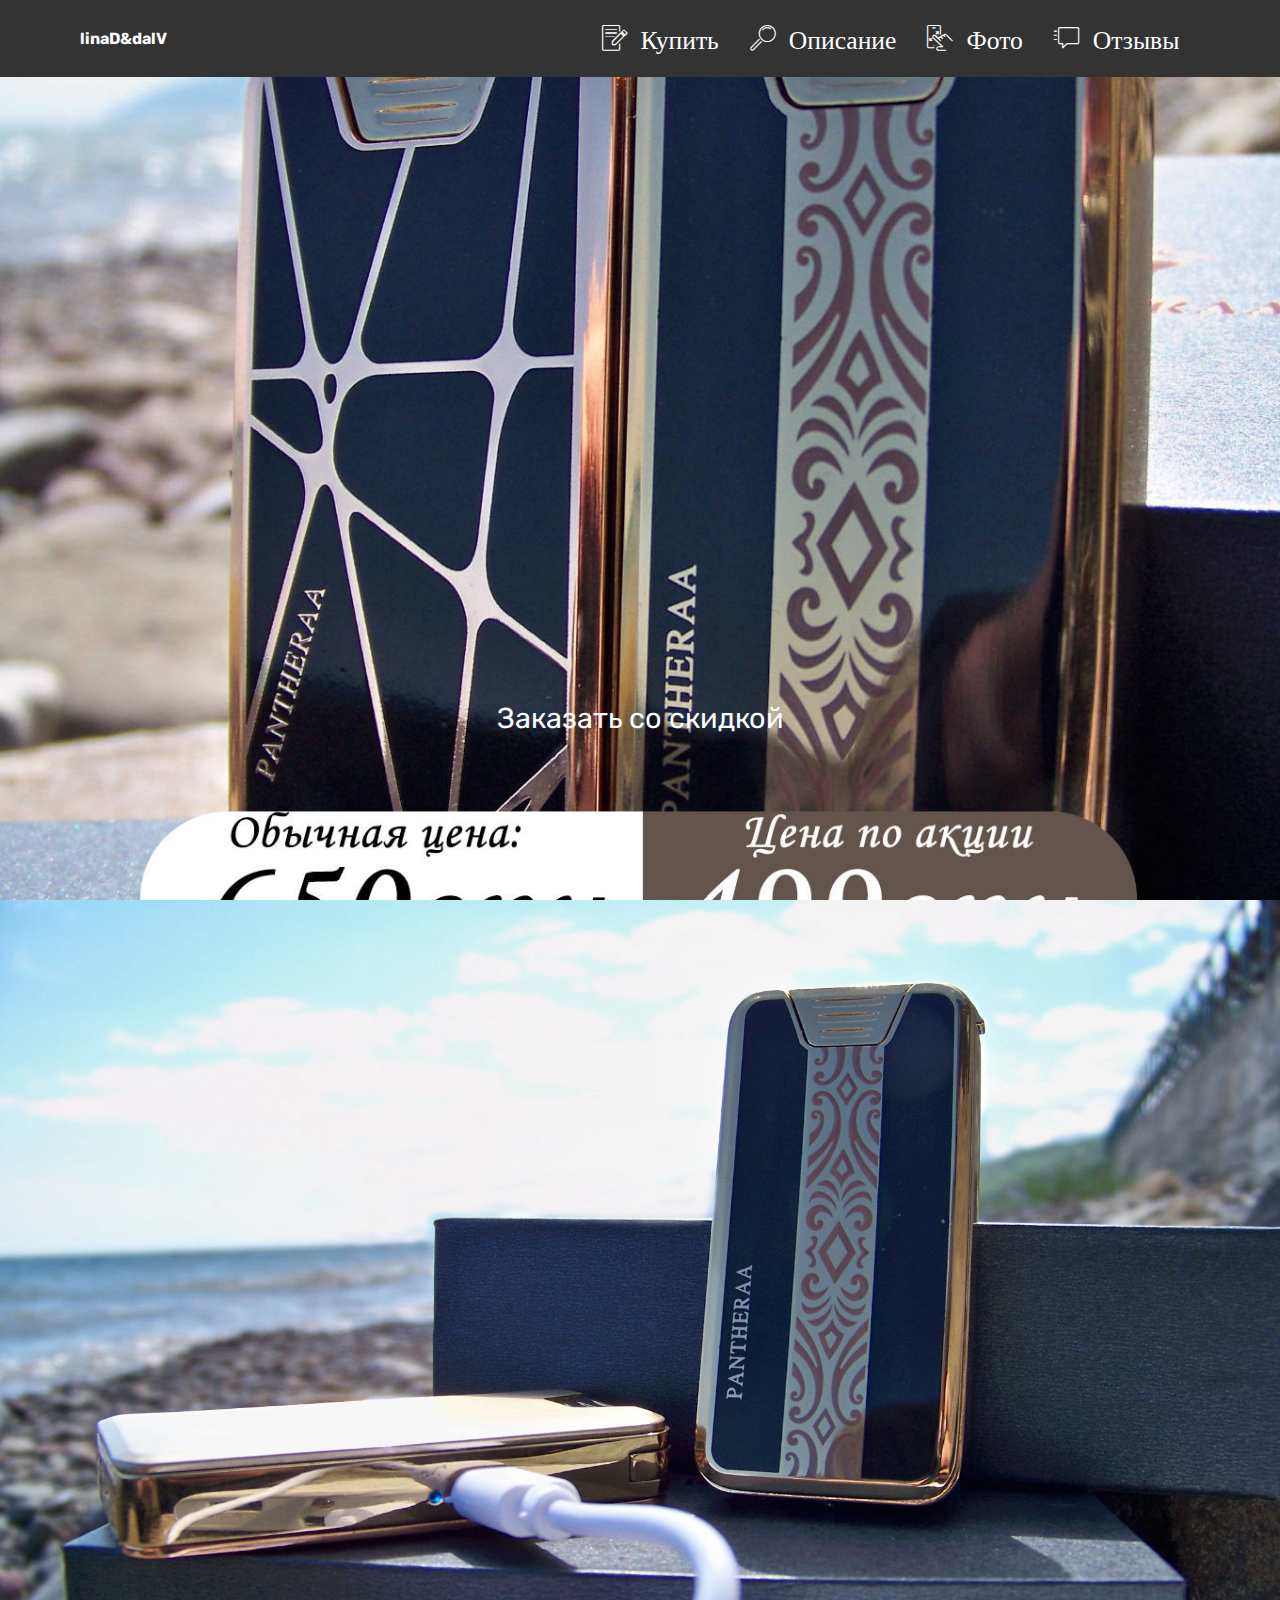
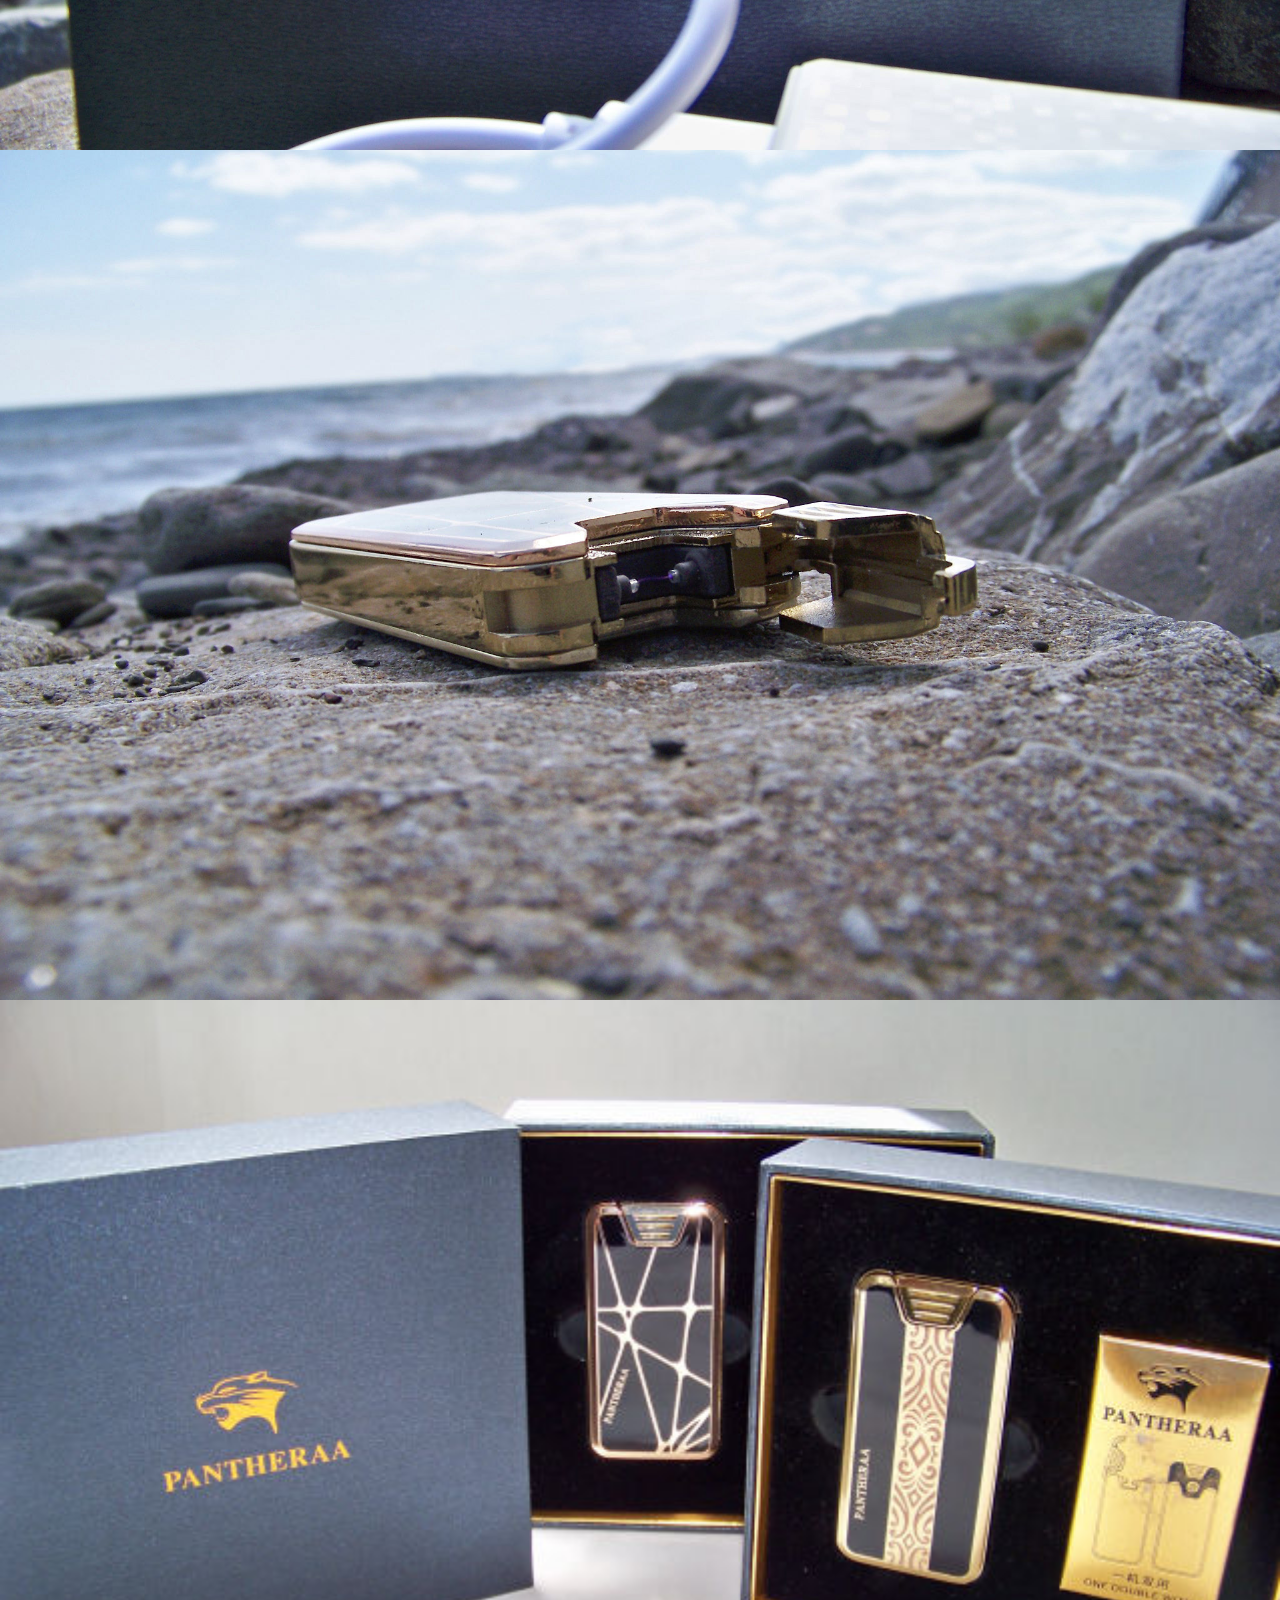
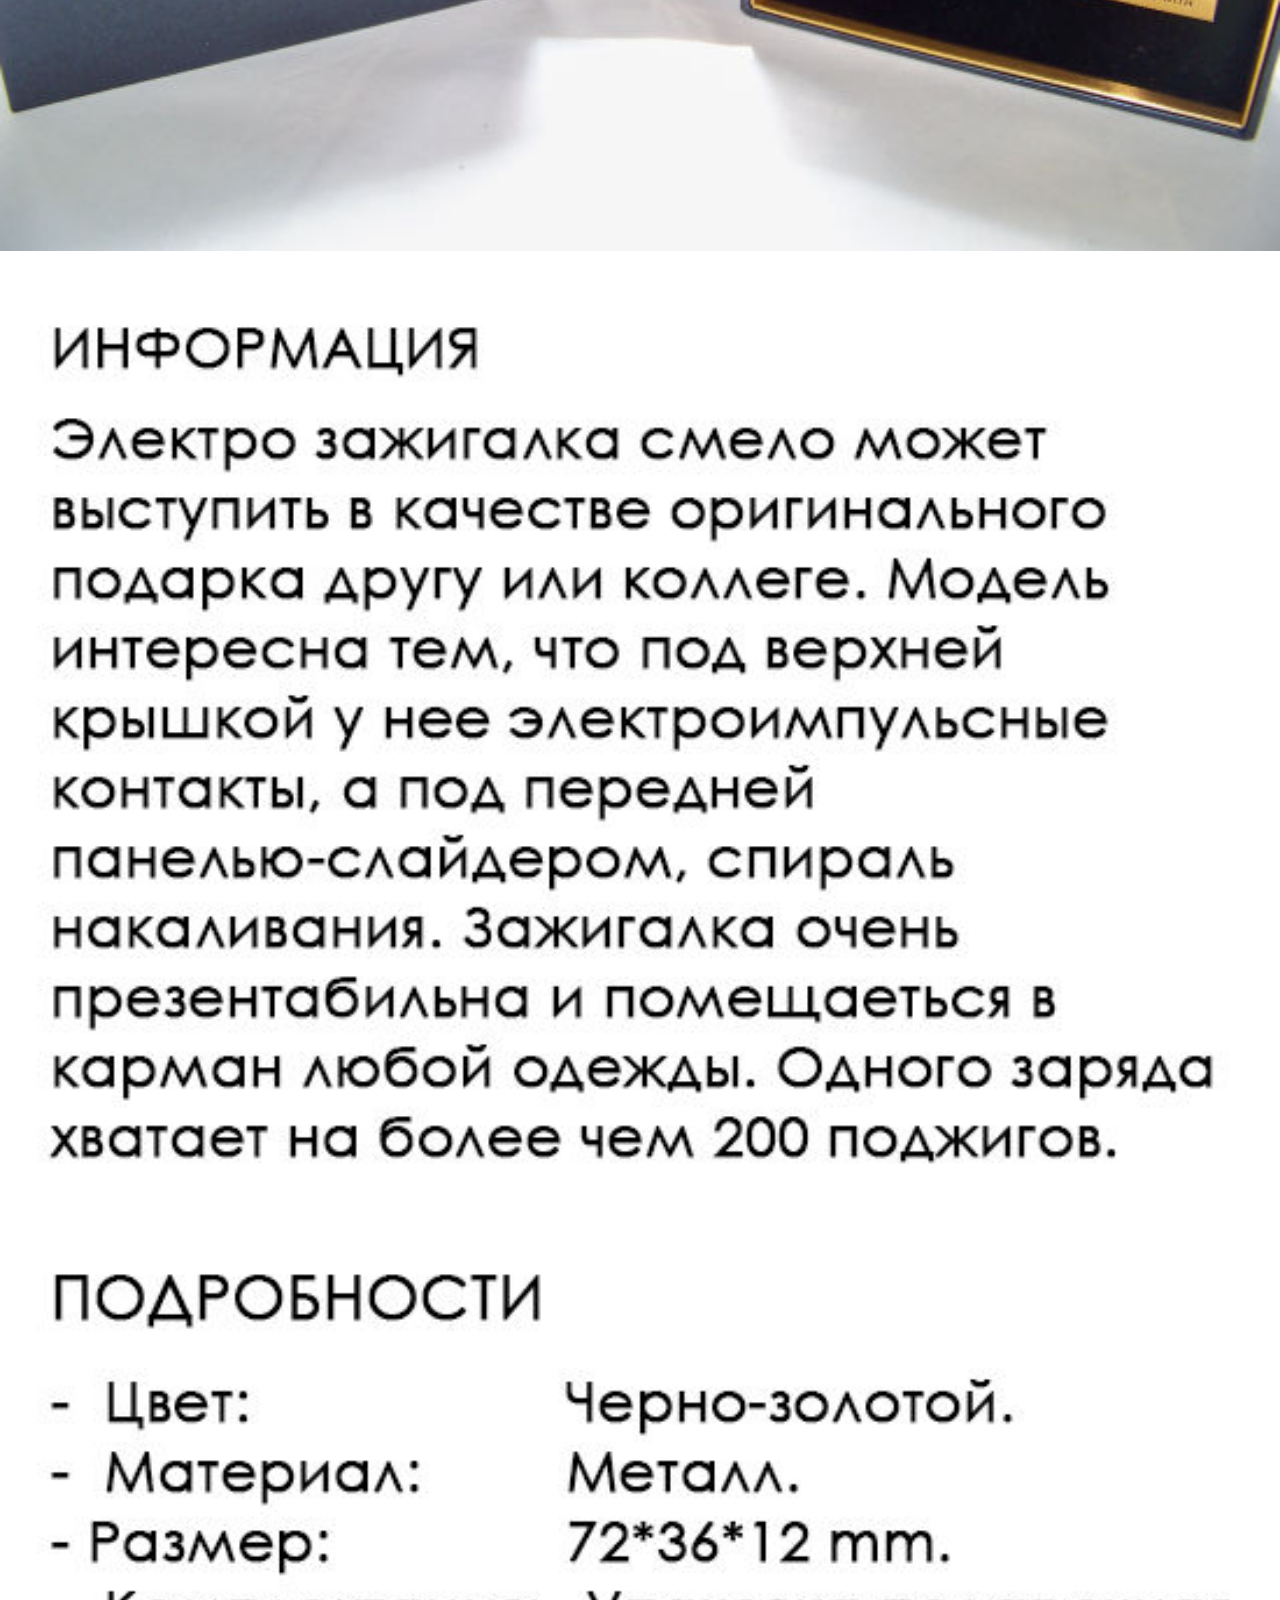
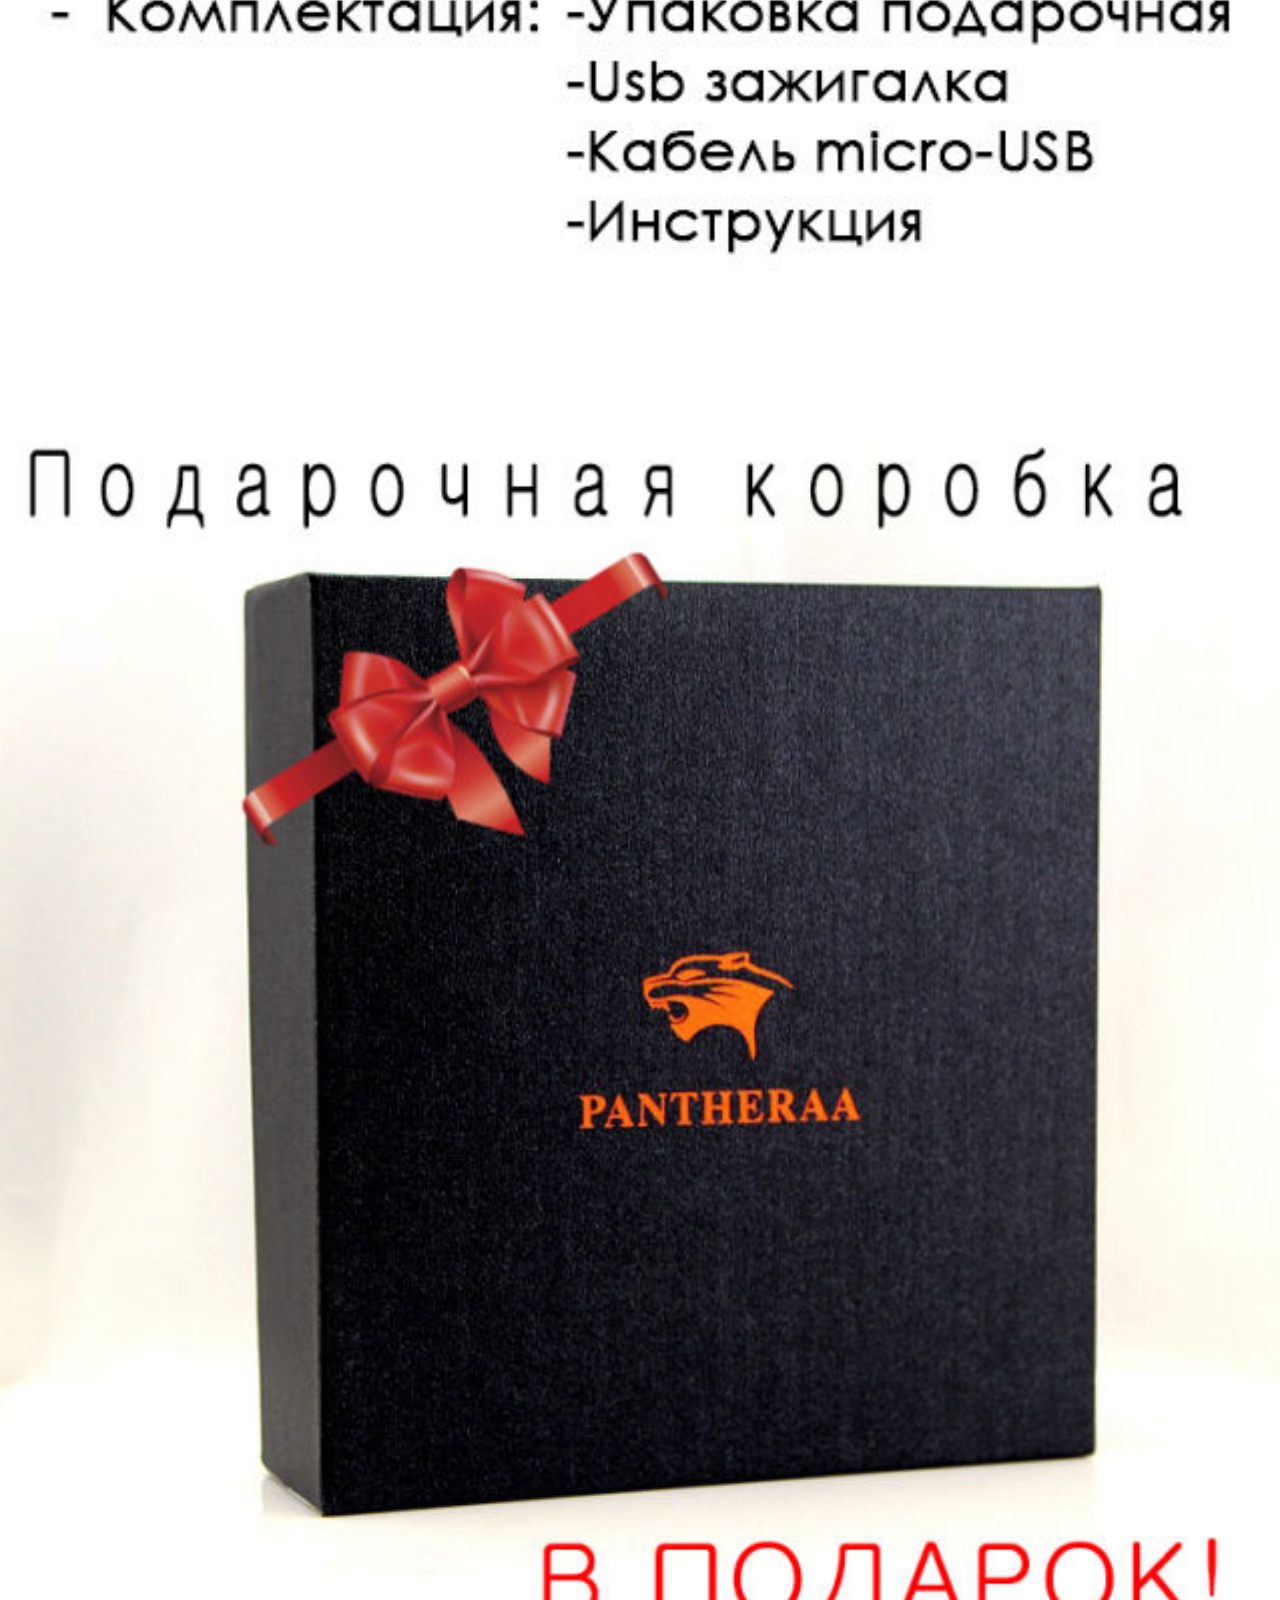
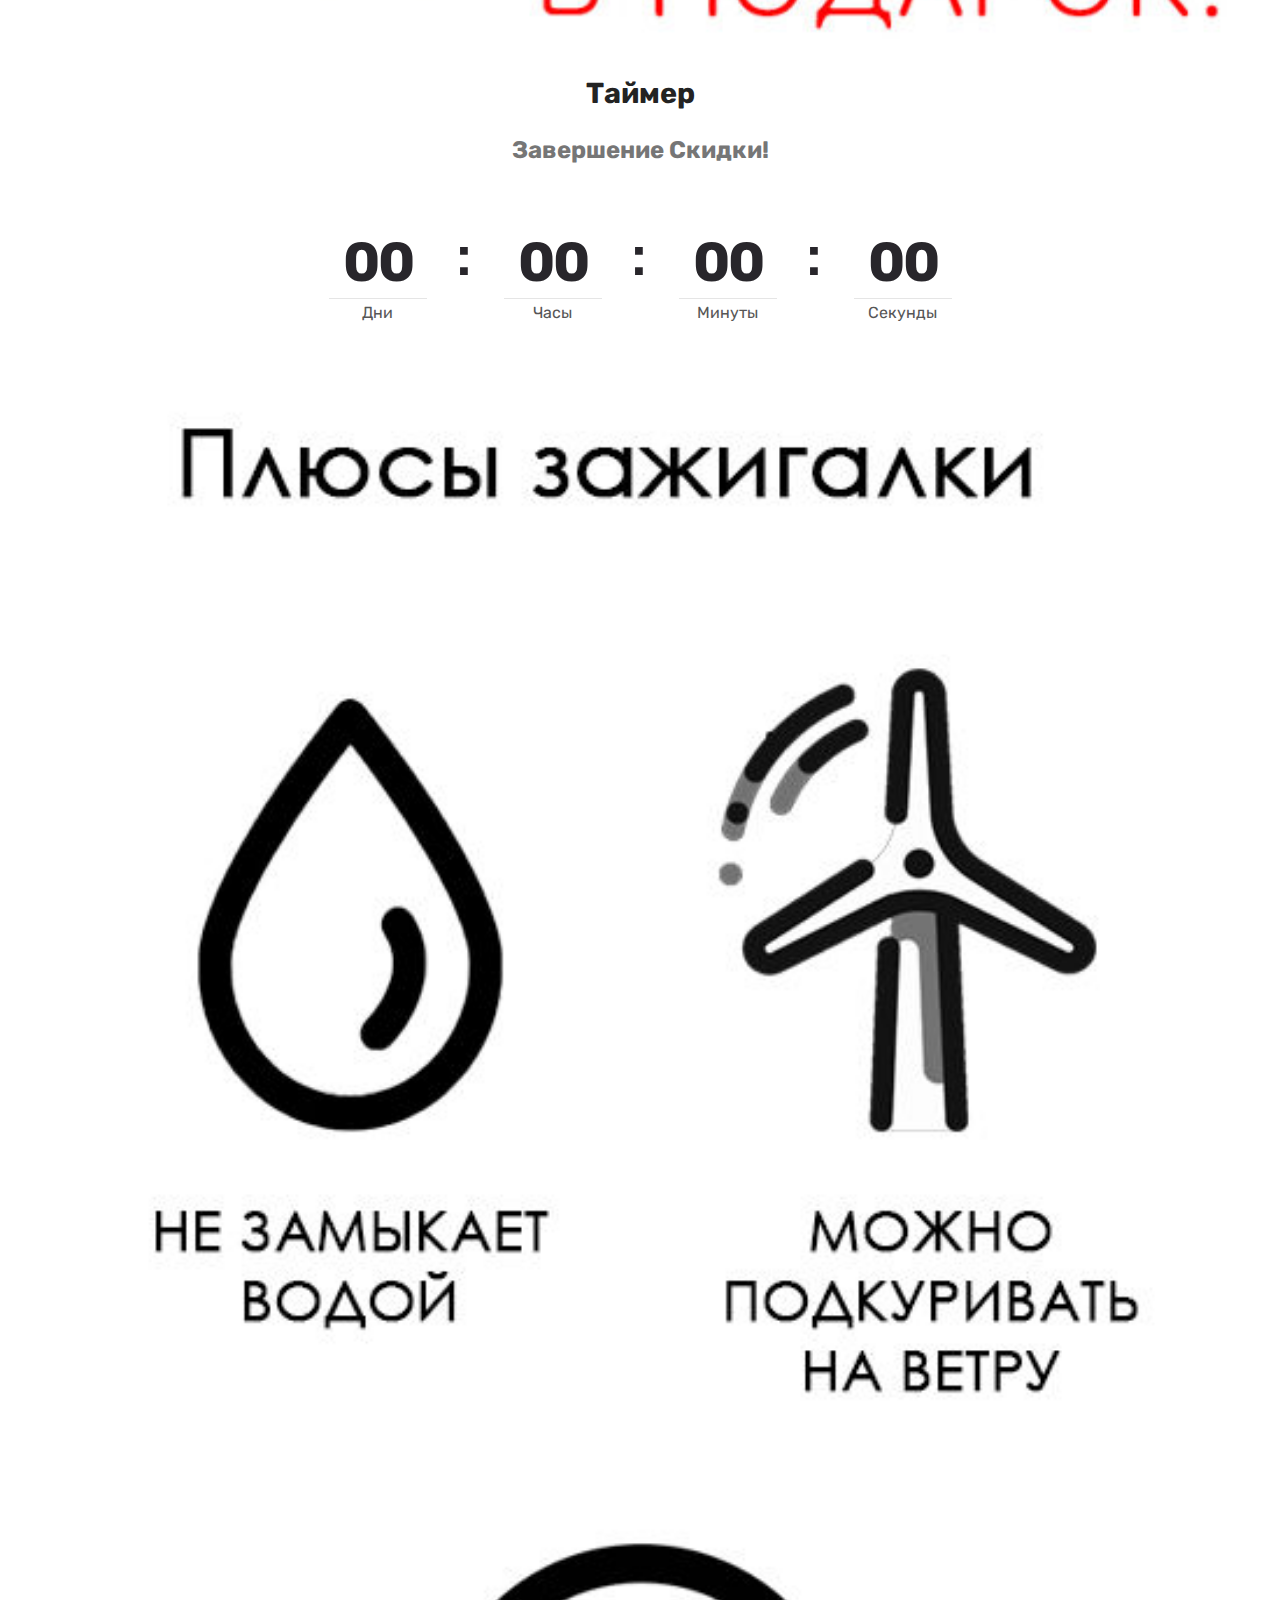
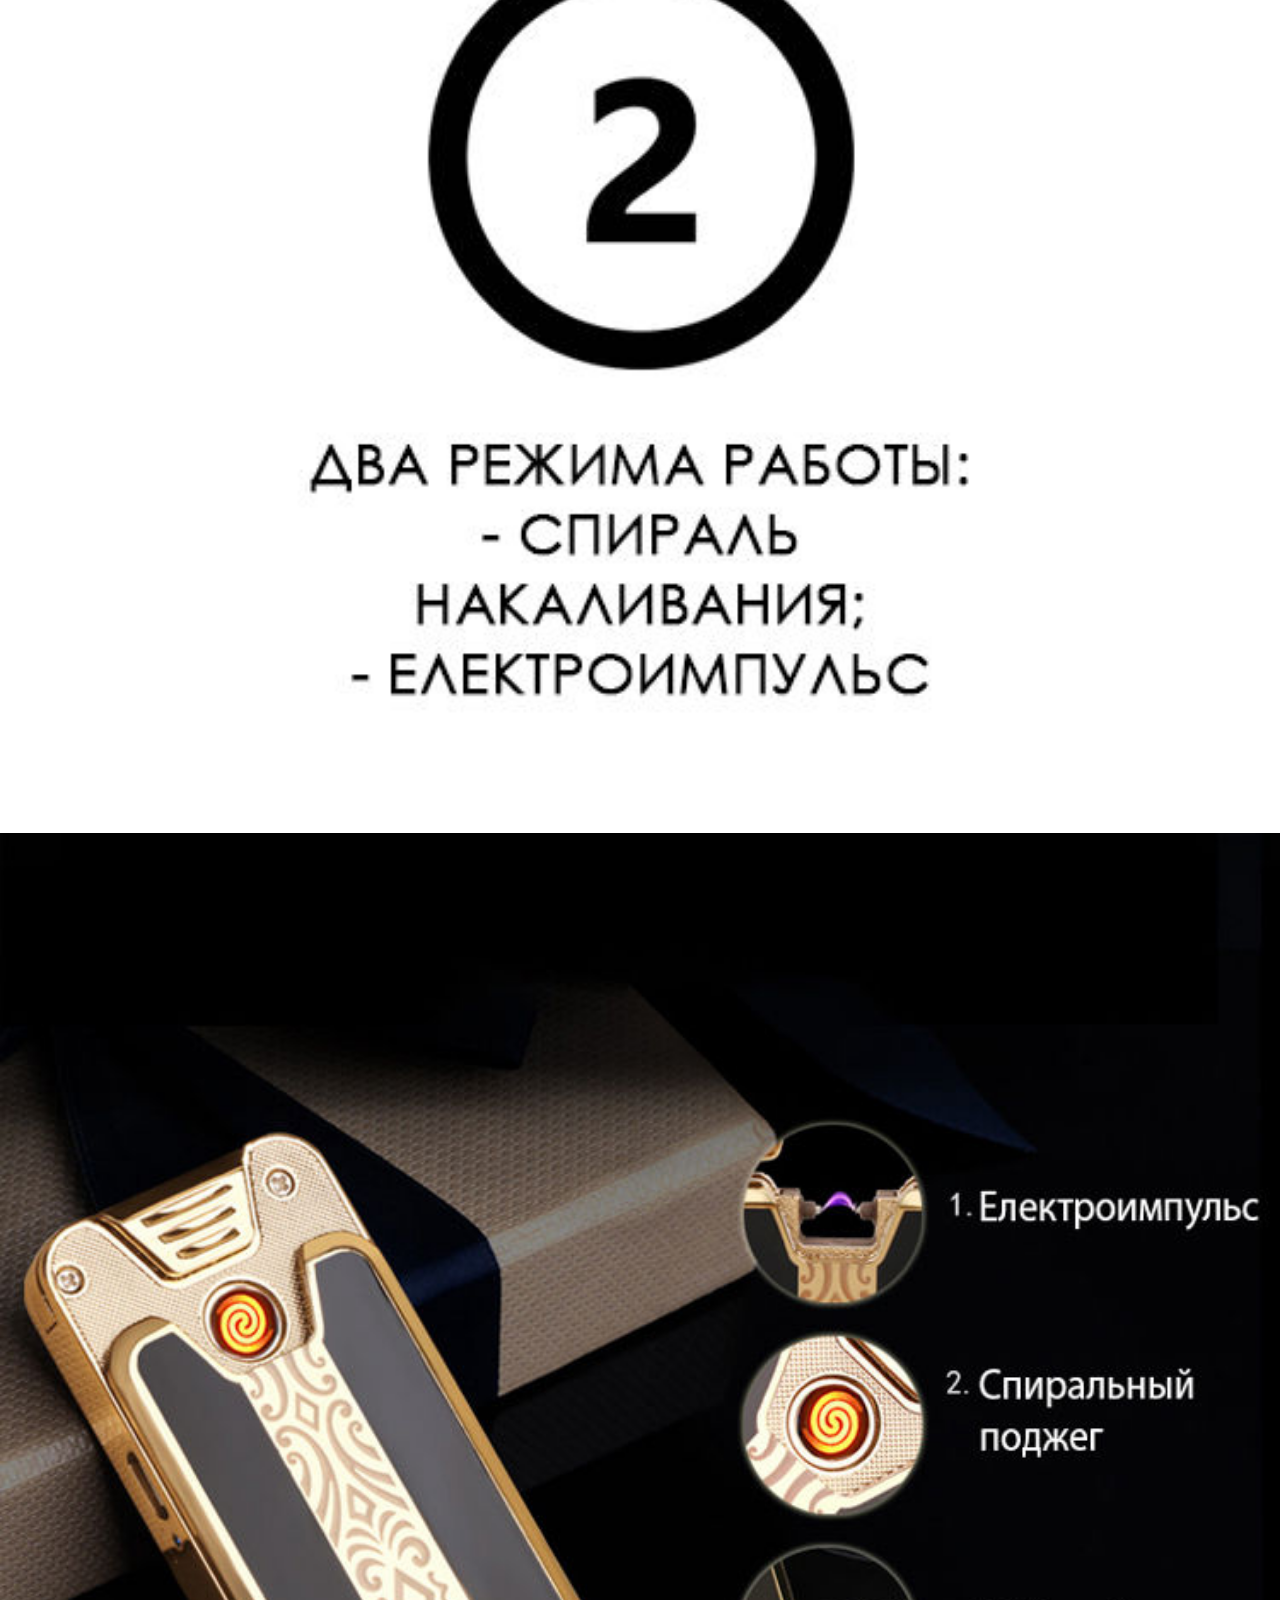
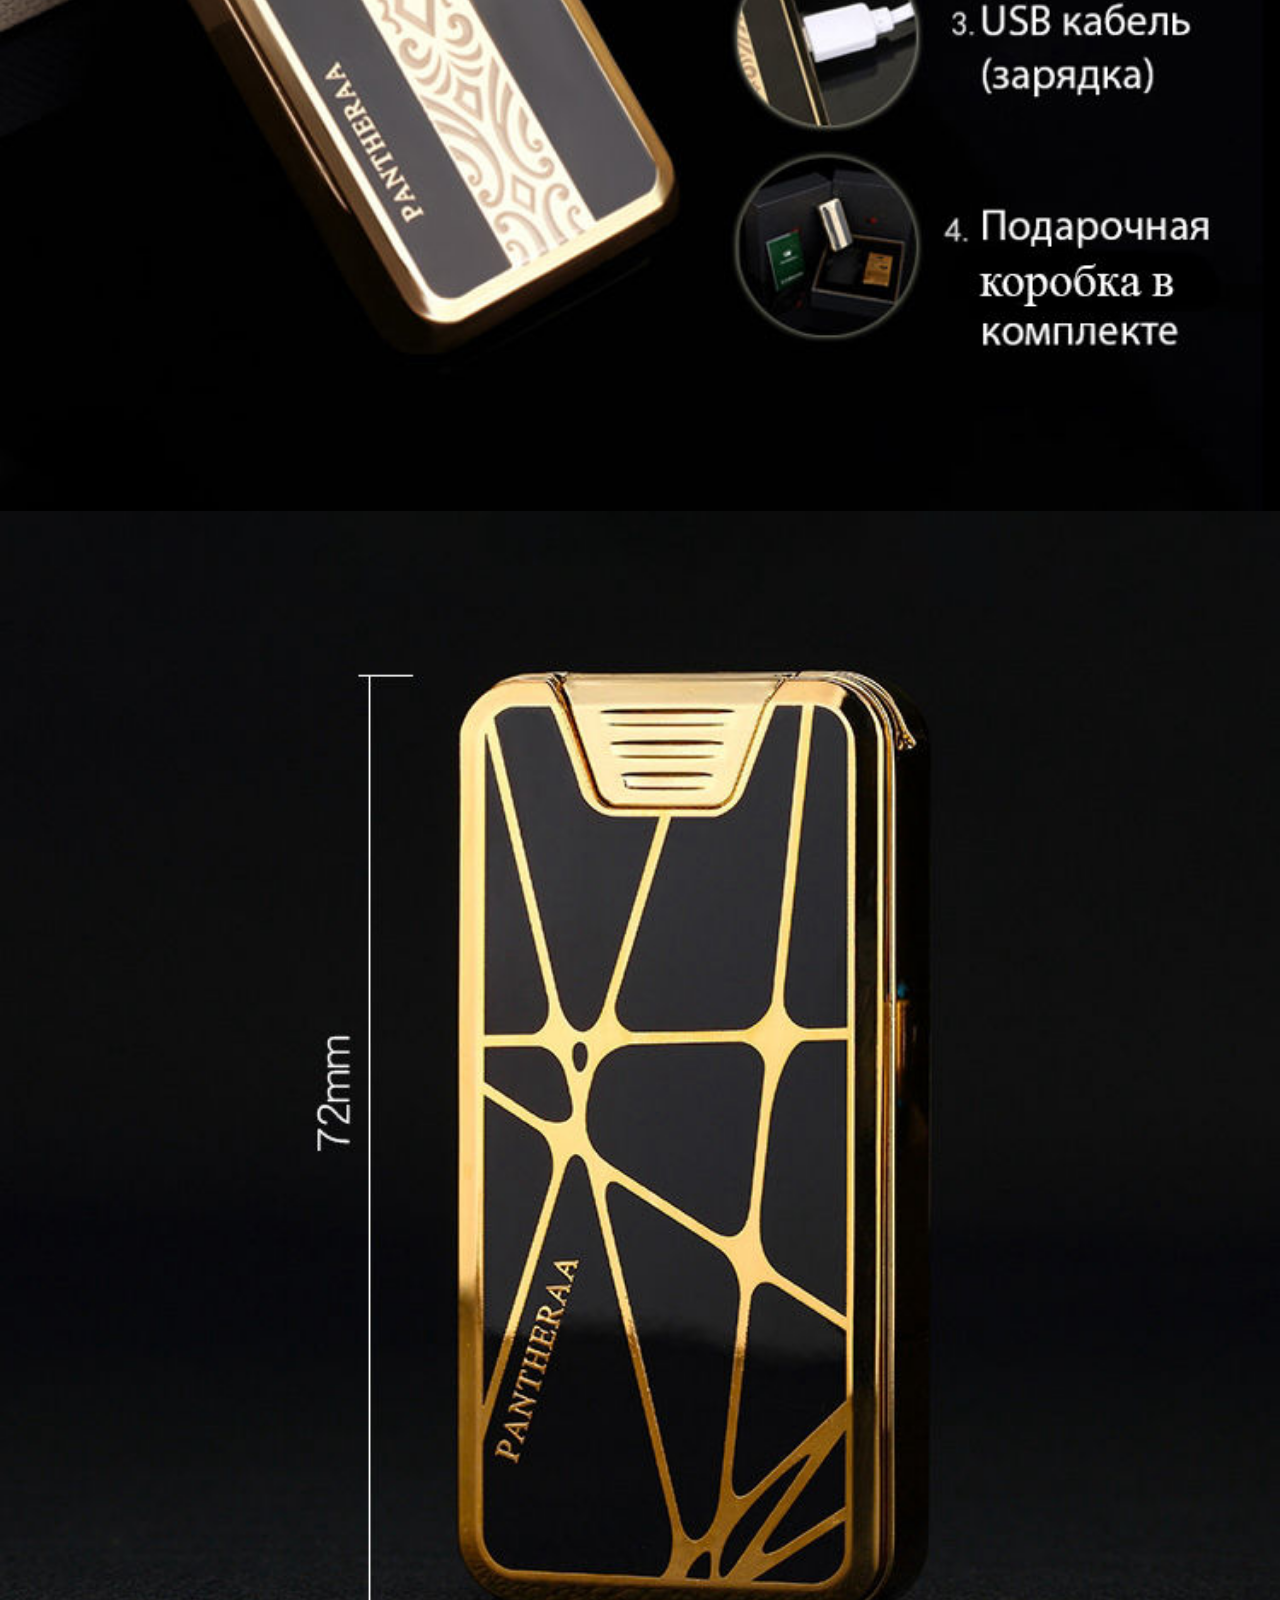
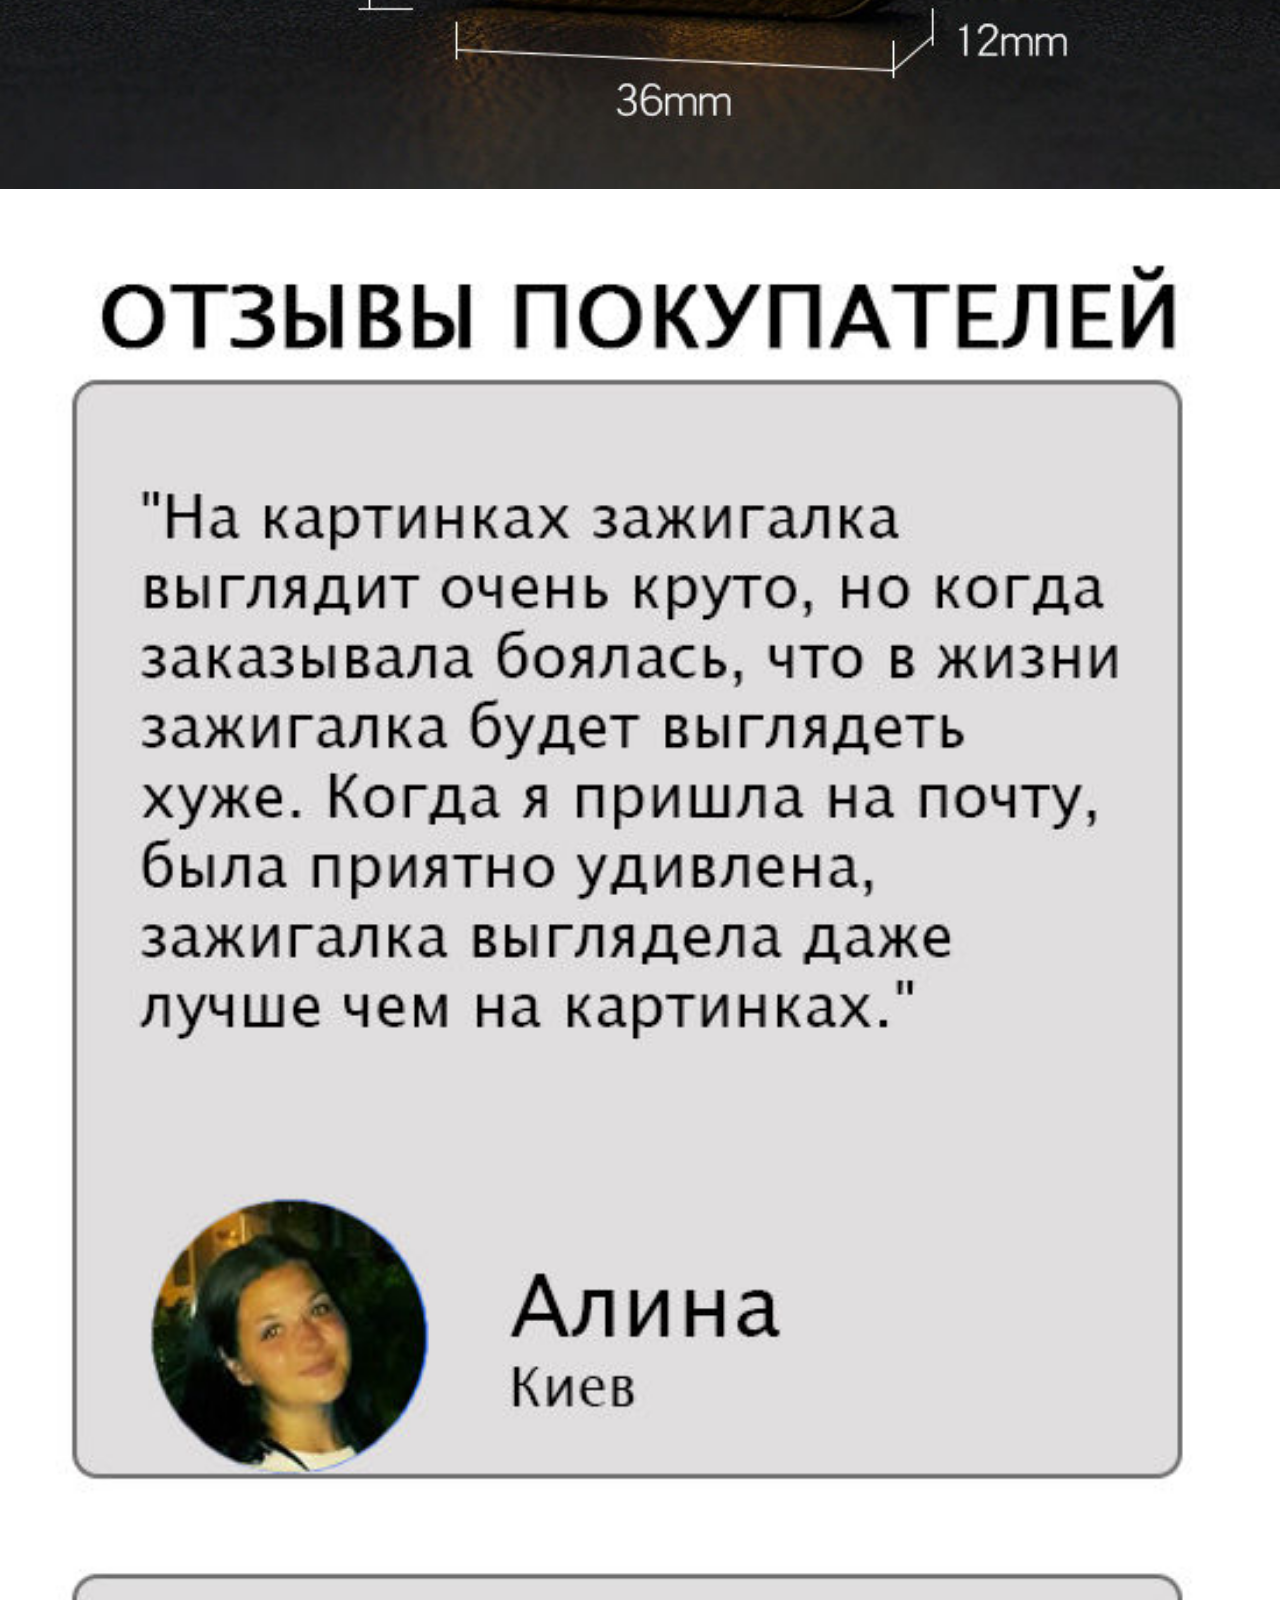
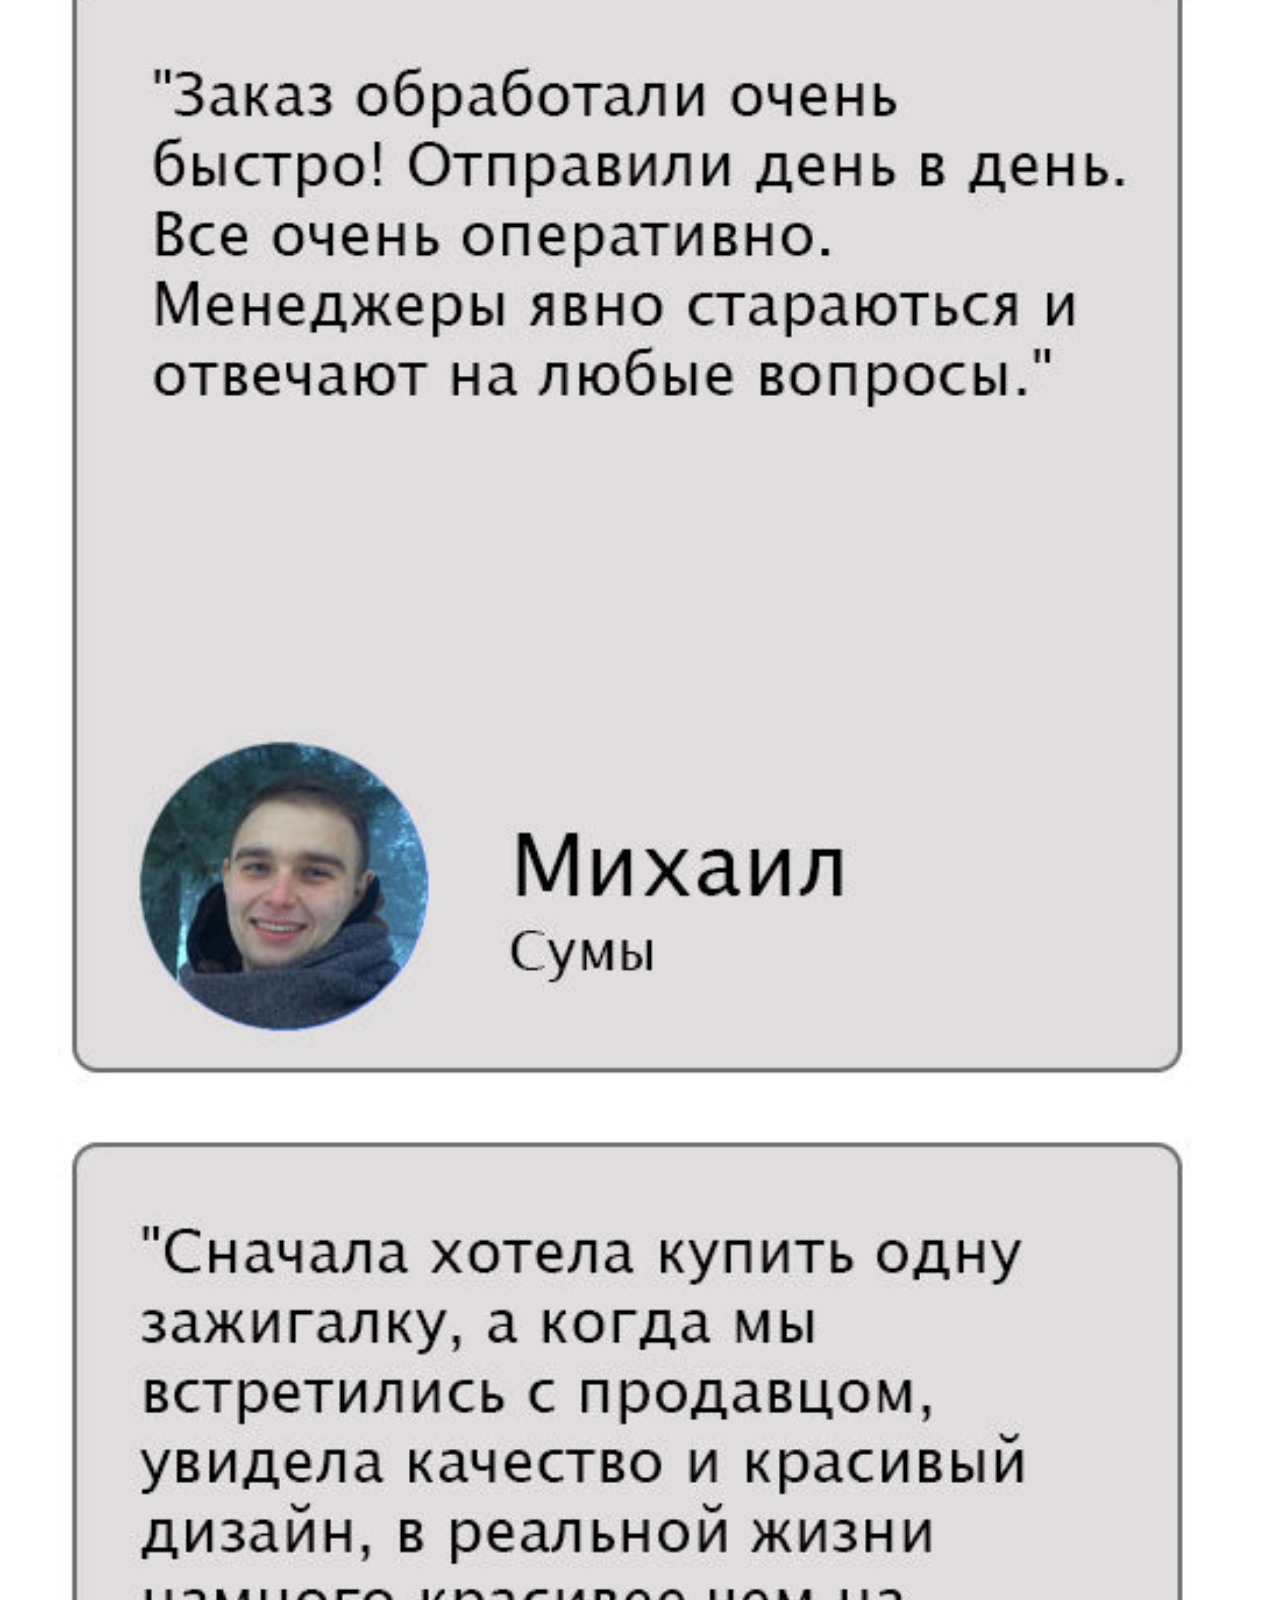
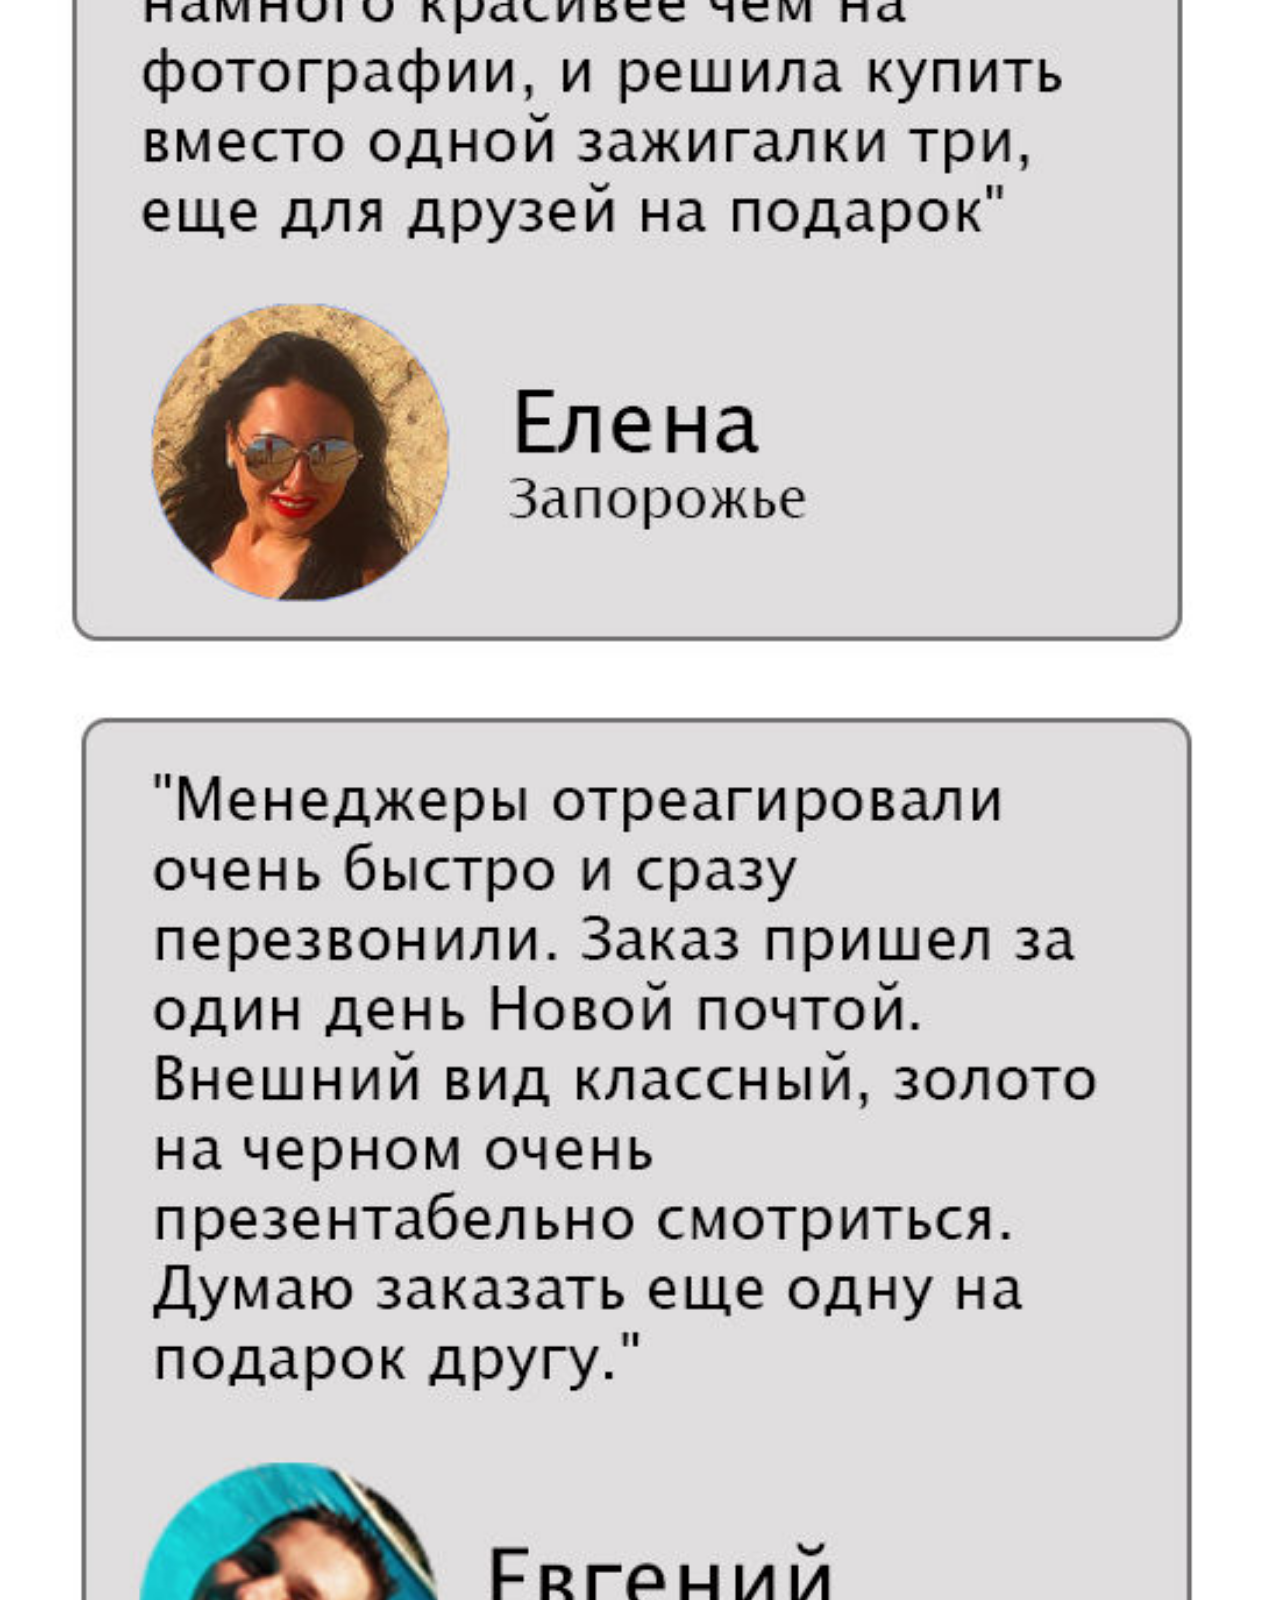
<file: index.html>
<!DOCTYPE html>
<html >
<head>
  <!-- Site made with Mobirise Website Builder v4.8.1, https://mobirise.com -->
  <meta charset="UTF-8">
  <meta http-equiv="X-UA-Compatible" content="IE=edge">
  <meta name="generator" content="Mobirise v4.8.1, mobirise.com">
  <meta name="viewport" content="width=device-width, initial-scale=1, minimum-scale=1">
  <link rel="shortcut icon" href="assets/images/same-day-choose-hour-122x72.png" type="image/x-icon">
  <meta name="description" content="">
  <title>Home</title>
  <link rel="stylesheet" href="assets/web/assets/mobirise-icons/mobirise-icons.css">
  <link rel="stylesheet" href="assets/tether/tether.min.css">
  <link rel="stylesheet" href="assets/bootstrap/css/bootstrap.min.css">
  <link rel="stylesheet" href="assets/bootstrap/css/bootstrap-grid.min.css">
  <link rel="stylesheet" href="assets/bootstrap/css/bootstrap-reboot.min.css">
  <link rel="stylesheet" href="assets/dropdown/css/style.css">
  <link rel="stylesheet" href="assets/socicon/css/styles.css">
  <link rel="stylesheet" href="assets/theme/css/style.css">
  <link rel="stylesheet" href="assets/mobirise/css/mbr-additional.css" type="text/css">
  
  
  
</head>
<body>
  <section class="menu cid-qTkzRZLJNu" once="menu" id="menu1-0">

    

    <nav class="navbar navbar-expand beta-menu navbar-dropdown align-items-center navbar-fixed-top navbar-toggleable-sm">
        <button class="navbar-toggler navbar-toggler-right" type="button" data-toggle="collapse" data-target="#navbarSupportedContent" aria-controls="navbarSupportedContent" aria-expanded="false" aria-label="Toggle navigation">
            <div class="hamburger">
                <span></span>
                <span></span>
                <span></span>
                <span></span>
            </div>
        </button>
        <div class="menu-logo">
            <div class="navbar-brand">
                
                <span class="navbar-caption-wrap"><a class="navbar-caption text-white display-4" href="index.html#header2-1">
                        linaD&amp;dalV
                    </a></span>
            </div>
        </div>
        <div class="collapse navbar-collapse" id="navbarSupportedContent">
            <ul class="navbar-nav nav-dropdown nav-right" data-app-modern-menu="true"><li class="nav-item">
                    <a class="nav-link link text-white display-4" href="index.html#form1-1u"><span class="mbri-edit mbr-iconfont mbr-iconfont-btn">&nbsp;Купить</span>
                        </a>
                </li>
                <li class="nav-item">
                    <a class="nav-link link text-white display-4" href="index.html#image2-1q">
                        <span class="mbri-search mbr-iconfont mbr-iconfont-btn">&nbsp;Описание</span></a>
                </li><li class="nav-item"><a class="nav-link link text-white display-4" href="index.html#image2-e"><span class="mbri-touch-swipe mbr-iconfont mbr-iconfont-btn">&nbsp;Фото</span>
                        </a></li><li class="nav-item"><a class="nav-link link text-white display-4" href="index.html#image2-1r"><span class="mbri-help mbr-iconfont mbr-iconfont-btn">&nbsp;Отзывы</span>
                        </a></li></ul>
            
        </div>
    </nav>
</section>

<section class="engine"><a href="https://mobiri.se/v">free html templates</a></section><section class="cid-qTkA127IK8 mbr-fullscreen" id="header2-1">

    

    

    <div class="container align-center">
        <div class="row justify-content-md-center">
            <div class="mbr-white col-md-10">
                
                <h3 class="mbr-section-subtitle align-center mbr-light pb-3 mbr-fonts-style display-2"><em><br></em><br><br><br><br><br><br><br><br><br><br><br><br><br><br><em><strong><a href="index.html#form1-1u" class="text-white">Заказать со скидкой</a></strong></em></h3>
                
                
            </div>
        </div>
    </div>
    
</section>

<section class="cid-qZdOfrlgDl" id="image2-e">

    

    <figure class="mbr-figure">
        <div class="image-block" style="width: 100%;">
            <img src="assets/images/100-98f99-2048x1360.jpg" alt="Mobirise" title="">
            
        </div>
    </figure>
</section>

<section class="cid-qZdOhm9TnD" id="image2-f">

    

    <figure class="mbr-figure">
        <div class="image-block" style="width: 100%;">
            <img src="assets/images/100-990g7-2048x1360.jpg" alt="Mobirise" title="">
            
        </div>
    </figure>
</section>

<section class="cid-qZdOXS4Qp4" id="image2-j">

    

    <figure class="mbr-figure">
        <div class="image-block" style="width: 100%;">
            <img src="assets/images/100-9878-638x424.jpg" alt="Mobirise" title="">
            
        </div>
    </figure>
</section>

<section class="cid-r0DyXAtdFX" id="image2-1q">

    

    <figure class="mbr-figure">
        <div class="image-block" style="width: 100%;">
            <img src="assets/images/-2-550x750.jpg" alt="Mobirise" title="">
            
        </div>
    </figure>
</section>

<section class="cid-r0S2yCi1hN" id="image2-1s">

    

    <figure class="mbr-figure">
        <div class="image-block" style="width: 100%;">
            <img src="assets/images/tb2stc5hybmpufjszfaxxaq0pxa-2107285976-638x638.jpg" alt="Mobirise" title="">
            
        </div>
    </figure>
</section>

<section class="countdown1 cid-qZ7OYOVwyQ" id="countdown1-a">
    
    
    
    <div class="container ">
        <h2 class="mbr-section-title pb-3 align-center mbr-fonts-style display-2"><strong>
            Таймер
        </strong></h2>
        <h3 class="mbr-section-subtitle align-center mbr-fonts-style display-5"><strong>Завершение Скидки!</strong></h3>
        
    </div>
    <div class="container countdown-cont align-center">
        <div class="daysCountdown" title="Дни"></div>
        <div class="hoursCountdown" title="Часы"></div> 
        <div class="minutesCountdown" title="Минуты"></div> 
        <div class="secondsCountdown" title="Секунды"></div>
        <div class="countdown pt-5 mt-2" data-due-date="2018/08/31"> 
        </div>
    </div>
</section>

<section class="cid-r0DsD3z4g4" id="image2-1p">

    

    <figure class="mbr-figure">
        <div class="image-block" style="width: 100%;">
            <img src="assets/images/-1-550x900.jpg" alt="Mobirise" title="">
            
        </div>
    </figure>
</section>

<section class="cid-qZdNRddGXa" id="image2-c">

    

    <figure class="mbr-figure">
        <div class="image-block" style="width: 100%;">
            <img src="assets/images/-2-750x749.jpg" alt="Mobirise" title="">
            
        </div>
    </figure>
</section>

<section class="cid-qZdOVRvORh" id="image2-h">

    

    <figure class="mbr-figure">
        <div class="image-block" style="width: 100%;">
            <img src="assets/images/-1-750x749.jpg" alt="Mobirise" title="">
            
        </div>
    </figure>
</section>

<section class="cid-r0DJ2lBEJU" id="image2-1r">

    

    <figure class="mbr-figure">
        <div class="image-block" style="width: 100%;">
            <img src="assets/images/-9o9ohyh-3-550x2100.jpg" alt="Mobirise" title="">
            
        </div>
    </figure>
</section>

<section class="cid-r0DhV7Qbw9" id="image2-1o">

    

    <figure class="mbr-figure">
        <div class="image-block" style="width: 100%;">
            <img src="assets/images/-5-550x900.jpg" alt="Mobirise" title="">
            
        </div>
    </figure>
</section>

<section class="mbr-section form1 cid-r0TM5hGymA" id="form1-1u">

    

    
    <div class="container">
        <div class="row justify-content-center">
            <div class="title col-12 col-lg-8">
                <h2 class="mbr-section-title align-center pb-3 mbr-fonts-style display-2">ОСТАВЬТЕ ЗАЯВКУ</h2>
                <h3 class="mbr-section-subtitle align-center mbr-light pb-3 mbr-fonts-style display-5"><strong>Мы свяжемся с вами для уточнения деталей заказа</strong></h3>
            </div>
        </div>
    </div>
    <div class="container">
        <div class="row justify-content-center">
            <div class="media-container-column col-lg-8" data-form-type="formoid">
                    <div data-form-alert="" hidden="">Спасибо за заполнение анкеты!</div>
            
                    <form class="mbr-form" action="https://mobirise.com/" method="post" data-form-title="Mobirise Form"><input type="hidden" name="email" data-form-email="true" value="lUpFzvmcP1DOgTafCf6F8/kJ3gK063i5o64ziZFvsbS2HCoJSYl6hANdpgowPsBd/xjk/gt4ag+10lGBgkkt1i2XT6YXcszd0raIbb+7juxv5vx4k++dvSTH6FwDmaf5" data-form-field="Email">
                        <div class="row row-sm-offset">
                            <div class="col-md-4 multi-horizontal" data-for="name">
                                <div class="form-group">
                                    <label class="form-control-label mbr-fonts-style display-7" for="name-form1-1u">Имя</label>
                                    <input type="text" class="form-control" name="name" data-form-field="Name" required="" id="name-form1-1u">
                                </div>
                            </div>
                            
                            <div class="col-md-4 multi-horizontal" data-for="phone">
                                <div class="form-group">
                                    <label class="form-control-label mbr-fonts-style display-7" for="phone-form1-1u">Телефон</label>
                                    <input type="tel" class="form-control" name="phone" data-form-field="Phone" id="phone-form1-1u">
                                </div>
                            </div>
                        </div>
                        
            
                        <span class="input-group-btn">
                            <button href="" type="submit" class="btn btn-primary btn-form display-4">ОТПРАВИТЬ</button>
                        </span>
                    </form>
            </div>
        </div>
    </div>
</section>

<section class="cid-r0TLUUTtam" id="footer2-1t">

    

    

    <div class="container">
        <div class="media-container-row content mbr-white">
            <div class="col-12 col-md-3 mbr-fonts-style display-7">
                <p class="mbr-text"><a href="index.html#image2-1r">Отзывы</a> <a href="index.html#image2-1q">Подробности</a> <a href="index.html#form1-1u">Заказать</a></p>
            </div>
            <div class="col-12 col-md-3 mbr-fonts-style display-7">
                <p class="mbr-text">+38(050)198-11-87 (Владислав) 
<br>+38(050)737-43-91 (Данил) 
<br>+38(067)794-57-34 (Данил) 
<br>
<br>с 9:00 до 22:00 в будние дни 
<br>с 10:00 до 19:00 по выходным &nbsp;<br></p>
            </div>
            <div class="col-12 col-md-6">
                <div class="google-map"><iframe frameborder="0" style="border:0" src="https://www.google.com/maps/embed/v1/place?key=AIzaSyA0Dx_boXQiwvdz8sJHoYeZNVTdoWONYkU&amp;q=place_id:ChIJt4kbrzhk3EARxg9sWotamXE" allowfullscreen=""></iframe></div>
            </div>
        </div>
        <div class="footer-lower">
            <div class="media-container-row">
                <div class="col-sm-12">
                    <hr>
                </div>
            </div>
            <div class="media-container-row mbr-white">
                <div class="col-sm-6 copyright">
                    <p class="mbr-text mbr-fonts-style display-7">Украина
<br>© linaD&amp;dalV 2018 - все права защищены</p>
                </div>
                <div class="col-md-6">
                    
                </div>
            </div>
        </div>
    </div>
</section>


  <script src="assets/web/assets/jquery/jquery.min.js"></script>
  <script src="assets/popper/popper.min.js"></script>
  <script src="assets/tether/tether.min.js"></script>
  <script src="assets/bootstrap/js/bootstrap.min.js"></script>
  <script src="assets/smoothscroll/smooth-scroll.js"></script>
  <script src="assets/dropdown/js/script.min.js"></script>
  <script src="assets/touchswipe/jquery.touch-swipe.min.js"></script>
  <script src="assets/countdown/jquery.countdown.min.js"></script>
  <script src="assets/theme/js/script.js"></script>
  <script src="assets/formoid/formoid.min.js"></script>
  
  
</body>
</html>
</file>
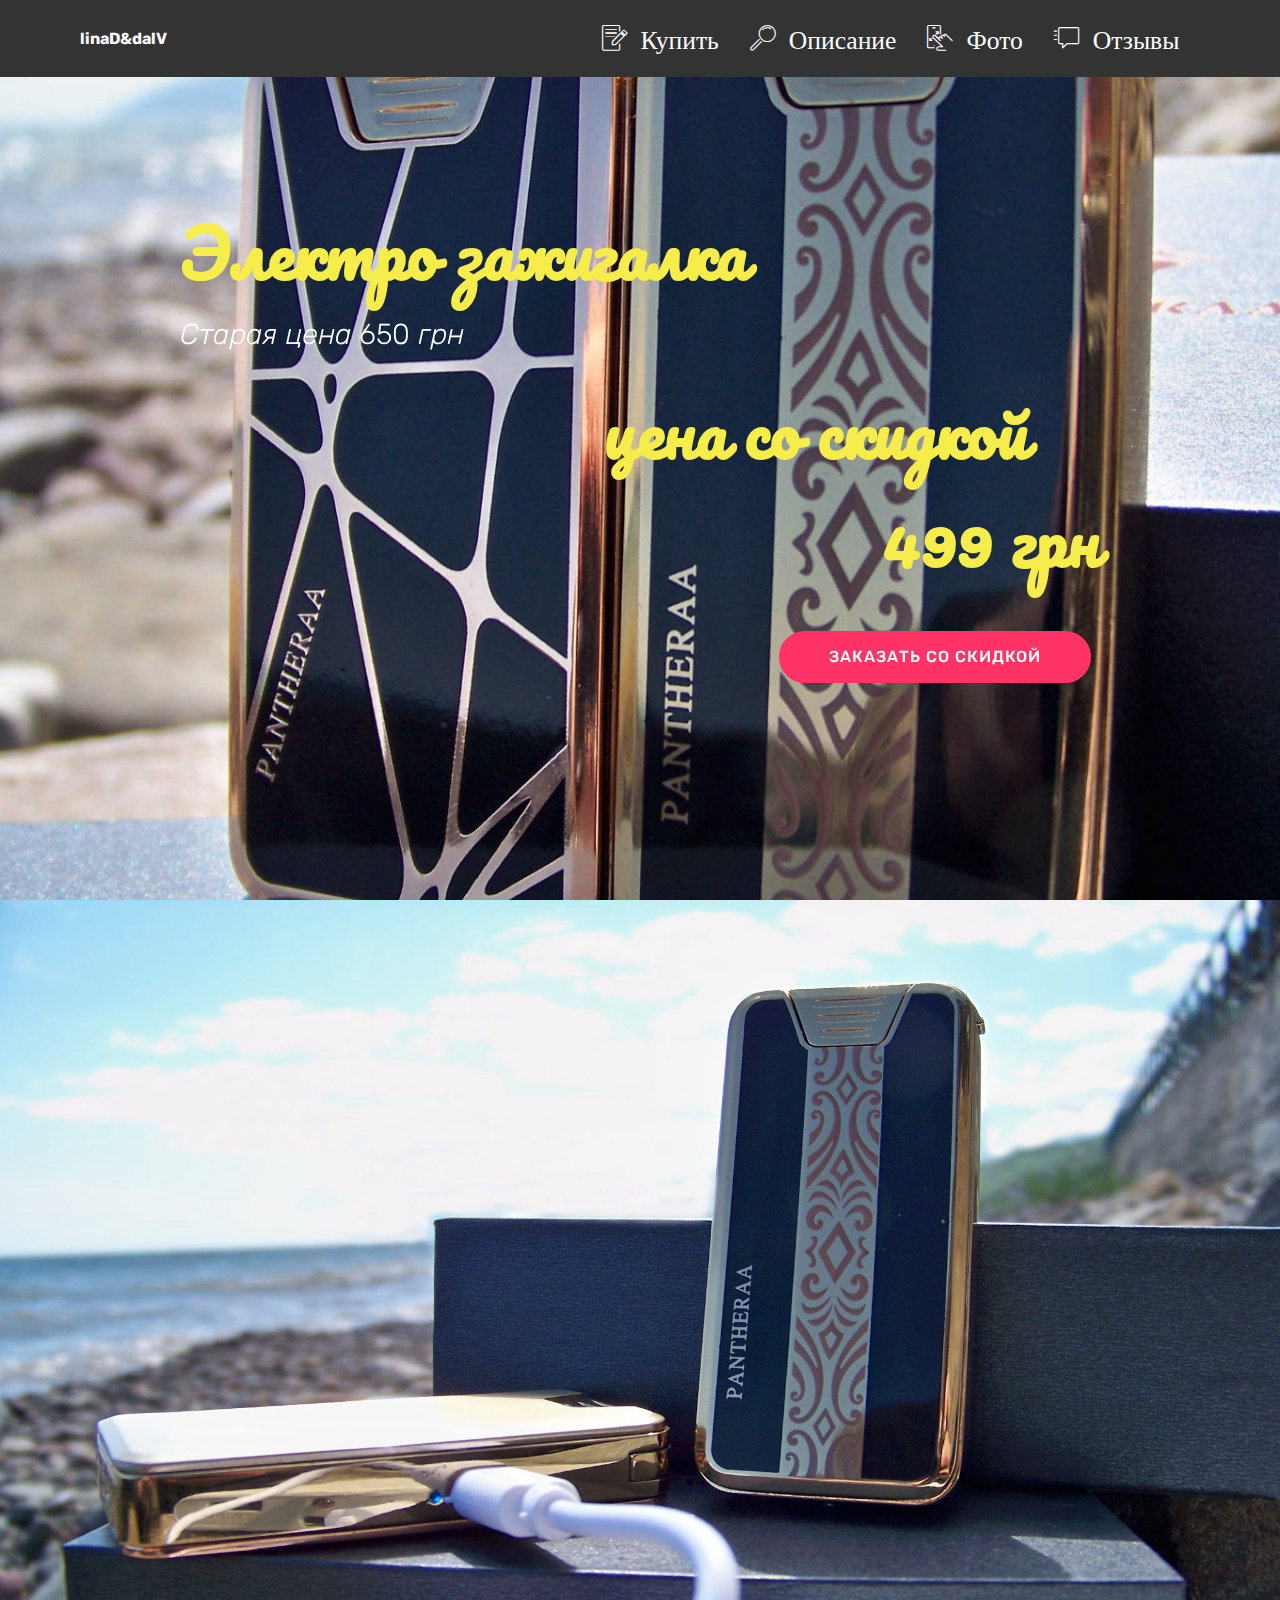
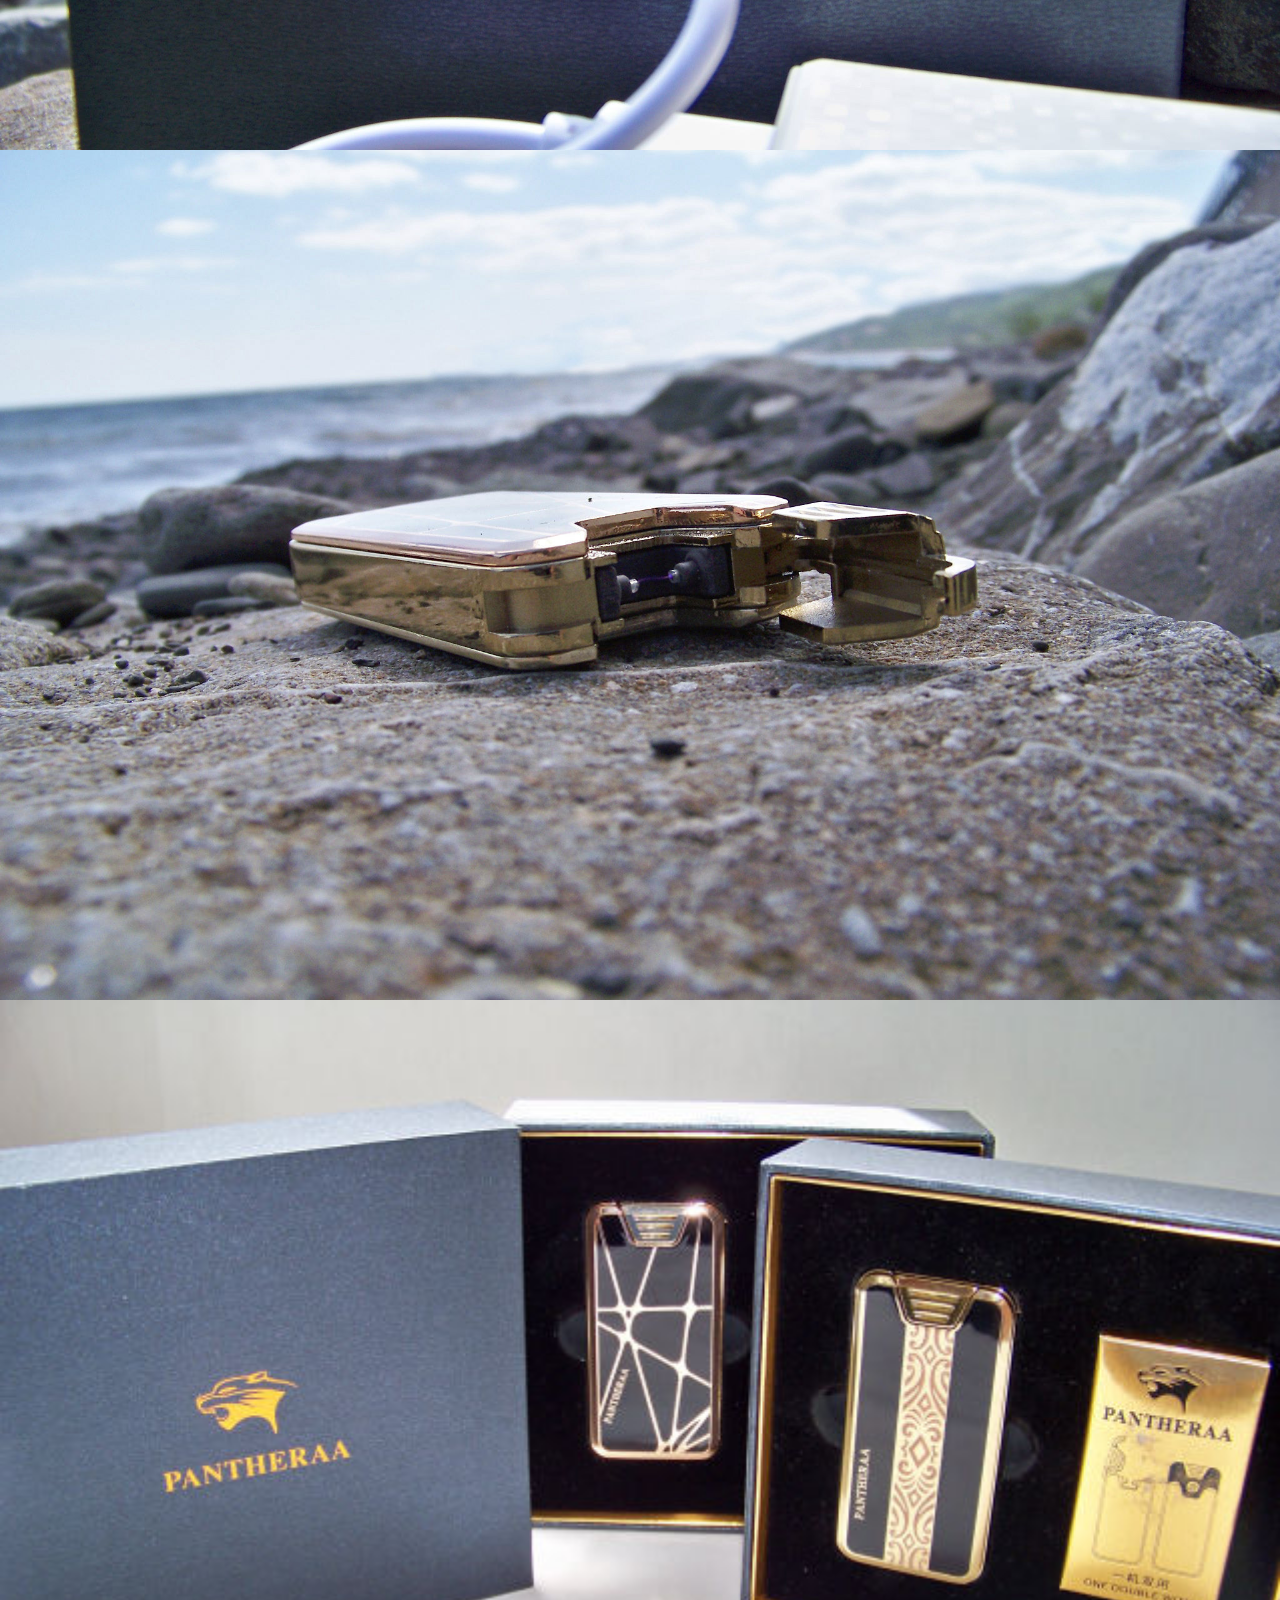
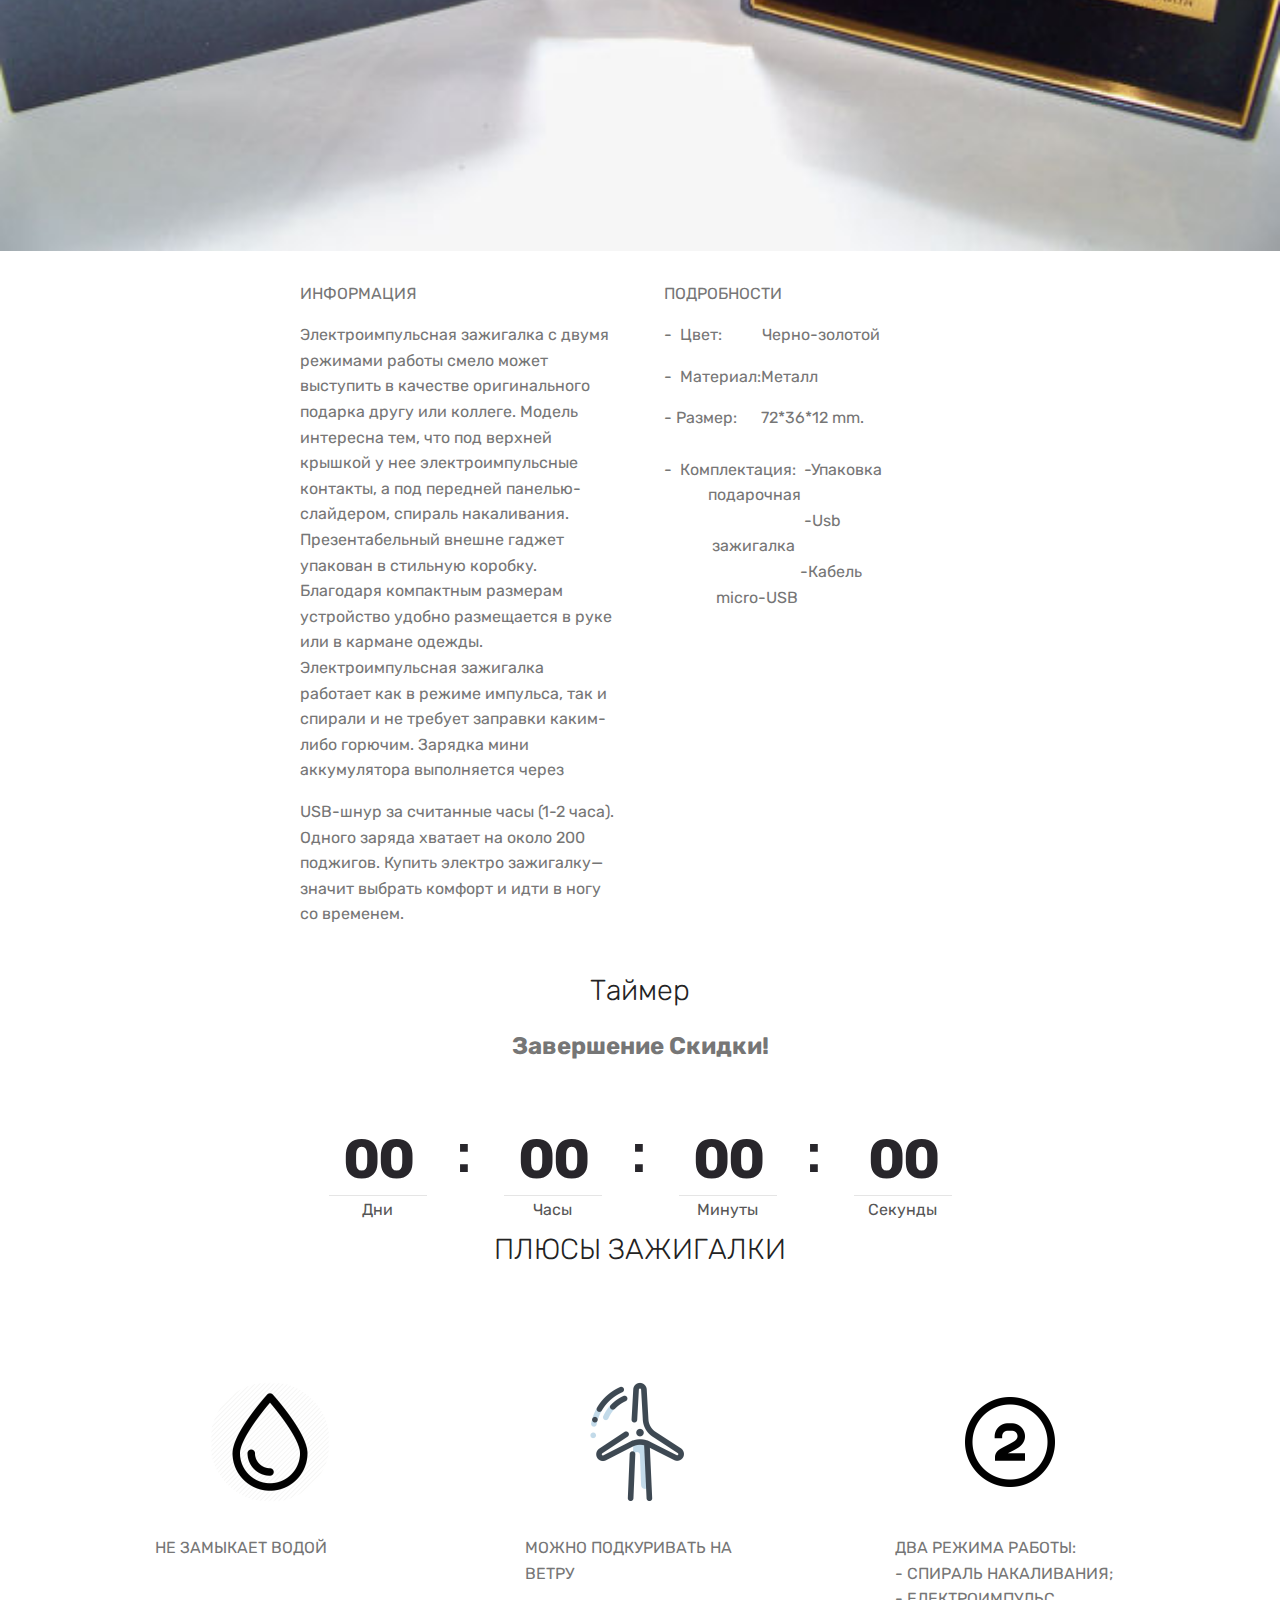
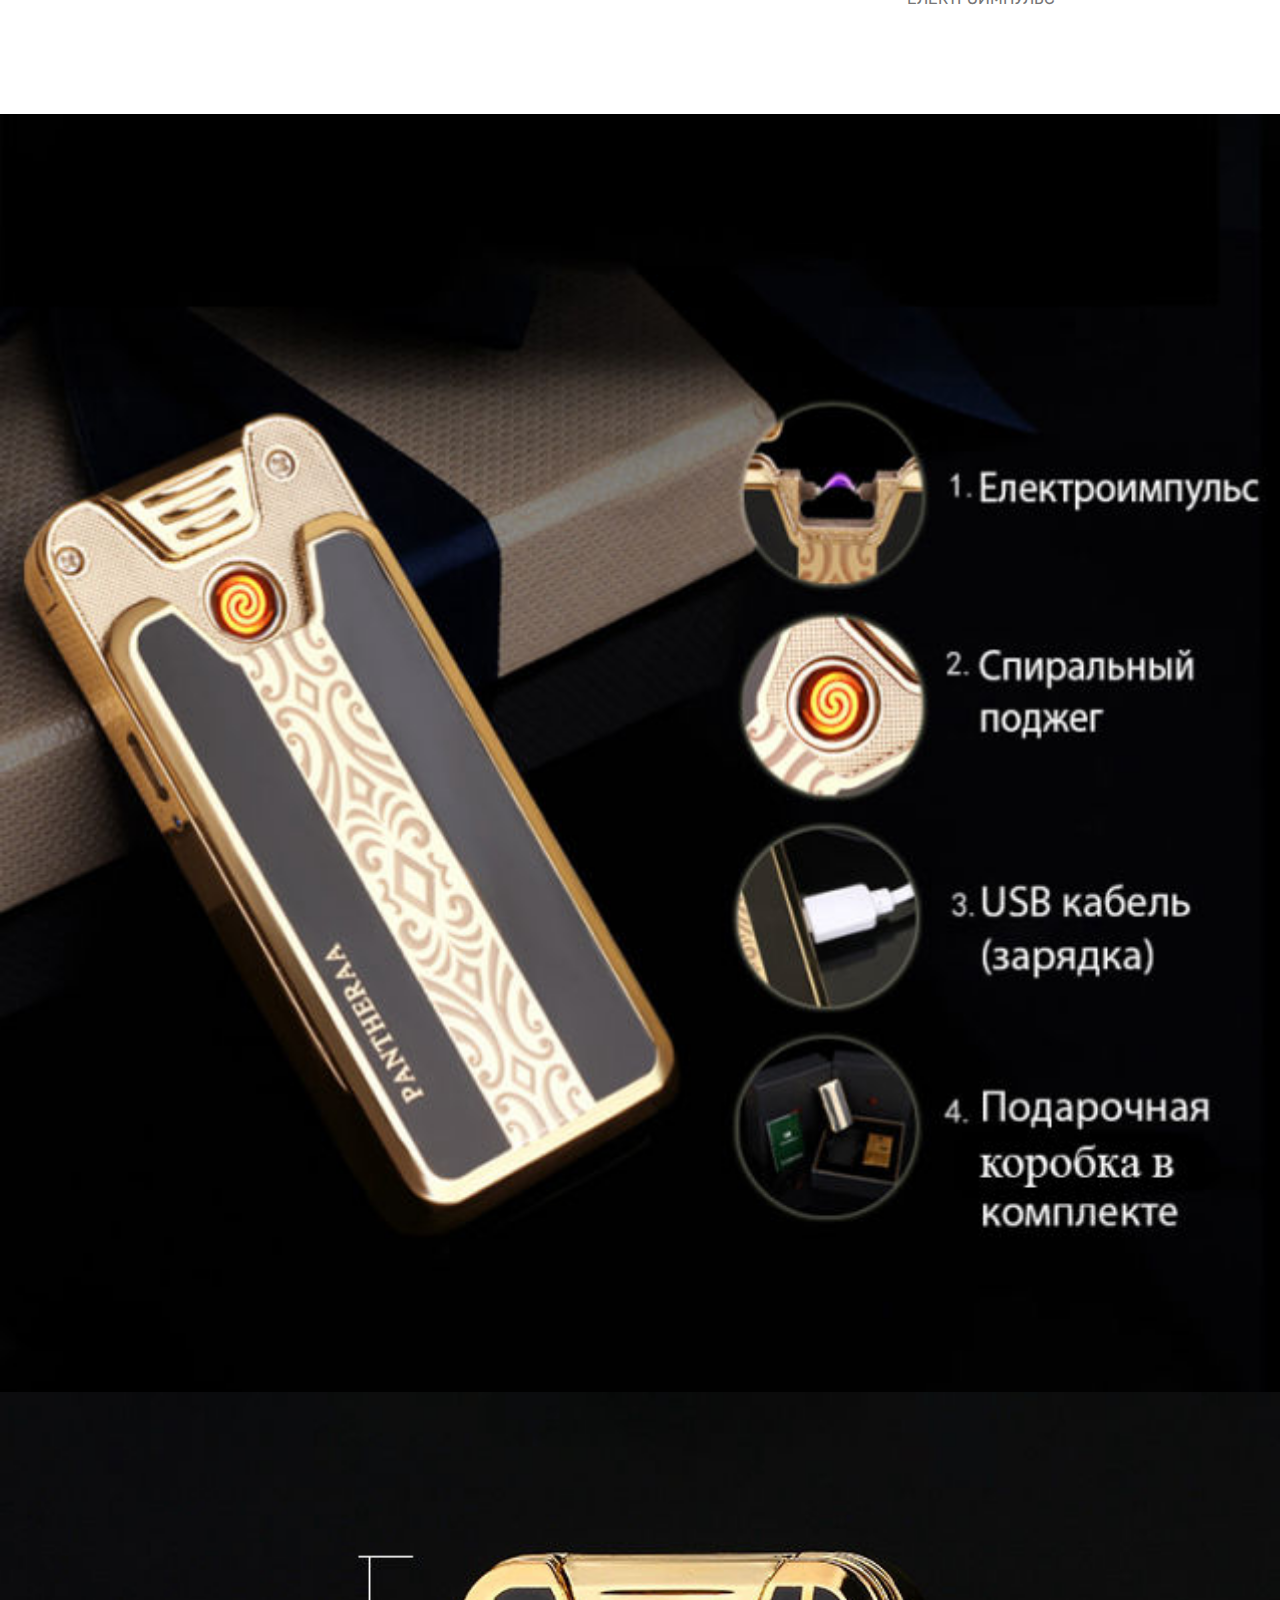
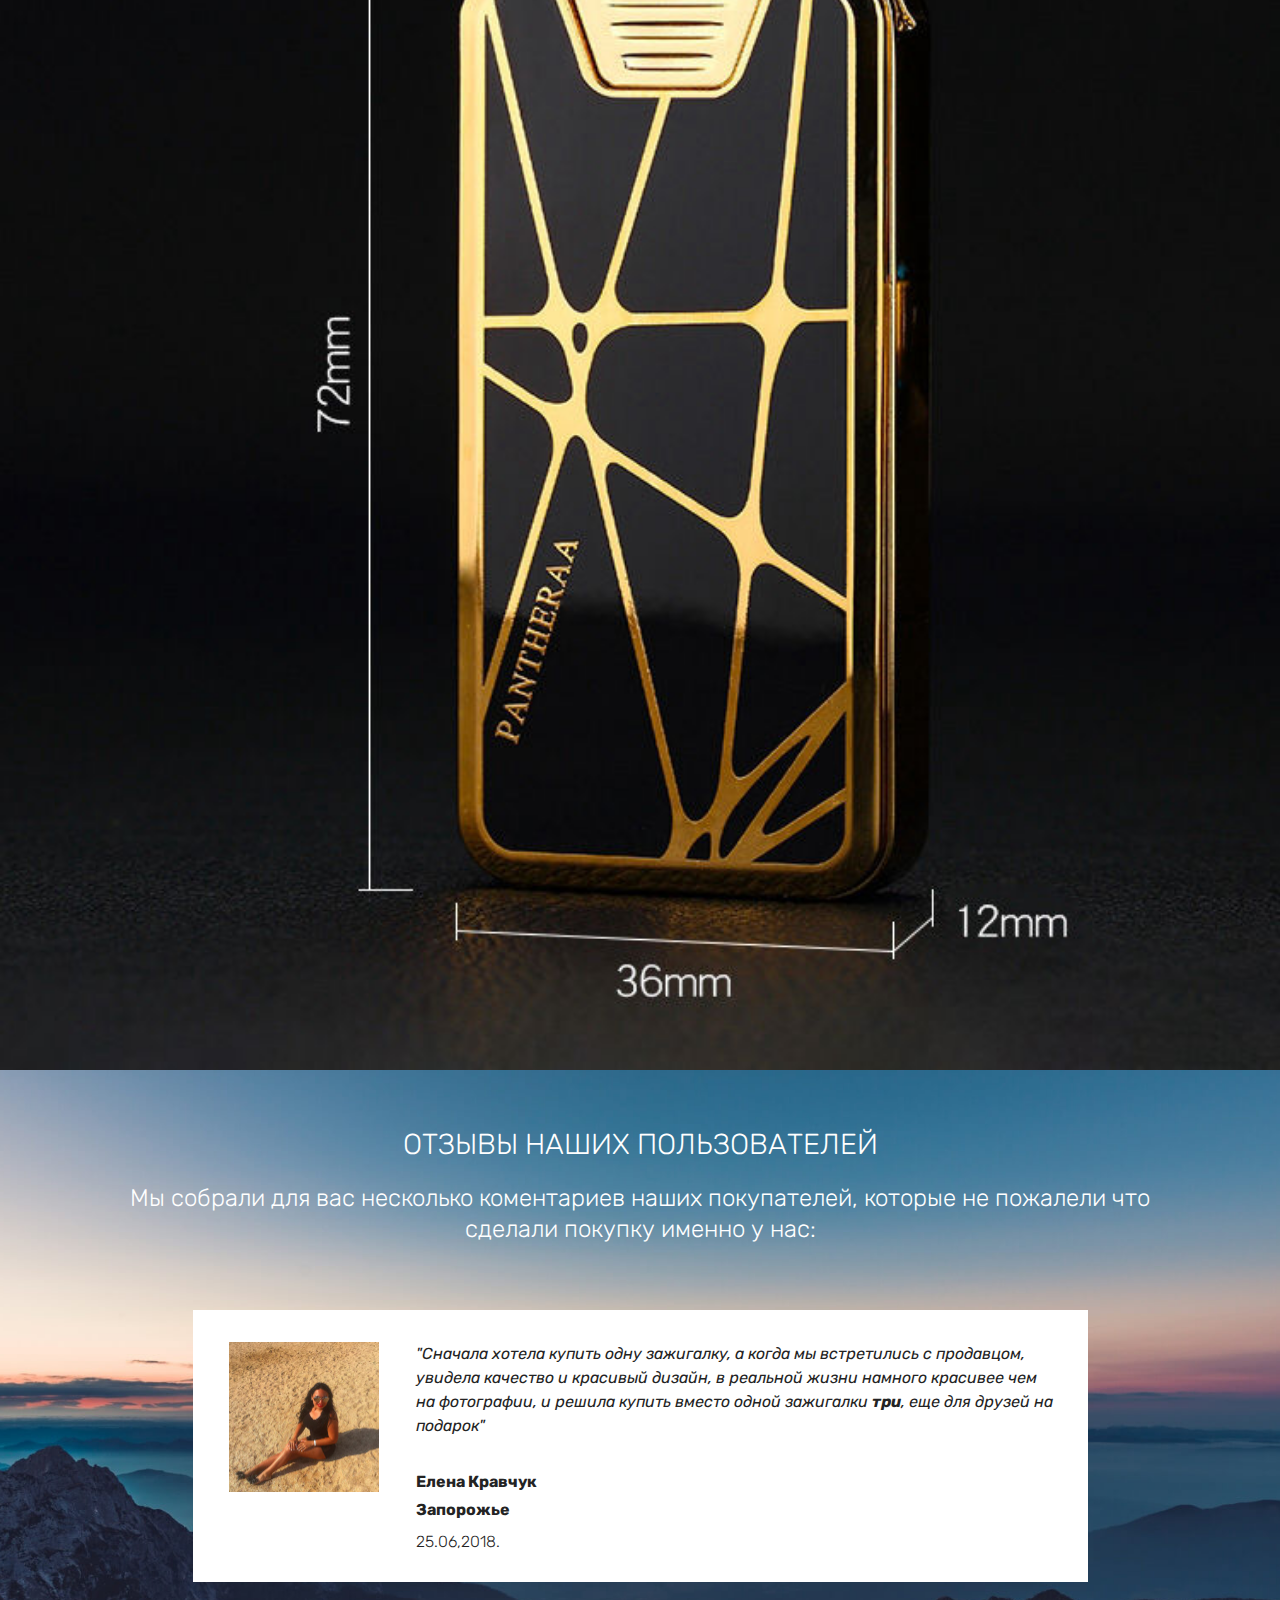
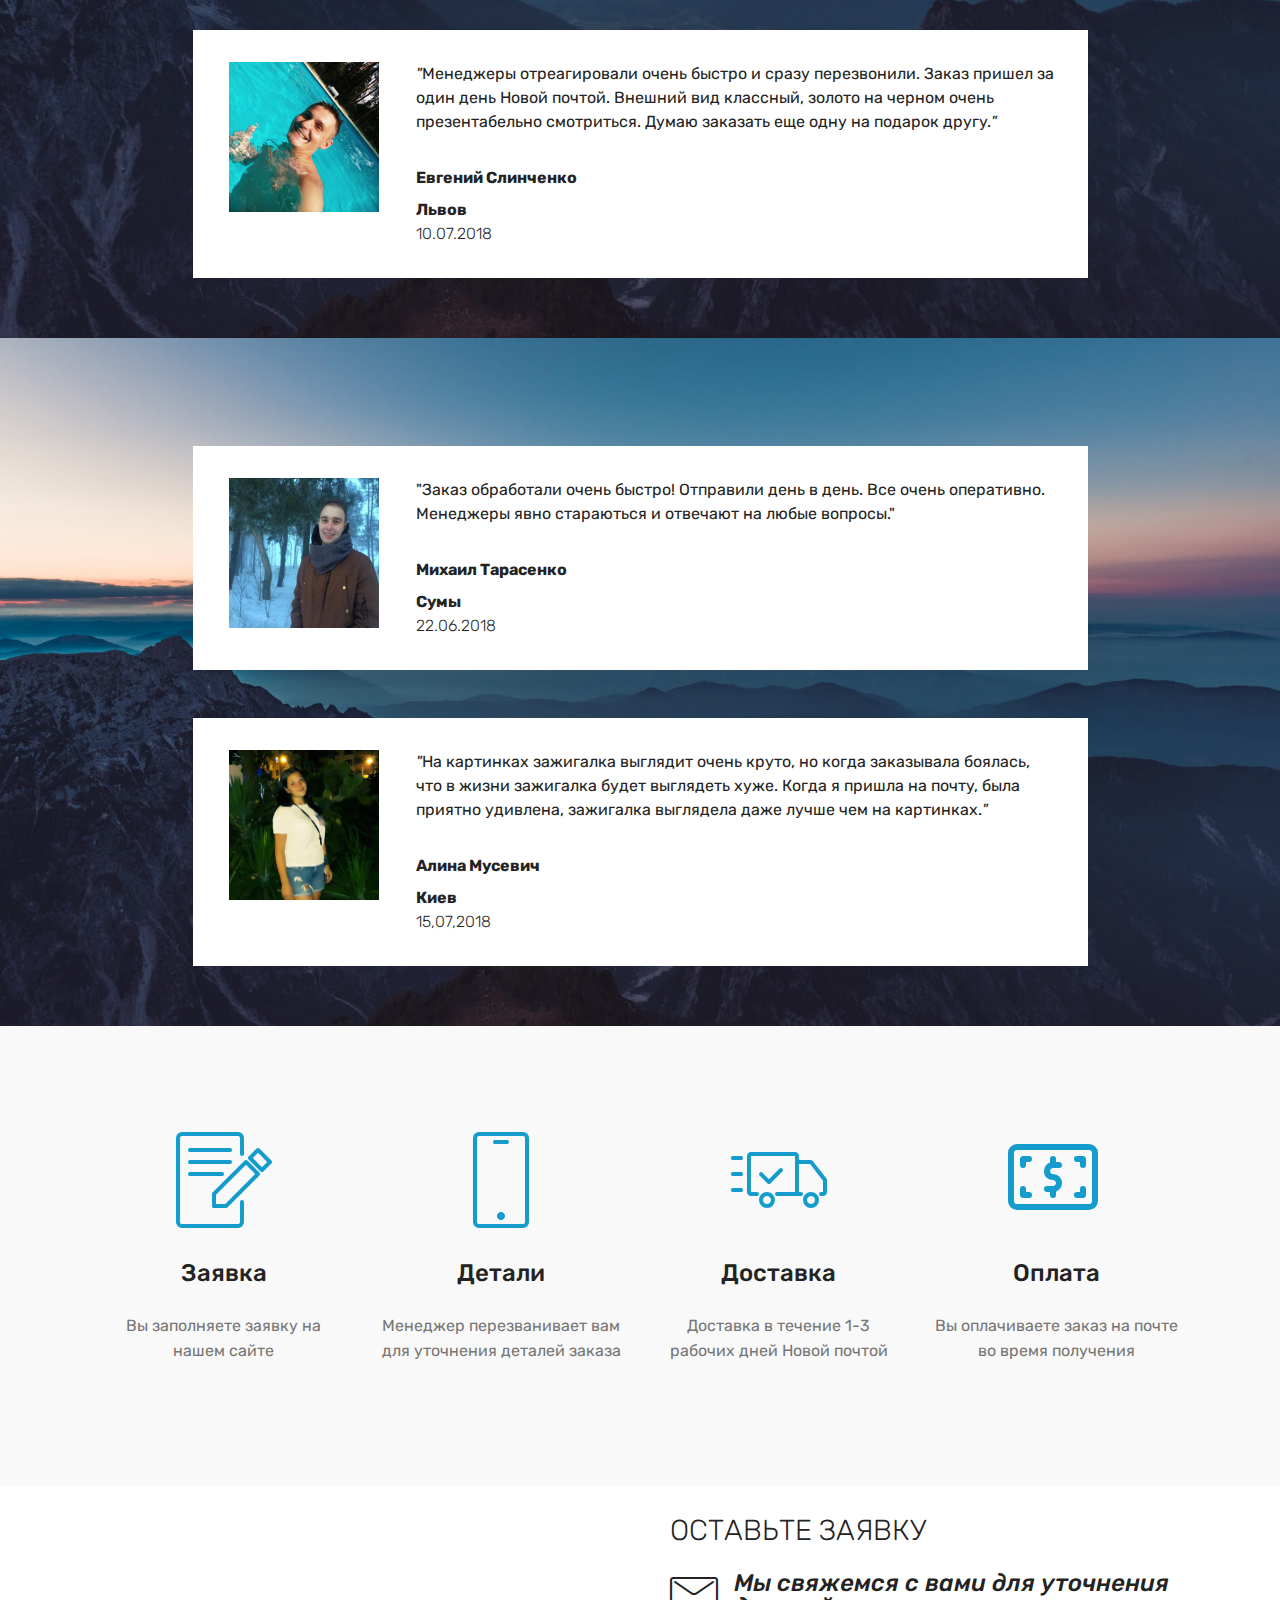
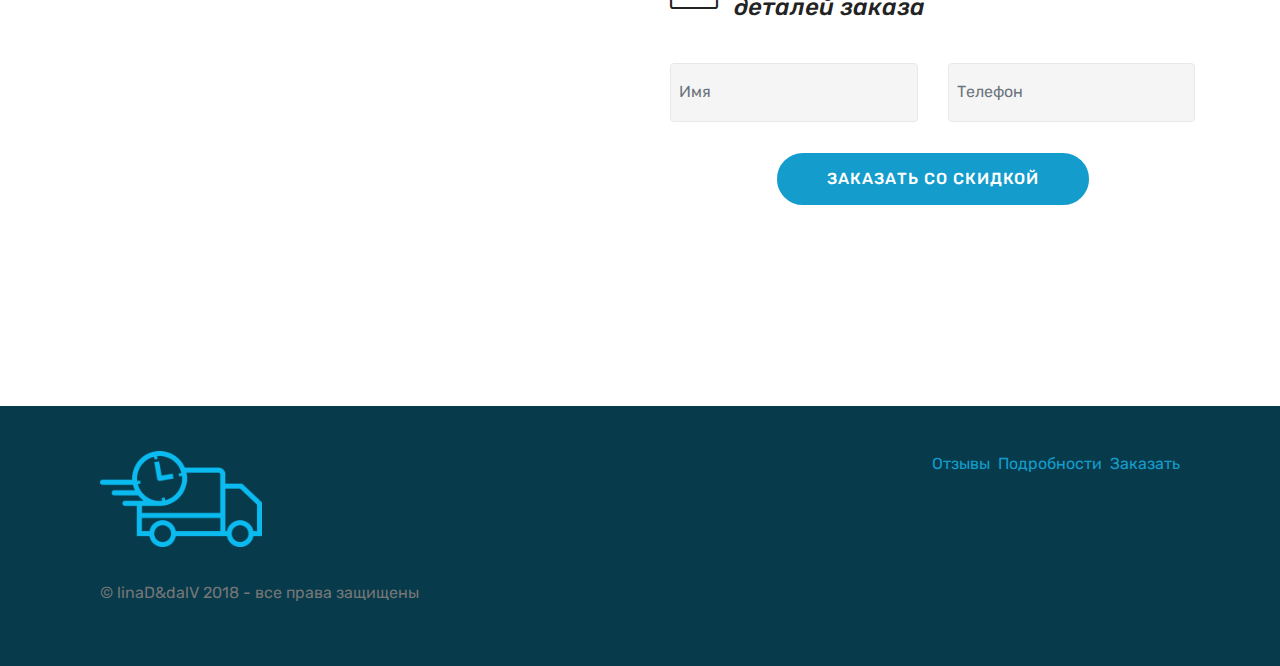
<file: page2.html>
<!DOCTYPE html>
<html >
<head>
  <!-- Site made with Mobirise Website Builder v4.8.1, https://mobirise.com -->
  <meta charset="UTF-8">
  <meta http-equiv="X-UA-Compatible" content="IE=edge">
  <meta name="generator" content="Mobirise v4.8.1, mobirise.com">
  <meta name="viewport" content="width=device-width, initial-scale=1, minimum-scale=1">
  <link rel="shortcut icon" href="assets/images/same-day-choose-hour-122x72.png" type="image/x-icon">
  <meta name="description" content="">
  <title>Page 2</title>
  <link rel="stylesheet" href="assets/web/assets/mobirise-icons/mobirise-icons.css">
  <link rel="stylesheet" href="assets/web/assets/mobirise-icons-bold/mobirise-icons-bold.css">
  <link rel="stylesheet" href="assets/tether/tether.min.css">
  <link rel="stylesheet" href="assets/bootstrap/css/bootstrap.min.css">
  <link rel="stylesheet" href="assets/bootstrap/css/bootstrap-grid.min.css">
  <link rel="stylesheet" href="assets/bootstrap/css/bootstrap-reboot.min.css">
  <link rel="stylesheet" href="assets/dropdown/css/style.css">
  <link rel="stylesheet" href="assets/socicon/css/styles.css">
  <link rel="stylesheet" href="assets/theme/css/style.css">
  <link rel="stylesheet" href="assets/mobirise/css/mbr-additional.css" type="text/css">
  
  
  
</head>
<body>
  <section class="menu cid-qZmVZr5Kv3" once="menu" id="menu1-17">

    

    <nav class="navbar navbar-expand beta-menu navbar-dropdown align-items-center navbar-fixed-top navbar-toggleable-sm">
        <button class="navbar-toggler navbar-toggler-right" type="button" data-toggle="collapse" data-target="#navbarSupportedContent" aria-controls="navbarSupportedContent" aria-expanded="false" aria-label="Toggle navigation">
            <div class="hamburger">
                <span></span>
                <span></span>
                <span></span>
                <span></span>
            </div>
        </button>
        <div class="menu-logo">
            <div class="navbar-brand">
                
                <span class="navbar-caption-wrap"><a class="navbar-caption text-white display-4" href="index.html#header2-1">
                        linaD&amp;dalV
                    </a></span>
            </div>
        </div>
        <div class="collapse navbar-collapse" id="navbarSupportedContent">
            <ul class="navbar-nav nav-dropdown nav-right" data-app-modern-menu="true"><li class="nav-item">
                    <a class="nav-link link text-white display-4" href="index.html#form1-1u"><span class="mbri-edit mbr-iconfont mbr-iconfont-btn">&nbsp;Купить</span>
                        </a>
                </li>
                <li class="nav-item">
                    <a class="nav-link link text-white display-4" href="index.html#image2-1q">
                        <span class="mbri-search mbr-iconfont mbr-iconfont-btn">&nbsp;Описание</span></a>
                </li><li class="nav-item"><a class="nav-link link text-white display-4" href="index.html#image2-e"><span class="mbri-touch-swipe mbr-iconfont mbr-iconfont-btn">&nbsp;Фото</span>
                        </a></li><li class="nav-item"><a class="nav-link link text-white display-4" href="index.html#image2-1r"><span class="mbri-help mbr-iconfont mbr-iconfont-btn">&nbsp;Отзывы</span>
                        </a></li></ul>
            
        </div>
    </nav>
</section>

<section class="engine"><a href="https://mobiri.se/o">free portfolio web templates</a></section><section class="cid-qZmVZs3rji mbr-fullscreen mbr-parallax-background" id="header2-18">

    

    

    <div class="container align-center">
        <div class="row justify-content-md-center">
            <div class="mbr-white col-md-10">
                <h1 class="mbr-section-title mbr-bold pb-3 mbr-fonts-style display-1">Электро зажигалка</h1>
                <h3 class="mbr-section-subtitle align-center mbr-light pb-3 mbr-fonts-style display-2"><em>Старая цена </em>650<em> грн</em></h3>
                <p class="mbr-text pb-3 mbr-fonts-style display-1"><strong>цена со скидкой &nbsp; &nbsp;</strong><br><strong>499 грн</strong></p>
                <div class="mbr-section-btn"><a class="btn btn-md btn-secondary display-4" href="index.html#form4-4">ЗАКАЗАТЬ СО СКИДКОЙ</a></div>
            </div>
        </div>
    </div>
    
</section>

<section class="cid-qZmVZt2ZWt" id="image2-19">

    

    <figure class="mbr-figure">
        <div class="image-block" style="width: 100%;">
            <img src="assets/images/100-98f99-2048x1360.jpg" alt="Mobirise" title="">
            
        </div>
    </figure>
</section>

<section class="cid-qZmVZtNbHO" id="image2-1a">

    

    <figure class="mbr-figure">
        <div class="image-block" style="width: 100%;">
            <img src="assets/images/100-990g7-2048x1360.jpg" alt="Mobirise" title="">
            
        </div>
    </figure>
</section>

<section class="cid-qZmVZumER5" id="image2-1b">

    

    <figure class="mbr-figure">
        <div class="image-block" style="width: 100%;">
            <img src="assets/images/100-9878-638x424.jpg" alt="Mobirise" title="">
            
        </div>
    </figure>
</section>

<section class="mbr-section article content3 cid-qZmVZv2umj" id="content3-1c">
      
     

    <div class="container">
        <div class="media-container-row">
            <div class="row col-12 col-md-8">
                <div class="col-12 col-md-6 pr-lg-4 mbr-text mbr-fonts-style display-7"><p>ИНФОРМАЦИЯ</p><p>Электроимпульсная зажигалка с двумя режимами работы смело может выступить в качестве оригинального подарка другу или коллеге. Модель интересна тем, что под верхней крышкой у нее электроимпульсные контакты, а под передней панелью-слайдером, спираль накаливания. Презентабельный внешне гаджет упакован в стильную коробку. Благодаря компактным размерам устройство удобно размещается в руке или в кармане одежды. Электроимпульсная зажигалка работает как в режиме импульса, так и спирали и не требует заправки каким-либо горючим. Зарядка мини аккумулятора выполняется через&nbsp;</p><div>USB-шнур за считанные часы (1-2 часа). Одного заряда хватает на около 200 поджигов. Купить электро зажигалку—значит выбрать комфорт и идти в ногу со временем.</div><p></p></div>
                <div class="col-12 col-md-6 pl-lg-4 mbr-text mbr-fonts-style display-7"><p>ПОДРОБНОСТИ</p><p>-&nbsp; Цвет: &nbsp; &nbsp; &nbsp; &nbsp; &nbsp;Черно-золотой</p><p><span style="font-size: 1rem;">-&nbsp; Материал:Металл&nbsp;</span></p><p></p><div><span style="font-size: 1rem;">-  Размер: &nbsp; &nbsp; &nbsp;72*36*12 mm.</span></div><div><span style="font-size: 1rem;"><br></span></div><div>- &nbsp;Комплектация: &nbsp;-Упаковка &nbsp; &nbsp; &nbsp; &nbsp; &nbsp; &nbsp; &nbsp; &nbsp; &nbsp; &nbsp; &nbsp; &nbsp; &nbsp; &nbsp; &nbsp; &nbsp; &nbsp; &nbsp;подарочная
</div><div><span style="font-size: 1rem;">&nbsp; &nbsp; &nbsp; &nbsp; &nbsp; &nbsp; &nbsp; &nbsp; &nbsp; &nbsp; &nbsp; &nbsp; &nbsp; &nbsp; &nbsp; &nbsp; &nbsp; &nbsp;-Usb &nbsp; &nbsp; &nbsp; &nbsp; &nbsp; &nbsp; &nbsp; &nbsp; &nbsp; &nbsp; &nbsp; &nbsp; &nbsp; &nbsp; &nbsp; &nbsp; &nbsp; &nbsp; &nbsp; &nbsp; &nbsp; &nbsp; &nbsp; зажигалка&nbsp;</span><br></div><div>
 &nbsp; &nbsp; &nbsp; &nbsp; &nbsp; &nbsp; &nbsp; &nbsp; &nbsp; &nbsp; &nbsp; &nbsp; &nbsp; &nbsp; &nbsp; &nbsp; &nbsp;&nbsp;<span style="font-size: 1rem;">-Кабель &nbsp; &nbsp; &nbsp; &nbsp; &nbsp; &nbsp; &nbsp; &nbsp; &nbsp; &nbsp; &nbsp; &nbsp; &nbsp; &nbsp; &nbsp; &nbsp; &nbsp; &nbsp; &nbsp; &nbsp; &nbsp;micro-USB</span></div><p></p></div>
            </div>
        </div>
    </div>
</section>

<section class="countdown1 cid-qZmVZvCrX7" id="countdown1-1d">
    
    
    
    <div class="container ">
        <h2 class="mbr-section-title pb-3 align-center mbr-fonts-style display-2">
            Таймер
        </h2>
        <h3 class="mbr-section-subtitle align-center mbr-fonts-style display-5"><strong>Завершение Скидки!</strong></h3>
        
    </div>
    <div class="container countdown-cont align-center">
        <div class="daysCountdown" title="Дни"></div>
        <div class="hoursCountdown" title="Часы"></div> 
        <div class="minutesCountdown" title="Минуты"></div> 
        <div class="secondsCountdown" title="Секунды"></div>
        <div class="countdown pt-5 mt-2" data-due-date="2018/08/3"> 
        </div>
    </div>
</section>

<section class="testimonials1 cid-qZmVZwy4sW" id="testimonials1-1e">

    

    
    <div class="container">
        <div class="media-container-row">
            <div class="title col-12 align-center">
                <h2 class="pb-3 mbr-fonts-style display-2">ПЛЮСЫ ЗАЖИГАЛКИ</h2>
                
            </div>
        </div>
    </div>

    <div class="container pt-3 mt-2">
        <div class="media-container-row">
            <div class="mbr-testimonial p-3 align-center col-12 col-md-6 col-lg-4">
                <div class="panel-item p-3">
                    <div class="card-block">
                        <div class="testimonial-photo">
                            <img src="assets/images/tint-print-water-drop-rain-512-240x240.png" alt="" title="">
                        </div>
                        <p class="mbr-text mbr-fonts-style display-7">НЕ ЗАМЫКАЕТ ВОДОЙ</p>
                    </div>
                    <div class="card-footer">
                        
                        
                    </div>
                </div>
            </div>

            <div class="mbr-testimonial p-3 align-center col-12 col-md-6 col-lg-4">
                <div class="panel-item p-3">
                    <div class="card-block">
                        <div class="testimonial-photo">
                            <img src="assets/images/wind-turbine-2-240x240.png" alt="" title="">
                        </div>
                        <p class="mbr-text mbr-fonts-style display-7">
                           МОЖНО ПОДКУРИВАТЬ НА ВЕТРУ</p>
                    </div>
                    <div class="card-footer">
                        
                        
                    </div>
                </div>
            </div>

            <div class="mbr-testimonial p-3 align-center col-12 col-md-6 col-lg-4">
                <div class="panel-item p-3">
                    <div class="card-block">
                        <div class="testimonial-photo">
                            <img src="assets/images/2-circle-240x240.png" alt="" title="">
                        </div>
                        <p class="mbr-text mbr-fonts-style display-7">ДВА РЕЖИМА РАБОТЫ:<br>- СПИРАЛЬ НАКАЛИВАНИЯ;<br>- ЕЛЕКТРОИМПУЛЬС</p>
                    </div>
                    <div class="card-footer">
                        
                        
                    </div>
                </div>
            </div>

            

            

            
        </div>
    </div>   
</section>

<section class="cid-qZmVZylCVk" id="image2-1f">

    

    <figure class="mbr-figure">
        <div class="image-block" style="width: 100%;">
            <img src="assets/images/-2-638x637.jpg" alt="Mobirise" title="">
            
        </div>
    </figure>
</section>

<section class="cid-qZmVZyYh6d" id="image2-1g">

    

    <figure class="mbr-figure">
        <div class="image-block" style="width: 100%;">
            <img src="assets/images/-1-750x749.jpg" alt="Mobirise" title="">
            
        </div>
    </figure>
</section>

<section class="testimonials4 cid-qZmVZzID9X" id="testimonials4-1h">

  

  
  <div class="container">
    <h2 class="pb-3 mbr-fonts-style mbr-white align-center display-2">
        ОТЗЫВЫ НАШИХ ПОЛЬЗОВАТЕЛЕЙ
    </h2>
    <h3 class="mbr-section-subtitle mbr-light pb-3 mbr-fonts-style mbr-white align-center display-5">Мы собрали для вас несколько коментариев наших покупателей, которые не пожалели  что сделали покупку именно у нас:</h3>
    <div class="col-md-10 testimonials-container"> 
      

      
    <div class="testimonials-item">
        <div class="user row">
          <div class="col-lg-3 col-md-4">
            <div class="user_image">
              <img src="assets/images/35616576-2042955025729229-4785657555697270784-n-300x375.jpg" alt="" title="">
            </div>
          </div>
          <div class="testimonials-caption col-lg-9 col-md-8">
            <div class="user_text ">
              <p class="mbr-fonts-style  display-7">
                 <em>"Сначала хотела купить одну зажигалку, а когда мы встретились с продавцом, увидела качество и красивый дизайн, в реальной жизни намного красивее чем на фотографии, и решила купить вместо одной зажигалки <strong>три</strong>, еще для друзей на подарок"</em>
              </p>
            </div>
            <div class="user_name mbr-bold mbr-fonts-style align-left pt-3 display-7">Елена Кравчук</div>
            <div class="user_desk mbr-light mbr-fonts-style align-left pt-2 display-4"><strong>Запорожье</strong><strong><br></strong><br>25.06,2018.</div>
          </div>
        </div>
      </div><div class="testimonials-item">
        <div class="user row">
          <div class="col-lg-3 col-md-4">
            <div class="user_image">
              <img src="assets/images/37194574-1630180103775556-9190046775719755776-n-300x300.jpg" alt="" title="">
            </div>
          </div>
          <div class="testimonials-caption col-lg-9 col-md-8">
            <div class="user_text">
              <p class="mbr-fonts-style  display-7">
                 <em>"</em>Менеджеры отреагировали очень быстро и сразу перезвонили. Заказ пришел за один день Новой почтой. Внешний вид классный, золото на черном очень презентабельно смотриться. Думаю заказать еще одну на подарок другу.<em>"</em>
              </p>
            </div>
            <div class="user_name mbr-bold mbr-fonts-style align-left pt-3 display-7">
                 Евгений Слинченко</div>
            <div class="user_desk mbr-light mbr-fonts-style align-left pt-2 display-7"><strong>Львов</strong><br>10.07.2018</div>
          </div>
        </div>
      </div></div>
  </div>
</section>

<section class="testimonials4 cid-qZmVZAX7tl" id="testimonials4-1i">

  

  
  <div class="container">
    
    
    <div class="col-md-10 testimonials-container"> 
      

      
    <div class="testimonials-item">
        <div class="user row">
          <div class="col-lg-3 col-md-4">
            <div class="user_image">
              <img src="assets/images/26866395-196282344441373-9107365691744321536-n-300x249.jpg" alt="" title="">
            </div>
          </div>
          <div class="testimonials-caption col-lg-9 col-md-8">
            <div class="user_text ">
              <p class="mbr-fonts-style  display-7">"Заказ обработали очень быстро! Отправили день в день. Все очень оперативно. Менеджеры явно стараються и отвечают на любые вопросы."</p>
            </div>
            <div class="user_name mbr-bold mbr-fonts-style align-left pt-3 display-7">Михаил Тарасенко</div>
            <div class="user_desk mbr-light mbr-fonts-style align-left pt-2 display-7"><strong>
                 Сумы</strong><br>22.06.2018</div>
          </div>
        </div>
      </div><div class="testimonials-item">
        <div class="user row">
          <div class="col-lg-3 col-md-4">
            <div class="user_image">
              <img src="assets/images/36747855-2264754120217700-2158519167035113472-n-300x375.jpg" alt="" title="">
            </div>
          </div>
          <div class="testimonials-caption col-lg-9 col-md-8">
            <div class="user_text">
              <p class="mbr-fonts-style  display-7">
                 <em>"</em>На картинках зажигалка выглядит очень круто, но когда заказывала боялась, что в жизни зажигалка будет выглядеть хуже. Когда я пришла на почту, была приятно удивлена, зажигалка выглядела даже лучше чем на картинках.<em>"</em></p>
            </div>
            <div class="user_name mbr-bold mbr-fonts-style align-left pt-3 display-7">
                 Алина Мусевич</div>
            <div class="user_desk mbr-light mbr-fonts-style align-left pt-2 display-7"><strong>Киев</strong><br>15,07,2018</div>
          </div>
        </div>
      </div></div>
  </div>
</section>

<section class="features1 cid-qZmVZCkN8f" id="features1-1j">
    
    

    
    <div class="container">
        <div class="media-container-row">

            <div class="card p-3 col-12 col-md-6 col-lg-3">
                <div class="card-img pb-3">
                    <span class="mbr-iconfont mbri-edit"></span>
                </div>
                <div class="card-box">
                    <h4 class="card-title py-3 mbr-fonts-style display-5">
                        Заявка
                    </h4>
                    <p class="mbr-text mbr-fonts-style display-7">
                        Вы заполняете заявку на нашем сайте
                    </p>
                </div>
            </div>

            <div class="card p-3 col-12 col-md-6 col-lg-3">
                <div class="card-img pb-3">
                    <span class="mbr-iconfont mbri-mobile"></span>
                </div>
                <div class="card-box">
                    <h4 class="card-title py-3 mbr-fonts-style display-5">
                        Детали
                    </h4>
                    <p class="mbr-text mbr-fonts-style display-7">
                        Менеджер перезванивает вам для уточнения деталей заказа
                    </p>
                </div>
            </div>

            <div class="card p-3 col-12 col-md-6 col-lg-3">
                <div class="card-img pb-3">
                    <span class="mbr-iconfont mbri-delivery"></span>
                </div>
                <div class="card-box">
                    <h4 class="card-title py-3 mbr-fonts-style display-5">
                        Доставка
                    </h4>
                    <p class="mbr-text mbr-fonts-style display-7">
                        Доставка в течение 1-3 рабочих дней Новой почтой
                    </p>
                </div>
            </div>

            <div class="card p-3 col-12 col-md-6 col-lg-3">
                <div class="card-img pb-3">
                    <span class="mbr-iconfont mbrib-cash"></span>
                </div>
                <div class="card-box">
                    <h4 class="card-title py-3 mbr-fonts-style display-5">
                        Оплата
                    </h4>
                    <p class="mbr-text mbr-fonts-style display-7">
                       Вы оплачиваете заказ на почте во время получения
                    </p>
                </div>
            </div>

        </div>

    </div>

</section>

<section class="mbr-section form4 cid-qZmVZDufVv" id="form4-1k">

    

    
    <div class="container">
        <div class="row">
            <div class="col-md-6">
                <div class="google-map"><iframe frameborder="0" style="border:0" src="https://www.google.com/maps/embed/v1/place?key=AIzaSyA0Dx_boXQiwvdz8sJHoYeZNVTdoWONYkU&amp;q=place_id:ChIJt4kbrzhk3EARxg9sWotamXE" allowfullscreen=""></iframe></div>
            </div>
            <div class="col-md-6">
                <h2 class="pb-3 align-left mbr-fonts-style display-2">
                    ОСТАВЬТЕ ЗАЯВКУ</h2>
                <div>
                    <div class="icon-block pb-3">
                        <span class="icon-block__icon">
                            <span class="mbri-letter mbr-iconfont"></span>
                        </span>
                        <h4 class="icon-block__title align-left mbr-fonts-style display-5">
                            Мы свяжемся с вами для уточнения деталей заказа</h4>
                    </div>
                    <div class="icon-contacts pb-3">
                        
                        
                    </div>
                </div>
                <div data-form-type="formoid">
                    <div data-form-alert="" hidden="">Спасибо за заполнение заявки! Мы вам перезвоним.</div>
                    <form class="block mbr-form" action="https://mobirise.com/" method="post" data-form-title="Mobirise Form"><input type="hidden" name="email" data-form-email="true" value="FerzT/pgez68RabMr8m+Mdc6Vfg1YswMDvLvDjEhntTJ+BkUCkMSwnstaJt2sVOmP/L8ZhEMveP7AoEEVqaKkqXnBQftCVxMAWUGYmPbi3F/iaEJDMCQCsNY2x54GLY1" data-form-field="Email">
                        <div class="row">
                            <div class="col-md-6 multi-horizontal" data-for="name">
                                <input type="text" class="form-control input" name="name" data-form-field="Name" placeholder="Имя" required="" id="name-form4-1k">
                            </div>
                            <div class="col-md-6 multi-horizontal" data-for="phone">
                                <input type="text" class="form-control input" name="phone" data-form-field="Phone" placeholder="Телефон" required="" id="phone-form4-1k">
                            </div>
                            
                            
                            <div class="input-group-btn col-md-12" style="margin-top: 10px;"><button href="" type="submit" class="btn btn-primary btn-form display-4">ЗАКАЗАТЬ СО СКИДКОЙ</button></div>
                        </div>
                    </form>
                </div>
            </div>
        </div>
    </div>
</section>

<section class="cid-qZmVZEAkrx" id="footer5-1l">

    

    

    <div class="container">
        <div class="media-container-row">
            <div class="col-md-3">
                <div class="media-wrap">
                    <a href="https://www.instagram.com/super_zazshigalka/?hl=ru">
                       <img src="assets/images/same-day-choose-hour-192x114.png" alt="Mobirise" title="">
                    </a>
                </div>
            </div>
            <div class="col-md-9">
                <p class="mbr-text align-right links mbr-fonts-style display-7"><a href="index.html#testimonials4-m"></a><a href="index.html#content3-l"></a><a href="index.html#form4-4">Отзывы&nbsp;&nbsp;Подробности&nbsp; Заказать</a></p>
            </div>
        </div>
        <div class="footer-lower">
            <div class="media-container-row">
                <div class="col-md-12">
                    <hr>
                </div>
            </div>
            <div class="media-container-row mbr-white">
                <div class="col-md-6 copyright">
                    <p class="mbr-text mbr-fonts-style display-7">
                        © linaD&amp;dalV 2018 - все права защищены
                    </p>
                </div>
                <div class="col-md-6">
                    
                </div>
            </div>
        </div>
    </div>
</section>


  <script src="assets/web/assets/jquery/jquery.min.js"></script>
  <script src="assets/popper/popper.min.js"></script>
  <script src="assets/tether/tether.min.js"></script>
  <script src="assets/bootstrap/js/bootstrap.min.js"></script>
  <script src="assets/dropdown/js/script.min.js"></script>
  <script src="assets/touchswipe/jquery.touch-swipe.min.js"></script>
  <script src="assets/parallax/jarallax.min.js"></script>
  <script src="assets/countdown/jquery.countdown.min.js"></script>
  <script src="assets/smoothscroll/smooth-scroll.js"></script>
  <script src="assets/theme/js/script.js"></script>
  <script src="assets/formoid/formoid.min.js"></script>
  
  
</body>
</html>
</file>
<file: assets/web/assets/mobirise-icons/mobirise-icons.css>
@font-face {
  font-family: 'MobiriseIcons';
  src:  url('mobirise-icons.eot?spat4u');
  src:  url('mobirise-icons.eot?spat4u#iefix') format('embedded-opentype'),
    url('mobirise-icons.ttf?spat4u') format('truetype'),
    url('mobirise-icons.woff?spat4u') format('woff'),
    url('mobirise-icons.svg?spat4u#MobiriseIcons') format('svg');
  font-weight: normal;
  font-style: normal;
}

[class^="mbri-"], [class*=" mbri-"] {
  /* use !important to prevent issues with browser extensions that change fonts */
  font-family: MobiriseIcons !important;
  speak: none;
  font-style: normal;
  font-weight: normal;
  font-variant: normal;
  text-transform: none;
  line-height: 1;

  /* Better Font Rendering =========== */
  -webkit-font-smoothing: antialiased;
  -moz-osx-font-smoothing: grayscale;
}

.mbri-add-submenu:before {
  content: "\e900";
}
.mbri-alert:before {
  content: "\e901";
}
.mbri-align-center:before {
  content: "\e902";
}
.mbri-align-justify:before {
  content: "\e903";
}
.mbri-align-left:before {
  content: "\e904";
}
.mbri-align-right:before {
  content: "\e905";
}
.mbri-android:before {
  content: "\e906";
}
.mbri-apple:before {
  content: "\e907";
}
.mbri-arrow-down:before {
  content: "\e908";
}
.mbri-arrow-next:before {
  content: "\e909";
}
.mbri-arrow-prev:before {
  content: "\e90a";
}
.mbri-arrow-up:before {
  content: "\e90b";
}
.mbri-bold:before {
  content: "\e90c";
}
.mbri-bookmark:before {
  content: "\e90d";
}
.mbri-bootstrap:before {
  content: "\e90e";
}
.mbri-briefcase:before {
  content: "\e90f";
}
.mbri-browse:before {
  content: "\e910";
}
.mbri-bulleted-list:before {
  content: "\e911";
}
.mbri-calendar:before {
  content: "\e912";
}
.mbri-camera:before {
  content: "\e913";
}
.mbri-cart-add:before {
  content: "\e914";
}
.mbri-cart-full:before {
  content: "\e915";
}
.mbri-cash:before {
  content: "\e916";
}
.mbri-change-style:before {
  content: "\e917";
}
.mbri-chat:before {
  content: "\e918";
}
.mbri-clock:before {
  content: "\e919";
}
.mbri-close:before {
  content: "\e91a";
}
.mbri-cloud:before {
  content: "\e91b";
}
.mbri-code:before {
  content: "\e91c";
}
.mbri-contact-form:before {
  content: "\e91d";
}
.mbri-credit-card:before {
  content: "\e91e";
}
.mbri-cursor-click:before {
  content: "\e91f";
}
.mbri-cust-feedback:before {
  content: "\e920";
}
.mbri-database:before {
  content: "\e921";
}
.mbri-delivery:before {
  content: "\e922";
}
.mbri-desktop:before {
  content: "\e923";
}
.mbri-devices:before {
  content: "\e924";
}
.mbri-down:before {
  content: "\e925";
}
.mbri-download:before {
  content: "\e989";
}
.mbri-drag-n-drop:before {
  content: "\e927";
}
.mbri-drag-n-drop2:before {
  content: "\e928";
}
.mbri-edit:before {
  content: "\e929";
}
.mbri-edit2:before {
  content: "\e92a";
}
.mbri-error:before {
  content: "\e92b";
}
.mbri-extension:before {
  content: "\e92c";
}
.mbri-features:before {
  content: "\e92d";
}
.mbri-file:before {
  content: "\e92e";
}
.mbri-flag:before {
  content: "\e92f";
}
.mbri-folder:before {
  content: "\e930";
}
.mbri-gift:before {
  content: "\e931";
}
.mbri-github:before {
  content: "\e932";
}
.mbri-globe:before {
  content: "\e933";
}
.mbri-globe-2:before {
  content: "\e934";
}
.mbri-growing-chart:before {
  content: "\e935";
}
.mbri-hearth:before {
  content: "\e936";
}
.mbri-help:before {
  content: "\e937";
}
.mbri-home:before {
  content: "\e938";
}
.mbri-hot-cup:before {
  content: "\e939";
}
.mbri-idea:before {
  content: "\e93a";
}
.mbri-image-gallery:before {
  content: "\e93b";
}
.mbri-image-slider:before {
  content: "\e93c";
}
.mbri-info:before {
  content: "\e93d";
}
.mbri-italic:before {
  content: "\e93e";
}
.mbri-key:before {
  content: "\e93f";
}
.mbri-laptop:before {
  content: "\e940";
}
.mbri-layers:before {
  content: "\e941";
}
.mbri-left-right:before {
  content: "\e942";
}
.mbri-left:before {
  content: "\e943";
}
.mbri-letter:before {
  content: "\e944";
}
.mbri-like:before {
  content: "\e945";
}
.mbri-link:before {
  content: "\e946";
}
.mbri-lock:before {
  content: "\e947";
}
.mbri-login:before {
  content: "\e948";
}
.mbri-logout:before {
  content: "\e949";
}
.mbri-magic-stick:before {
  content: "\e94a";
}
.mbri-map-pin:before {
  content: "\e94b";
}
.mbri-menu:before {
  content: "\e94c";
}
.mbri-mobile:before {
  content: "\e94d";
}
.mbri-mobile2:before {
  content: "\e94e";
}
.mbri-mobirise:before {
  content: "\e94f";
}
.mbri-more-horizontal:before {
  content: "\e950";
}
.mbri-more-vertical:before {
  content: "\e951";
}
.mbri-music:before {
  content: "\e952";
}
.mbri-new-file:before {
  content: "\e953";
}
.mbri-numbered-list:before {
  content: "\e954";
}
.mbri-opened-folder:before {
  content: "\e955";
}
.mbri-pages:before {
  content: "\e956";
}
.mbri-paper-plane:before {
  content: "\e957";
}
.mbri-paperclip:before {
  content: "\e958";
}
.mbri-photo:before {
  content: "\e959";
}
.mbri-photos:before {
  content: "\e95a";
}
.mbri-pin:before {
  content: "\e95b";
}
.mbri-play:before {
  content: "\e95c";
}
.mbri-plus:before {
  content: "\e95d";
}
.mbri-preview:before {
  content: "\e95e";
}
.mbri-print:before {
  content: "\e95f";
}
.mbri-protect:before {
  content: "\e960";
}
.mbri-question:before {
  content: "\e961";
}
.mbri-quote-left:before {
  content: "\e962";
}
.mbri-quote-right:before {
  content: "\e963";
}
.mbri-refresh:before {
  content: "\e964";
}
.mbri-responsive:before {
  content: "\e965";
}
.mbri-right:before {
  content: "\e966";
}
.mbri-rocket:before {
  content: "\e967";
}
.mbri-sad-face:before {
  content: "\e968";
}
.mbri-sale:before {
  content: "\e969";
}
.mbri-save:before {
  content: "\e96a";
}
.mbri-search:before {
  content: "\e96b";
}
.mbri-setting:before {
  content: "\e96c";
}
.mbri-setting2:before {
  content: "\e96d";
}
.mbri-setting3:before {
  content: "\e96e";
}
.mbri-share:before {
  content: "\e96f";
}
.mbri-shopping-bag:before {
  content: "\e970";
}
.mbri-shopping-basket:before {
  content: "\e971";
}
.mbri-shopping-cart:before {
  content: "\e972";
}
.mbri-sites:before {
  content: "\e973";
}
.mbri-smile-face:before {
  content: "\e974";
}
.mbri-speed:before {
  content: "\e975";
}
.mbri-star:before {
  content: "\e976";
}
.mbri-success:before {
  content: "\e977";
}
.mbri-sun:before {
  content: "\e978";
}
.mbri-sun2:before {
  content: "\e979";
}
.mbri-tablet:before {
  content: "\e97a";
}
.mbri-tablet-vertical:before {
  content: "\e97b";
}
.mbri-target:before {
  content: "\e97c";
}
.mbri-timer:before {
  content: "\e97d";
}
.mbri-to-ftp:before {
  content: "\e97e";
}
.mbri-to-local-drive:before {
  content: "\e97f";
}
.mbri-touch-swipe:before {
  content: "\e980";
}
.mbri-touch:before {
  content: "\e981";
}
.mbri-trash:before {
  content: "\e982";
}
.mbri-underline:before {
  content: "\e983";
}
.mbri-unlink:before {
  content: "\e984";
}
.mbri-unlock:before {
  content: "\e985";
}
.mbri-up-down:before {
  content: "\e986";
}
.mbri-up:before {
  content: "\e987";
}
.mbri-update:before {
  content: "\e988";
}
.mbri-upload:before {
 content: "\e926"; 
}
.mbri-user:before {
  content: "\e98a";
}
.mbri-user2:before {
  content: "\e98b";
}
.mbri-users:before {
  content: "\e98c";
}
.mbri-video:before {
  content: "\e98d";
}
.mbri-video-play:before {
  content: "\e98e";
}
.mbri-watch:before {
  content: "\e98f";
}
.mbri-website-theme:before {
  content: "\e990";
}
.mbri-wifi:before {
  content: "\e991";
}
.mbri-windows:before {
  content: "\e992";
}
.mbri-zoom-out:before {
  content: "\e993";
}
.mbri-redo:before {
  content: "\e994";
}
.mbri-undo:before {
  content: "\e995";
}
</file>
<file: assets/dropdown/css/style.css>
.navbar-dropdown {
  left: 0;
  padding: 0;
  position: absolute;
  right: 0;
  top: 0;
  transition: all 0.45s ease;
  z-index: 1030;
  background: #282828; }
  .navbar-dropdown .navbar-logo {
    margin-right: 0.8rem;
    transition: margin 0.3s ease-in-out;
    vertical-align: middle; }
    .navbar-dropdown .navbar-logo img {
      height: 3.125rem;
      transition: all 0.3s ease-in-out; }
    .navbar-dropdown .navbar-logo.mbr-iconfont {
      font-size: 3.125rem;
      line-height: 3.125rem; }
  .navbar-dropdown .navbar-caption {
    font-weight: 700;
    white-space: normal;
    vertical-align: -4px;
    line-height: 3.125rem !important; }
    .navbar-dropdown .navbar-caption, .navbar-dropdown .navbar-caption:hover {
      color: inherit;
      text-decoration: none; }
  .navbar-dropdown .mbr-iconfont + .navbar-caption {
    vertical-align: -1px; }
  .navbar-dropdown.navbar-fixed-top {
    position: fixed; }
  .navbar-dropdown .navbar-brand span {
    vertical-align: -4px; }
  .navbar-dropdown.bg-color.transparent {
    background: none; }
  .navbar-dropdown.navbar-short .navbar-brand {
    padding: 0.625rem 0; }
    .navbar-dropdown.navbar-short .navbar-brand span {
      vertical-align: -1px; }
  .navbar-dropdown.navbar-short .navbar-caption {
    line-height: 2.375rem !important;
    vertical-align: -2px; }
  .navbar-dropdown.navbar-short .navbar-logo {
    margin-right: 0.5rem; }
    .navbar-dropdown.navbar-short .navbar-logo img {
      height: 2.375rem; }
    .navbar-dropdown.navbar-short .navbar-logo.mbr-iconfont {
      font-size: 2.375rem;
      line-height: 2.375rem; }
  .navbar-dropdown.navbar-short .mbr-table-cell {
    height: 3.625rem; }
  .navbar-dropdown .navbar-close {
    left: 0.6875rem;
    position: fixed;
    top: 0.75rem;
    z-index: 1000; }
  .navbar-dropdown .hamburger-icon {
    content: "";
    display: inline-block;
    vertical-align: middle;
    width: 16px;
    -webkit-box-shadow: 0 -6px 0 1px #282828,0 0 0 1px #282828,0 6px 0 1px #282828;
    -moz-box-shadow: 0 -6px 0 1px #282828,0 0 0 1px #282828,0 6px 0 1px #282828;
    box-shadow: 0 -6px 0 1px #282828,0 0 0 1px #282828,0 6px 0 1px #282828; }

.dropdown-menu .dropdown-toggle[data-toggle="dropdown-submenu"]::after {
  border-bottom: 0.35em solid transparent;
  border-left: 0.35em solid;
  border-right: 0;
  border-top: 0.35em solid transparent;
  margin-left: 0.3rem; }

.dropdown-menu .dropdown-item:focus {
  outline: 0; }

.nav-dropdown {
  font-size: 0.75rem;
  font-weight: 500;
  height: auto !important; }
  .nav-dropdown .nav-btn {
    padding-left: 1rem; }
  .nav-dropdown .link {
    margin: .667em 1.667em;
    font-weight: 500;
    padding: 0;
    transition: color .2s ease-in-out; }
    .nav-dropdown .link.dropdown-toggle {
      margin-right: 2.583em; }
      .nav-dropdown .link.dropdown-toggle::after {
        margin-left: .25rem;
        border-top: 0.35em solid;
        border-right: 0.35em solid transparent;
        border-left: 0.35em solid transparent;
        border-bottom: 0; }
      .nav-dropdown .link.dropdown-toggle[aria-expanded="true"] {
        margin: 0;
        padding: 0.667em 3.263em  0.667em 1.667em; }
  .nav-dropdown .link::after,
  .nav-dropdown .dropdown-item::after {
    color: inherit; }
  .nav-dropdown .btn {
    font-size: 0.75rem;
    font-weight: 700;
    letter-spacing: 0;
    margin-bottom: 0;
    padding-left: 1.25rem;
    padding-right: 1.25rem; }
  .nav-dropdown .dropdown-menu {
    border-radius: 0;
    border: 0;
    left: 0;
    margin: 0;
    padding-bottom: 1.25rem;
    padding-top: 1.25rem;
    position: relative; }
  .nav-dropdown .dropdown-submenu {
    margin-left: 0.125rem;
    top: 0; }
  .nav-dropdown .dropdown-item {
    font-weight: 500;
    line-height: 2;
    padding: 0.3846em 4.615em 0.3846em 1.5385em;
    position: relative;
    transition: color .2s ease-in-out, background-color .2s ease-in-out; }
    .nav-dropdown .dropdown-item::after {
      margin-top: -0.3077em;
      position: absolute;
      right: 1.1538em;
      top: 50%; }
    .nav-dropdown .dropdown-item:focus, .nav-dropdown .dropdown-item:hover {
      background: none; }

@media (max-width: 767px) {
  .nav-dropdown.navbar-toggleable-sm {
    bottom: 0;
    display: none;
    left: 0;
    overflow-x: hidden;
    position: fixed;
    top: 0;
    transform: translateX(-100%);
    -ms-transform: translateX(-100%);
    -webkit-transform: translateX(-100%);
    width: 18.75rem;
    z-index: 999; } }
.nav-dropdown.navbar-toggleable-xl {
  bottom: 0;
  display: none;
  left: 0;
  overflow-x: hidden;
  position: fixed;
  top: 0;
  transform: translateX(-100%);
  -ms-transform: translateX(-100%);
  -webkit-transform: translateX(-100%);
  width: 18.75rem;
  z-index: 999; }

.nav-dropdown-sm {
  display: block !important;
  overflow-x: hidden;
  overflow: auto;
  padding-top: 3.875rem; }
  .nav-dropdown-sm::after {
    content: "";
    display: block;
    height: 3rem;
    width: 100%; }
  .nav-dropdown-sm.collapse.in ~ .navbar-close {
    display: block !important; }
  .nav-dropdown-sm.collapsing, .nav-dropdown-sm.collapse.in {
    transform: translateX(0);
    -ms-transform: translateX(0);
    -webkit-transform: translateX(0);
    transition: all 0.25s ease-out;
    -webkit-transition: all 0.25s ease-out;
    background: #282828; }
  .nav-dropdown-sm.collapsing[aria-expanded="false"] {
    transform: translateX(-100%);
    -ms-transform: translateX(-100%);
    -webkit-transform: translateX(-100%); }
  .nav-dropdown-sm .nav-item {
    display: block;
    margin-left: 0 !important;
    padding-left: 0; }
  .nav-dropdown-sm .link,
  .nav-dropdown-sm .dropdown-item {
    border-top: 1px dotted rgba(255, 255, 255, 0.1);
    font-size: 0.8125rem;
    line-height: 1.6;
    margin: 0 !important;
    padding: 0.875rem 2.4rem 0.875rem 1.5625rem !important;
    position: relative;
    white-space: normal; }
    .nav-dropdown-sm .link:focus, .nav-dropdown-sm .link:hover,
    .nav-dropdown-sm .dropdown-item:focus,
    .nav-dropdown-sm .dropdown-item:hover {
      background: rgba(0, 0, 0, 0.2) !important;
      color: #c0a375; }
  .nav-dropdown-sm .nav-btn {
    position: relative;
    padding: 1.5625rem 1.5625rem 0 1.5625rem; }
    .nav-dropdown-sm .nav-btn::before {
      border-top: 1px dotted rgba(255, 255, 255, 0.1);
      content: "";
      left: 0;
      position: absolute;
      top: 0;
      width: 100%; }
    .nav-dropdown-sm .nav-btn + .nav-btn {
      padding-top: 0.625rem; }
      .nav-dropdown-sm .nav-btn + .nav-btn::before {
        display: none; }
  .nav-dropdown-sm .btn {
    padding: 0.625rem 0; }
  .nav-dropdown-sm .dropdown-toggle[data-toggle="dropdown-submenu"]::after {
    margin-left: .25rem;
    border-top: 0.35em solid;
    border-right: 0.35em solid transparent;
    border-left: 0.35em solid transparent;
    border-bottom: 0; }
  .nav-dropdown-sm .dropdown-toggle[data-toggle="dropdown-submenu"][aria-expanded="true"]::after {
    border-top: 0;
    border-right: 0.35em solid transparent;
    border-left: 0.35em solid transparent;
    border-bottom: 0.35em solid; }
  .nav-dropdown-sm .dropdown-menu {
    margin: 0;
    padding: 0;
    position: relative;
    top: 0;
    left: 0;
    width: 100%;
    border: 0;
    float: none;
    border-radius: 0;
    background: none; }
  .nav-dropdown-sm .dropdown-submenu {
    left: 100%;
    margin-left: 0.125rem;
    margin-top: -1.25rem;
    top: 0; }

.navbar-toggleable-sm .nav-dropdown .dropdown-menu {
  position: absolute; }

.navbar-toggleable-sm .nav-dropdown .dropdown-submenu {
  left: 100%;
  margin-left: 0.125rem;
  margin-top: -1.25rem;
  top: 0; }

.navbar-toggleable-sm.opened .nav-dropdown .dropdown-menu {
  position: relative; }

.navbar-toggleable-sm.opened .nav-dropdown .dropdown-submenu {
  left: 0;
  margin-left: 00rem;
  margin-top: 0rem;
  top: 0; }

.is-builder .nav-dropdown.collapsing {
  transition: none !important; }

/*# sourceMappingURL=style.css.map */
</file>
<file: assets/socicon/css/styles.css>
@charset "UTF-8";

@font-face {
  font-family: "socicon";
  src:url("../fonts/socicon.eot");
  src:url("../fonts/socicon.eot?#iefix") format("embedded-opentype"),
    url("../fonts/socicon.woff") format("woff"),
    url("../fonts/socicon.ttf") format("truetype"),
    url("../fonts/socicon.svg#socicon") format("svg");
  font-weight: normal;
  font-style: normal;

}

[data-icon]:before {
  font-family: "socicon" !important;
  content: attr(data-icon);
  font-style: normal !important;
  font-weight: normal !important;
  font-variant: normal !important;
  text-transform: none !important;
  speak: none;
  line-height: 1;
  -webkit-font-smoothing: antialiased;
  -moz-osx-font-smoothing: grayscale;
}

[class^="socicon-"]:before,
[class*=" socicon-"]:before {
  font-family: "socicon" !important;
  font-style: normal !important;
  font-weight: normal !important;
  font-variant: normal !important;
  text-transform: none !important;
  speak: none;
  line-height: 1;
  -webkit-font-smoothing: antialiased;
  -moz-osx-font-smoothing: grayscale;
}

.socicon-modelmayhem:before {
  content: "\e000";
}
.socicon-mixcloud:before {
  content: "\e001";
}
.socicon-drupal:before {
  content: "\e002";
}
.socicon-swarm:before {
  content: "\e003";
}
.socicon-istock:before {
  content: "\e004";
}
.socicon-yammer:before {
  content: "\e005";
}
.socicon-ello:before {
  content: "\e006";
}
.socicon-stackoverflow:before {
  content: "\e007";
}
.socicon-persona:before {
  content: "\e008";
}
.socicon-triplej:before {
  content: "\e009";
}
.socicon-houzz:before {
  content: "\e00a";
}
.socicon-rss:before {
  content: "\e00b";
}
.socicon-paypal:before {
  content: "\e00c";
}
.socicon-odnoklassniki:before {
  content: "\e00d";
}
.socicon-airbnb:before {
  content: "\e00e";
}
.socicon-periscope:before {
  content: "\e00f";
}
.socicon-outlook:before {
  content: "\e010";
}
.socicon-coderwall:before {
  content: "\e011";
}
.socicon-tripadvisor:before {
  content: "\e012";
}
.socicon-appnet:before {
  content: "\e013";
}
.socicon-goodreads:before {
  content: "\e014";
}
.socicon-tripit:before {
  content: "\e015";
}
.socicon-lanyrd:before {
  content: "\e016";
}
.socicon-slideshare:before {
  content: "\e017";
}
.socicon-buffer:before {
  content: "\e018";
}
.socicon-disqus:before {
  content: "\e019";
}
.socicon-vkontakte:before {
  content: "\e01a";
}
.socicon-whatsapp:before {
  content: "\e01b";
}
.socicon-patreon:before {
  content: "\e01c";
}
.socicon-storehouse:before {
  content: "\e01d";
}
.socicon-pocket:before {
  content: "\e01e";
}
.socicon-mail:before {
  content: "\e01f";
}
.socicon-blogger:before {
  content: "\e020";
}
.socicon-technorati:before {
  content: "\e021";
}
.socicon-reddit:before {
  content: "\e022";
}
.socicon-dribbble:before {
  content: "\e023";
}
.socicon-stumbleupon:before {
  content: "\e024";
}
.socicon-digg:before {
  content: "\e025";
}
.socicon-envato:before {
  content: "\e026";
}
.socicon-behance:before {
  content: "\e027";
}
.socicon-delicious:before {
  content: "\e028";
}
.socicon-deviantart:before {
  content: "\e029";
}
.socicon-forrst:before {
  content: "\e02a";
}
.socicon-play:before {
  content: "\e02b";
}
.socicon-zerply:before {
  content: "\e02c";
}
.socicon-wikipedia:before {
  content: "\e02d";
}
.socicon-apple:before {
  content: "\e02e";
}
.socicon-flattr:before {
  content: "\e02f";
}
.socicon-github:before {
  content: "\e030";
}
.socicon-renren:before {
  content: "\e031";
}
.socicon-friendfeed:before {
  content: "\e032";
}
.socicon-newsvine:before {
  content: "\e033";
}
.socicon-identica:before {
  content: "\e034";
}
.socicon-bebo:before {
  content: "\e035";
}
.socicon-zynga:before {
  content: "\e036";
}
.socicon-steam:before {
  content: "\e037";
}
.socicon-xbox:before {
  content: "\e038";
}
.socicon-windows:before {
  content: "\e039";
}
.socicon-qq:before {
  content: "\e03a";
}
.socicon-douban:before {
  content: "\e03b";
}
.socicon-meetup:before {
  content: "\e03c";
}
.socicon-playstation:before {
  content: "\e03d";
}
.socicon-android:before {
  content: "\e03e";
}
.socicon-snapchat:before {
  content: "\e03f";
}
.socicon-twitter:before {
  content: "\e040";
}
.socicon-facebook:before {
  content: "\e041";
}
.socicon-googleplus:before {
  content: "\e042";
}
.socicon-pinterest:before {
  content: "\e043";
}
.socicon-foursquare:before {
  content: "\e044";
}
.socicon-yahoo:before {
  content: "\e045";
}
.socicon-skype:before {
  content: "\e046";
}
.socicon-yelp:before {
  content: "\e047";
}
.socicon-feedburner:before {
  content: "\e048";
}
.socicon-linkedin:before {
  content: "\e049";
}
.socicon-viadeo:before {
  content: "\e04a";
}
.socicon-xing:before {
  content: "\e04b";
}
.socicon-myspace:before {
  content: "\e04c";
}
.socicon-soundcloud:before {
  content: "\e04d";
}
.socicon-spotify:before {
  content: "\e04e";
}
.socicon-grooveshark:before {
  content: "\e04f";
}
.socicon-lastfm:before {
  content: "\e050";
}
.socicon-youtube:before {
  content: "\e051";
}
.socicon-vimeo:before {
  content: "\e052";
}
.socicon-dailymotion:before {
  content: "\e053";
}
.socicon-vine:before {
  content: "\e054";
}
.socicon-flickr:before {
  content: "\e055";
}
.socicon-500px:before {
  content: "\e056";
}
.socicon-wordpress:before {
  content: "\e058";
}
.socicon-tumblr:before {
  content: "\e059";
}
.socicon-twitch:before {
  content: "\e05a";
}
.socicon-8tracks:before {
  content: "\e05b";
}
.socicon-amazon:before {
  content: "\e05c";
}
.socicon-icq:before {
  content: "\e05d";
}
.socicon-smugmug:before {
  content: "\e05e";
}
.socicon-ravelry:before {
  content: "\e05f";
}
.socicon-weibo:before {
  content: "\e060";
}
.socicon-baidu:before {
  content: "\e061";
}
.socicon-angellist:before {
  content: "\e062";
}
.socicon-ebay:before {
  content: "\e063";
}
.socicon-imdb:before {
  content: "\e064";
}
.socicon-stayfriends:before {
  content: "\e065";
}
.socicon-residentadvisor:before {
  content: "\e066";
}
.socicon-google:before {
  content: "\e067";
}
.socicon-yandex:before {
  content: "\e068";
}
.socicon-sharethis:before {
  content: "\e069";
}
.socicon-bandcamp:before {
  content: "\e06a";
}
.socicon-itunes:before {
  content: "\e06b";
}
.socicon-deezer:before {
  content: "\e06c";
}
.socicon-telegram:before {
  content: "\e06e";
}
.socicon-openid:before {
  content: "\e06f";
}
.socicon-amplement:before {
  content: "\e070";
}
.socicon-viber:before {
  content: "\e071";
}
.socicon-zomato:before {
  content: "\e072";
}
.socicon-draugiem:before {
  content: "\e074";
}
.socicon-endomodo:before {
  content: "\e075";
}
.socicon-filmweb:before {
  content: "\e076";
}
.socicon-stackexchange:before {
  content: "\e077";
}
.socicon-wykop:before {
  content: "\e078";
}
.socicon-teamspeak:before {
  content: "\e079";
}
.socicon-teamviewer:before {
  content: "\e07a";
}
.socicon-ventrilo:before {
  content: "\e07b";
}
.socicon-younow:before {
  content: "\e07c";
}
.socicon-raidcall:before {
  content: "\e07d";
}
.socicon-mumble:before {
  content: "\e07e";
}
.socicon-medium:before {
  content: "\e06d";
}
.socicon-bebee:before {
  content: "\e07f";
}
.socicon-hitbox:before {
  content: "\e080";
}
.socicon-reverbnation:before {
  content: "\e081";
}
.socicon-formulr:before {
  content: "\e082";
}
.socicon-instagram:before {
  content: "\e057";
}
.socicon-battlenet:before {
  content: "\e083";
}
.socicon-chrome:before {
  content: "\e084";
}
.socicon-discord:before {
  content: "\e086";
}
.socicon-issuu:before {
  content: "\e087";
}
.socicon-macos:before {
  content: "\e088";
}
.socicon-firefox:before {
  content: "\e089";
}
.socicon-opera:before {
  content: "\e08d";
}
.socicon-keybase:before {
  content: "\e090";
}
.socicon-alliance:before {
  content: "\e091";
}
.socicon-livejournal:before {
  content: "\e092";
}
.socicon-googlephotos:before {
  content: "\e093";
}
.socicon-horde:before {
  content: "\e094";
}
.socicon-etsy:before {
  content: "\e095";
}
.socicon-zapier:before {
  content: "\e096";
}
.socicon-google-scholar:before {
  content: "\e097";
}
.socicon-researchgate:before {
  content: "\e098";
}
.socicon-wechat:before {
  content: "\e099";
}
.socicon-strava:before {
  content: "\e09a";
}
.socicon-line:before {
  content: "\e09b";
}
.socicon-lyft:before {
  content: "\e09c";
}
.socicon-uber:before {
  content: "\e09d";
}
.socicon-songkick:before {
  content: "\e09e";
}
.socicon-viewbug:before {
  content: "\e09f";
}
.socicon-googlegroups:before {
  content: "\e0a0";
}
.socicon-quora:before {
  content: "\e073";
}
.socicon-diablo:before {
  content: "\e085";
}
.socicon-blizzard:before {
  content: "\e0a1";
}
.socicon-hearthstone:before {
  content: "\e08b";
}
.socicon-heroes:before {
  content: "\e08a";
}
.socicon-overwatch:before {
  content: "\e08c";
}
.socicon-warcraft:before {
  content: "\e08e";
}
.socicon-starcraft:before {
  content: "\e08f";
}
.socicon-beam:before {
  content: "\e0a2";
}
.socicon-curse:before {
  content: "\e0a3";
}
.socicon-player:before {
  content: "\e0a4";
}
.socicon-streamjar:before {
  content: "\e0a5";
}
.socicon-nintendo:before {
  content: "\e0a6";
}
.socicon-hellocoton:before {
  content: "\e0a7";
}
</file>
<file: assets/theme/css/style.css>
/*!
 * Mobirise v4 theme (https://mobirise.com/)
 * Copyright 2017 Mobirise
 */
section {
  background-color: #eeeeee; }

section,
.container,
.container-fluid {
  position: relative;
  word-wrap: break-word; }

a.mbr-iconfont:hover {
  text-decoration: none; }

.article .lead p, .article .lead ul, .article .lead ol, .article .lead pre, .article .lead blockquote {
  margin-bottom: 0; }

a {
  font-style: normal;
  font-weight: 400;
  cursor: pointer; }
  a, a:hover {
    text-decoration: none; }

figure {
  margin-bottom: 0; }

body {
  color: #232323; }

h1, h2, h3, h4, h5, h6,
.h1, .h2, .h3, .h4, .h5, .h6,
.display-1, .display-2, .display-3, .display-4 {
  line-height: 1;
  word-break: break-word;
  word-wrap: break-word; }

b, strong {
  font-weight: bold; }

blockquote {
  padding: 10px 0 10px 20px;
  position: relative;
  border-left: 2px solid;
  border-color: #ff3366; }

input:-webkit-autofill, input:-webkit-autofill:hover, input:-webkit-autofill:focus, input:-webkit-autofill:active {
  transition-delay: 9999s;
  transition-property: background-color, color; }

textarea[type="hidden"] {
  display: none; }

body {
  position: relative; }

section {
  background-position: 50% 50%;
  background-repeat: no-repeat;
  background-size: cover; }
  section .mbr-background-video,
  section .mbr-background-video-preview {
    position: absolute;
    bottom: 0;
    left: 0;
    right: 0;
    top: 0; }

.hidden {
  visibility: hidden; }

.mbr-z-index20 {
  z-index: 20; }

/*! Base colors */
.mbr-white {
  color: #ffffff; }

.mbr-black {
  color: #000000; }

.mbr-bg-white {
  background-color: #ffffff; }

.mbr-bg-black {
  background-color: #000000; }

/*! Text-aligns */
.align-left {
  text-align: left; }

.align-center {
  text-align: center; }

.align-right {
  text-align: right; }

@media (max-width: 767px) {
  .align-left, .align-center, .align-right, .mbr-section-btn, .mbr-section-title {
    text-align: center; } }
/*! Font-weight  */
.mbr-light {
  font-weight: 300; }

.mbr-regular {
  font-weight: 400; }

.mbr-semibold {
  font-weight: 500; }

.mbr-bold {
  font-weight: 700; }

/*! Media  */
.media-size-item {
  -webkit-flex: 1 1 auto;
  -moz-flex: 1 1 auto;
  -ms-flex: 1 1 auto;
  -o-flex: 1 1 auto;
  flex: 1 1 auto; }

.media-content {
  -webkit-flex-basis: 100%;
  flex-basis: 100%; }

.media-container-row {
  display: -ms-flexbox;
  display: -webkit-flex;
  display: flex;
  -webkit-flex-direction: row;
  -ms-flex-direction: row;
  flex-direction: row;
  -webkit-flex-wrap: wrap;
  -ms-flex-wrap: wrap;
  flex-wrap: wrap;
  -webkit-justify-content: center;
  -ms-flex-pack: center;
  justify-content: center;
  -webkit-align-content: center;
  -ms-flex-line-pack: center;
  align-content: center;
  -webkit-align-items: start;
  -ms-flex-align: start;
  align-items: start; }
  .media-container-row .media-size-item {
    width: 400px; }

.media-container-column {
  display: -ms-flexbox;
  display: -webkit-flex;
  display: flex;
  -webkit-flex-direction: column;
  -ms-flex-direction: column;
  flex-direction: column;
  -webkit-flex-wrap: wrap;
  -ms-flex-wrap: wrap;
  flex-wrap: wrap;
  -webkit-justify-content: center;
  -ms-flex-pack: center;
  justify-content: center;
  -webkit-align-content: center;
  -ms-flex-line-pack: center;
  align-content: center;
  -webkit-align-items: stretch;
  -ms-flex-align: stretch;
  align-items: stretch; }
  .media-container-column > * {
    width: 100%; }

@media (min-width: 992px) {
  .media-container-row {
    -webkit-flex-wrap: nowrap;
    -ms-flex-wrap: nowrap;
    flex-wrap: nowrap; } }
figure {
  overflow: hidden; }

figure[mbr-media-size] {
  transition: width 0.1s; }

.mbr-figure img, .mbr-figure iframe {
  display: block;
  width: 100%; }

.card {
  background-color: transparent;
  border: none; }

.card-img {
  text-align: center;
  flex-shrink: 0; }

.media {
  max-width: 100%;
  margin: 0 auto; }

.mbr-figure {
  -ms-flex-item-align: center;
  -ms-grid-row-align: center;
  -webkit-align-self: center;
  align-self: center; }

.media-container > div {
  max-width: 100%; }

.mbr-figure img, .card-img img {
  width: 100%; }

@media (max-width: 991px) {
  .media-size-item {
    width: auto !important; }

  .media {
    width: auto; }

  .mbr-figure {
    width: 100% !important; } }
/*! Buttons */
.mbr-section-btn {
  margin-left: -.25rem;
  margin-right: -.25rem;
  font-size: 0; }

nav .mbr-section-btn {
  margin-left: 0rem;
  margin-right: 0rem; }

/*! Btn icon margin */
.btn .mbr-iconfont, .btn.btn-sm .mbr-iconfont {
  cursor: pointer;
  margin-right: 0.5rem; }

.btn.btn-md .mbr-iconfont, .btn.btn-md .mbr-iconfont {
  margin-right: 0.8rem; }

.mbr-regular {
  font-weight: 400; }

.mbr-semibold {
  font-weight: 500; }

.mbr-bold {
  font-weight: 700; }

[type="submit"] {
  -webkit-appearance: none; }

/*! Full-screen */
.mbr-fullscreen .mbr-overlay {
  min-height: 100vh; }

.mbr-fullscreen {
  display: flex;
  display: -webkit-flex;
  display: -moz-flex;
  display: -ms-flex;
  display: -o-flex;
  align-items: center;
  -webkit-align-items: center;
  min-height: 100vh;
  padding-top: 3rem;
  padding-bottom: 3rem; }

/*! Map */
.map {
  height: 25rem;
  position: relative; }
  .map iframe {
    width: 100%;
    height: 100%; }

/* Form */
.form-asterisk {
  font-family: initial;
  position: absolute;
  top: -2px;
  font-weight: normal; }

/*! Scroll to top arrow */
.mbr-arrow-up {
  bottom: 25px;
  right: 90px;
  position: fixed;
  text-align: right;
  z-index: 5000;
  color: #ffffff;
  font-size: 32px;
  transform: rotate(180deg);
  -webkit-transform: rotate(180deg); }

.mbr-arrow-up a {
  background: rgba(0, 0, 0, 0.2);
  border-radius: 3px;
  color: #fff;
  display: inline-block;
  height: 60px;
  width: 60px;
  outline-style: none !important;
  position: relative;
  text-decoration: none;
  transition: all .3s ease-in-out;
  cursor: pointer;
  text-align: center; }
  .mbr-arrow-up a:hover {
    background-color: rgba(0, 0, 0, 0.4); }
  .mbr-arrow-up a i {
    line-height: 60px; }

.mbr-arrow-up-icon {
  display: block;
  color: #fff; }

.mbr-arrow-up-icon::before {
  content: "\203a";
  display: inline-block;
  font-family: serif;
  font-size: 32px;
  line-height: 1;
  font-style: normal;
  position: relative;
  top: 6px;
  left: -4px;
  -webkit-transform: rotate(-90deg);
  transform: rotate(-90deg); }

/*! Arrow Down */
.mbr-arrow {
  position: absolute;
  bottom: 45px;
  left: 50%;
  width: 60px;
  height: 60px;
  cursor: pointer;
  background-color: rgba(80, 80, 80, 0.5);
  border-radius: 50%;
  -webkit-transform: translateX(-50%);
  transform: translateX(-50%); }
  .mbr-arrow > a {
    display: inline-block;
    text-decoration: none;
    outline-style: none;
    -webkit-animation: arrowdown 1.7s ease-in-out infinite;
    animation: arrowdown 1.7s ease-in-out infinite; }
    .mbr-arrow > a > i {
      position: absolute;
      top: -2px;
      left: 15px;
      font-size: 2rem; }

@keyframes arrowdown {
  0% {
    transform: translateY(0px);
    -webkit-transform: translateY(0px); }
  50% {
    transform: translateY(-5px);
    -webkit-transform: translateY(-5px); }
  100% {
    transform: translateY(0px);
    -webkit-transform: translateY(0px); } }
@-webkit-keyframes arrowdown {
  0% {
    transform: translateY(0px);
    -webkit-transform: translateY(0px); }
  50% {
    transform: translateY(-5px);
    -webkit-transform: translateY(-5px); }
  100% {
    transform: translateY(0px);
    -webkit-transform: translateY(0px); } }
@media (max-width: 500px) {
  .mbr-arrow-up {
    left: 50%;
    right: auto;
    transform: translateX(-50%) rotate(180deg);
    -webkit-transform: translateX(-50%) rotate(180deg); } }
/*Gradients animation*/
@keyframes gradient-animation {
  from {
    background-position: 0% 100%;
    animation-timing-function: ease-in-out; }
  to {
    background-position: 100% 0%;
    animation-timing-function: ease-in-out; } }
@-webkit-keyframes gradient-animation {
  from {
    background-position: 0% 100%;
    animation-timing-function: ease-in-out; }
  to {
    background-position: 100% 0%;
    animation-timing-function: ease-in-out; } }
.bg-gradient {
  background-size: 200% 200%;
  animation: gradient-animation 5s infinite alternate;
  -webkit-animation: gradient-animation 5s infinite alternate; }

.menu .navbar-brand {
  display: -webkit-flex; }
  .menu .navbar-brand span {
    display: flex;
    display: -webkit-flex; }
  .menu .navbar-brand .navbar-caption-wrap {
    display: -webkit-flex; }
  .menu .navbar-brand .navbar-logo img {
    display: -webkit-flex; }
@media (min-width: 768px) and (max-width: 991px) {
  .menu .navbar-toggleable-sm .navbar-nav {
    display: -webkit-box;
    display: -webkit-flex;
    display: -ms-flexbox; } }
@media (min-width: 992px) {
  .menu .navbar-nav.nav-dropdown {
    display: -webkit-flex; }
  .menu .navbar-toggleable-sm .navbar-collapse {
    display: -webkit-flex !important; } }

/*# sourceMappingURL=style.css.map */
.engine {
	position: absolute;
	text-indent: -2400px;
	text-align: center;
	padding: 0;
	top: 0;
	left: -2400px;
}
</file>
<file: assets/mobirise/css/mbr-additional.css>
@import url(https://fonts.googleapis.com/css?family=Pacifico:400);
@import url(https://fonts.googleapis.com/css?family=Rubik:300,300i,400,400i,500,500i,700,700i,900,900i);





body {
  font-style: normal;
  line-height: 1.5;
}
.mbr-section-title {
  font-style: normal;
  line-height: 1.2;
}
.mbr-section-subtitle {
  line-height: 1.3;
}
.mbr-text {
  font-style: normal;
  line-height: 1.6;
}
.display-1 {
  font-family: 'Pacifico', handwriting;
  font-size: 4.2rem;
}
.display-1 > .mbr-iconfont {
  font-size: 6.72rem;
}
.display-2 {
  font-family: 'Rubik', sans-serif;
  font-size: 1.8rem;
}
.display-2 > .mbr-iconfont {
  font-size: 2.88rem;
}
.display-4 {
  font-family: 'Rubik', sans-serif;
  font-size: 1rem;
}
.display-4 > .mbr-iconfont {
  font-size: 1.6rem;
}
.display-5 {
  font-family: 'Rubik', sans-serif;
  font-size: 1.5rem;
}
.display-5 > .mbr-iconfont {
  font-size: 2.4rem;
}
.display-7 {
  font-family: 'Rubik', sans-serif;
  font-size: 1rem;
}
.display-7 > .mbr-iconfont {
  font-size: 1.6rem;
}
/* ---- Fluid typography for mobile devices ---- */
/* 1.4 - font scale ratio ( bootstrap == 1.42857 ) */
/* 100vw - current viewport width */
/* (48 - 20)  48 == 48rem == 768px, 20 == 20rem == 320px(minimal supported viewport) */
/* 0.65 - min scale variable, may vary */
@media (max-width: 768px) {
  .display-1 {
    font-size: 3.36rem;
    font-size: calc( 2.12rem + (4.2 - 2.12) * ((100vw - 20rem) / (48 - 20)));
    line-height: calc( 1.4 * (2.12rem + (4.2 - 2.12) * ((100vw - 20rem) / (48 - 20))));
  }
  .display-2 {
    font-size: 1.44rem;
    font-size: calc( 1.28rem + (1.8 - 1.28) * ((100vw - 20rem) / (48 - 20)));
    line-height: calc( 1.4 * (1.28rem + (1.8 - 1.28) * ((100vw - 20rem) / (48 - 20))));
  }
  .display-4 {
    font-size: 0.8rem;
    font-size: calc( 1rem + (1 - 1) * ((100vw - 20rem) / (48 - 20)));
    line-height: calc( 1.4 * (1rem + (1 - 1) * ((100vw - 20rem) / (48 - 20))));
  }
  .display-5 {
    font-size: 1.2rem;
    font-size: calc( 1.175rem + (1.5 - 1.175) * ((100vw - 20rem) / (48 - 20)));
    line-height: calc( 1.4 * (1.175rem + (1.5 - 1.175) * ((100vw - 20rem) / (48 - 20))));
  }
}
/* Buttons */
.btn {
  font-weight: 500;
  border-width: 2px;
  font-style: normal;
  letter-spacing: 1px;
  margin: .4rem .8rem;
  white-space: normal;
  -webkit-transition: all 0.3s ease-in-out;
  -moz-transition: all 0.3s ease-in-out;
  transition: all 0.3s ease-in-out;
  padding: 1rem 3rem;
  border-radius: 3px;
  display: inline-flex;
  align-items: center;
  justify-content: center;
  word-break: break-word;
}
.btn-sm {
  font-weight: 500;
  letter-spacing: 1px;
  -webkit-transition: all 0.3s ease-in-out;
  -moz-transition: all 0.3s ease-in-out;
  transition: all 0.3s ease-in-out;
  padding: 0.6rem 1.5rem;
  border-radius: 3px;
}
.btn-md {
  font-weight: 500;
  letter-spacing: 1px;
  margin: .4rem .8rem !important;
  -webkit-transition: all 0.3s ease-in-out;
  -moz-transition: all 0.3s ease-in-out;
  transition: all 0.3s ease-in-out;
  padding: 1rem 3rem;
  border-radius: 3px;
}
.btn-lg {
  font-weight: 500;
  letter-spacing: 1px;
  margin: .4rem .8rem !important;
  -webkit-transition: all 0.3s ease-in-out;
  -moz-transition: all 0.3s ease-in-out;
  transition: all 0.3s ease-in-out;
  padding: 1.2rem 3.2rem;
  border-radius: 3px;
}
.bg-primary {
  background-color: #149dcc !important;
}
.bg-success {
  background-color: #f7ed4a !important;
}
.bg-info {
  background-color: #82786e !important;
}
.bg-warning {
  background-color: #879a9f !important;
}
.bg-danger {
  background-color: #b1a374 !important;
}
.btn-primary,
.btn-primary:active {
  background-color: #149dcc !important;
  border-color: #149dcc !important;
  color: #ffffff !important;
}
.btn-primary:hover,
.btn-primary:focus,
.btn-primary.focus,
.btn-primary.active {
  color: #ffffff !important;
  background-color: #0d6786 !important;
  border-color: #0d6786 !important;
}
.btn-primary.disabled,
.btn-primary:disabled {
  color: #ffffff !important;
  background-color: #0d6786 !important;
  border-color: #0d6786 !important;
}
.btn-secondary,
.btn-secondary:active {
  background-color: #ff3366 !important;
  border-color: #ff3366 !important;
  color: #ffffff !important;
}
.btn-secondary:hover,
.btn-secondary:focus,
.btn-secondary.focus,
.btn-secondary.active {
  color: #ffffff !important;
  background-color: #e50039 !important;
  border-color: #e50039 !important;
}
.btn-secondary.disabled,
.btn-secondary:disabled {
  color: #ffffff !important;
  background-color: #e50039 !important;
  border-color: #e50039 !important;
}
.btn-info,
.btn-info:active {
  background-color: #82786e !important;
  border-color: #82786e !important;
  color: #ffffff !important;
}
.btn-info:hover,
.btn-info:focus,
.btn-info.focus,
.btn-info.active {
  color: #ffffff !important;
  background-color: #59524b !important;
  border-color: #59524b !important;
}
.btn-info.disabled,
.btn-info:disabled {
  color: #ffffff !important;
  background-color: #59524b !important;
  border-color: #59524b !important;
}
.btn-success,
.btn-success:active {
  background-color: #f7ed4a !important;
  border-color: #f7ed4a !important;
  color: #3f3c03 !important;
}
.btn-success:hover,
.btn-success:focus,
.btn-success.focus,
.btn-success.active {
  color: #3f3c03 !important;
  background-color: #eadd0a !important;
  border-color: #eadd0a !important;
}
.btn-success.disabled,
.btn-success:disabled {
  color: #3f3c03 !important;
  background-color: #eadd0a !important;
  border-color: #eadd0a !important;
}
.btn-warning,
.btn-warning:active {
  background-color: #879a9f !important;
  border-color: #879a9f !important;
  color: #ffffff !important;
}
.btn-warning:hover,
.btn-warning:focus,
.btn-warning.focus,
.btn-warning.active {
  color: #ffffff !important;
  background-color: #617479 !important;
  border-color: #617479 !important;
}
.btn-warning.disabled,
.btn-warning:disabled {
  color: #ffffff !important;
  background-color: #617479 !important;
  border-color: #617479 !important;
}
.btn-danger,
.btn-danger:active {
  background-color: #b1a374 !important;
  border-color: #b1a374 !important;
  color: #ffffff !important;
}
.btn-danger:hover,
.btn-danger:focus,
.btn-danger.focus,
.btn-danger.active {
  color: #ffffff !important;
  background-color: #8b7d4e !important;
  border-color: #8b7d4e !important;
}
.btn-danger.disabled,
.btn-danger:disabled {
  color: #ffffff !important;
  background-color: #8b7d4e !important;
  border-color: #8b7d4e !important;
}
.btn-white {
  color: #333333 !important;
}
.btn-white,
.btn-white:active {
  background-color: #ffffff !important;
  border-color: #ffffff !important;
  color: #808080 !important;
}
.btn-white:hover,
.btn-white:focus,
.btn-white.focus,
.btn-white.active {
  color: #808080 !important;
  background-color: #d9d9d9 !important;
  border-color: #d9d9d9 !important;
}
.btn-white.disabled,
.btn-white:disabled {
  color: #808080 !important;
  background-color: #d9d9d9 !important;
  border-color: #d9d9d9 !important;
}
.btn-black,
.btn-black:active {
  background-color: #333333 !important;
  border-color: #333333 !important;
  color: #ffffff !important;
}
.btn-black:hover,
.btn-black:focus,
.btn-black.focus,
.btn-black.active {
  color: #ffffff !important;
  background-color: #0d0d0d !important;
  border-color: #0d0d0d !important;
}
.btn-black.disabled,
.btn-black:disabled {
  color: #ffffff !important;
  background-color: #0d0d0d !important;
  border-color: #0d0d0d !important;
}
.btn-primary-outline,
.btn-primary-outline:active {
  background: none;
  border-color: #0b566f;
  color: #0b566f;
}
.btn-primary-outline:hover,
.btn-primary-outline:focus,
.btn-primary-outline.focus,
.btn-primary-outline.active {
  color: #ffffff;
  background-color: #149dcc;
  border-color: #149dcc;
}
.btn-primary-outline.disabled,
.btn-primary-outline:disabled {
  color: #ffffff !important;
  background-color: #149dcc !important;
  border-color: #149dcc !important;
}
.btn-secondary-outline,
.btn-secondary-outline:active {
  background: none;
  border-color: #cc0033;
  color: #cc0033;
}
.btn-secondary-outline:hover,
.btn-secondary-outline:focus,
.btn-secondary-outline.focus,
.btn-secondary-outline.active {
  color: #ffffff;
  background-color: #ff3366;
  border-color: #ff3366;
}
.btn-secondary-outline.disabled,
.btn-secondary-outline:disabled {
  color: #ffffff !important;
  background-color: #ff3366 !important;
  border-color: #ff3366 !important;
}
.btn-info-outline,
.btn-info-outline:active {
  background: none;
  border-color: #4b453f;
  color: #4b453f;
}
.btn-info-outline:hover,
.btn-info-outline:focus,
.btn-info-outline.focus,
.btn-info-outline.active {
  color: #ffffff;
  background-color: #82786e;
  border-color: #82786e;
}
.btn-info-outline.disabled,
.btn-info-outline:disabled {
  color: #ffffff !important;
  background-color: #82786e !important;
  border-color: #82786e !important;
}
.btn-success-outline,
.btn-success-outline:active {
  background: none;
  border-color: #d2c609;
  color: #d2c609;
}
.btn-success-outline:hover,
.btn-success-outline:focus,
.btn-success-outline.focus,
.btn-success-outline.active {
  color: #3f3c03;
  background-color: #f7ed4a;
  border-color: #f7ed4a;
}
.btn-success-outline.disabled,
.btn-success-outline:disabled {
  color: #3f3c03 !important;
  background-color: #f7ed4a !important;
  border-color: #f7ed4a !important;
}
.btn-warning-outline,
.btn-warning-outline:active {
  background: none;
  border-color: #55666b;
  color: #55666b;
}
.btn-warning-outline:hover,
.btn-warning-outline:focus,
.btn-warning-outline.focus,
.btn-warning-outline.active {
  color: #ffffff;
  background-color: #879a9f;
  border-color: #879a9f;
}
.btn-warning-outline.disabled,
.btn-warning-outline:disabled {
  color: #ffffff !important;
  background-color: #879a9f !important;
  border-color: #879a9f !important;
}
.btn-danger-outline,
.btn-danger-outline:active {
  background: none;
  border-color: #7a6e45;
  color: #7a6e45;
}
.btn-danger-outline:hover,
.btn-danger-outline:focus,
.btn-danger-outline.focus,
.btn-danger-outline.active {
  color: #ffffff;
  background-color: #b1a374;
  border-color: #b1a374;
}
.btn-danger-outline.disabled,
.btn-danger-outline:disabled {
  color: #ffffff !important;
  background-color: #b1a374 !important;
  border-color: #b1a374 !important;
}
.btn-black-outline,
.btn-black-outline:active {
  background: none;
  border-color: #000000;
  color: #000000;
}
.btn-black-outline:hover,
.btn-black-outline:focus,
.btn-black-outline.focus,
.btn-black-outline.active {
  color: #ffffff;
  background-color: #333333;
  border-color: #333333;
}
.btn-black-outline.disabled,
.btn-black-outline:disabled {
  color: #ffffff !important;
  background-color: #333333 !important;
  border-color: #333333 !important;
}
.btn-white-outline,
.btn-white-outline:active,
.btn-white-outline.active {
  background: none;
  border-color: #ffffff;
  color: #ffffff;
}
.btn-white-outline:hover,
.btn-white-outline:focus,
.btn-white-outline.focus {
  color: #333333;
  background-color: #ffffff;
  border-color: #ffffff;
}
.text-primary {
  color: #149dcc !important;
}
.text-secondary {
  color: #ff3366 !important;
}
.text-success {
  color: #f7ed4a !important;
}
.text-info {
  color: #82786e !important;
}
.text-warning {
  color: #879a9f !important;
}
.text-danger {
  color: #b1a374 !important;
}
.text-white {
  color: #ffffff !important;
}
.text-black {
  color: #000000 !important;
}
a.text-primary:hover,
a.text-primary:focus {
  color: #0b566f !important;
}
a.text-secondary:hover,
a.text-secondary:focus {
  color: #cc0033 !important;
}
a.text-success:hover,
a.text-success:focus {
  color: #d2c609 !important;
}
a.text-info:hover,
a.text-info:focus {
  color: #4b453f !important;
}
a.text-warning:hover,
a.text-warning:focus {
  color: #55666b !important;
}
a.text-danger:hover,
a.text-danger:focus {
  color: #7a6e45 !important;
}
a.text-white:hover,
a.text-white:focus {
  color: #b3b3b3 !important;
}
a.text-black:hover,
a.text-black:focus {
  color: #4d4d4d !important;
}
.alert-success {
  background-color: #70c770;
}
.alert-info {
  background-color: #82786e;
}
.alert-warning {
  background-color: #879a9f;
}
.alert-danger {
  background-color: #b1a374;
}
.mbr-section-btn a.btn:not(.btn-form) {
  border-radius: 100px;
}
.mbr-section-btn a.btn:not(.btn-form):hover,
.mbr-section-btn a.btn:not(.btn-form):focus {
  box-shadow: none !important;
}
.mbr-section-btn a.btn:not(.btn-form):hover,
.mbr-section-btn a.btn:not(.btn-form):focus {
  box-shadow: 0 10px 40px 0 rgba(0, 0, 0, 0.2) !important;
  -webkit-box-shadow: 0 10px 40px 0 rgba(0, 0, 0, 0.2) !important;
}
.mbr-gallery-filter li a {
  border-radius: 100px !important;
}
.mbr-gallery-filter li.active .btn {
  background-color: #149dcc;
  border-color: #149dcc;
  color: #ffffff;
}
.mbr-gallery-filter li.active .btn:focus {
  box-shadow: none;
}
.nav-tabs .nav-link {
  border-radius: 100px !important;
}
.btn-form {
  border-radius: 0;
}
.btn-form:hover {
  cursor: pointer;
}
a,
a:hover {
  color: #149dcc;
}
.mbr-plan-header.bg-primary .mbr-plan-subtitle,
.mbr-plan-header.bg-primary .mbr-plan-price-desc {
  color: #b4e6f8;
}
.mbr-plan-header.bg-success .mbr-plan-subtitle,
.mbr-plan-header.bg-success .mbr-plan-price-desc {
  color: #ffffff;
}
.mbr-plan-header.bg-info .mbr-plan-subtitle,
.mbr-plan-header.bg-info .mbr-plan-price-desc {
  color: #beb8b2;
}
.mbr-plan-header.bg-warning .mbr-plan-subtitle,
.mbr-plan-header.bg-warning .mbr-plan-price-desc {
  color: #ced6d8;
}
.mbr-plan-header.bg-danger .mbr-plan-subtitle,
.mbr-plan-header.bg-danger .mbr-plan-price-desc {
  color: #dfd9c6;
}
/* Scroll to top button*/
.scrollToTop_wraper {
  display: none;
}
#scrollToTop a i:before {
  content: '';
  position: absolute;
  height: 40%;
  top: 25%;
  background: #fff;
  width: 2px;
  left: calc(50% - 1px);
}
#scrollToTop a i:after {
  content: '';
  position: absolute;
  display: block;
  border-top: 2px solid #fff;
  border-right: 2px solid #fff;
  width: 40%;
  height: 40%;
  left: 30%;
  bottom: 30%;
  transform: rotate(135deg);
}
/* Others*/
.note-check a[data-value=Rubik] {
  font-style: normal;
}
.mbr-arrow a {
  color: #ffffff;
}
@media (max-width: 767px) {
  .mbr-arrow {
    display: none;
  }
}
.form-control-label {
  position: relative;
  cursor: pointer;
  margin-bottom: .357em;
  padding: 0;
}
.alert {
  color: #ffffff;
  border-radius: 0;
  border: 0;
  font-size: .875rem;
  line-height: 1.5;
  margin-bottom: 1.875rem;
  padding: 1.25rem;
  position: relative;
}
.alert.alert-form::after {
  background-color: inherit;
  bottom: -7px;
  content: "";
  display: block;
  height: 14px;
  left: 50%;
  margin-left: -7px;
  position: absolute;
  transform: rotate(45deg);
  width: 14px;
}
.form-control {
  background-color: #f5f5f5;
  box-shadow: none;
  color: #565656;
  font-family: 'Rubik', sans-serif;
  font-size: 1rem;
  line-height: 1.43;
  min-height: 3.5em;
  padding: 1.07em .5em;
}
.form-control > .mbr-iconfont {
  font-size: 1.6rem;
}
.form-control,
.form-control:focus {
  border: 1px solid #e8e8e8;
}
.form-active .form-control:invalid {
  border-color: red;
}
.mbr-overlay {
  background-color: #000;
  bottom: 0;
  left: 0;
  opacity: .5;
  position: absolute;
  right: 0;
  top: 0;
  z-index: 0;
}
blockquote {
  font-style: italic;
  padding: 10px 0 10px 20px;
  font-size: 1.09rem;
  position: relative;
  border-color: #149dcc;
  border-width: 3px;
}
ul,
ol,
pre,
blockquote {
  margin-bottom: 2.3125rem;
}
pre {
  background: #f4f4f4;
  padding: 10px 24px;
  white-space: pre-wrap;
}
.inactive {
  -webkit-user-select: none;
  -moz-user-select: none;
  -ms-user-select: none;
  user-select: none;
  pointer-events: none;
  -webkit-user-drag: none;
  user-drag: none;
}
.mbr-section__comments .row {
  justify-content: center;
}
/* Forms */
.mbr-form .btn {
  margin: .4rem 0;
}
.mbr-form .input-group-btn a.btn {
  border-radius: 100px !important;
}
.mbr-form .input-group-btn a.btn:hover {
  box-shadow: 0 10px 40px 0 rgba(0, 0, 0, 0.2);
}
.mbr-form .input-group-btn button[type="submit"] {
  border-radius: 100px !important;
  padding: 1rem 3rem;
}
.mbr-form .input-group-btn button[type="submit"]:hover {
  box-shadow: 0 10px 40px 0 rgba(0, 0, 0, 0.2);
}
.form2 .form-control {
  border-top-left-radius: 100px;
  border-bottom-left-radius: 100px;
}
.form2 .input-group-btn a.btn {
  border-top-left-radius: 0 !important;
  border-bottom-left-radius: 0 !important;
}
.form2 .input-group-btn button[type="submit"] {
  border-top-left-radius: 0 !important;
  border-bottom-left-radius: 0 !important;
}
.form3 input[type="email"] {
  border-radius: 100px !important;
}
@media (max-width: 349px) {
  .form2 input[type="email"] {
    border-radius: 100px !important;
  }
  .form2 .input-group-btn a.btn {
    border-radius: 100px !important;
  }
  .form2 .input-group-btn button[type="submit"] {
    border-radius: 100px !important;
  }
}
@media (max-width: 767px) {
  .btn {
    font-size: .75rem !important;
  }
  .btn .mbr-iconfont {
    font-size: 1rem !important;
  }
}
/* Social block */
.btn-social {
  font-size: 20px;
  border-radius: 50%;
  padding: 0;
  width: 44px;
  height: 44px;
  line-height: 44px;
  text-align: center;
  position: relative;
  border: 2px solid #c0a375;
  border-color: #149dcc;
  color: #232323;
  cursor: pointer;
}
.btn-social i {
  top: 0;
  line-height: 44px;
  width: 44px;
}
.btn-social:hover {
  color: #fff;
  background: #149dcc;
}
.btn-social + .btn {
  margin-left: .1rem;
}
/* Footer */
.mbr-footer-content li::before,
.mbr-footer .mbr-contacts li::before {
  background: #149dcc;
}
.mbr-footer-content li a:hover,
.mbr-footer .mbr-contacts li a:hover {
  color: #149dcc;
}
.footer3 input[type="email"],
.footer4 input[type="email"] {
  border-radius: 100px !important;
}
.footer3 .input-group-btn a.btn,
.footer4 .input-group-btn a.btn {
  border-radius: 100px !important;
}
.footer3 .input-group-btn button[type="submit"],
.footer4 .input-group-btn button[type="submit"] {
  border-radius: 100px !important;
}
/* Headers*/
.header13 .form-inline input[type="email"],
.header14 .form-inline input[type="email"] {
  border-radius: 100px;
}
.header13 .form-inline input[type="text"],
.header14 .form-inline input[type="text"] {
  border-radius: 100px;
}
.header13 .form-inline input[type="tel"],
.header14 .form-inline input[type="tel"] {
  border-radius: 100px;
}
.header13 .form-inline a.btn,
.header14 .form-inline a.btn {
  border-radius: 100px;
}
.header13 .form-inline button,
.header14 .form-inline button {
  border-radius: 100px !important;
}
.offset-1 {
  margin-left: 8.33333%;
}
.offset-2 {
  margin-left: 16.66667%;
}
.offset-3 {
  margin-left: 25%;
}
.offset-4 {
  margin-left: 33.33333%;
}
.offset-5 {
  margin-left: 41.66667%;
}
.offset-6 {
  margin-left: 50%;
}
.offset-7 {
  margin-left: 58.33333%;
}
.offset-8 {
  margin-left: 66.66667%;
}
.offset-9 {
  margin-left: 75%;
}
.offset-10 {
  margin-left: 83.33333%;
}
.offset-11 {
  margin-left: 91.66667%;
}
@media (min-width: 576px) {
  .offset-sm-0 {
    margin-left: 0%;
  }
  .offset-sm-1 {
    margin-left: 8.33333%;
  }
  .offset-sm-2 {
    margin-left: 16.66667%;
  }
  .offset-sm-3 {
    margin-left: 25%;
  }
  .offset-sm-4 {
    margin-left: 33.33333%;
  }
  .offset-sm-5 {
    margin-left: 41.66667%;
  }
  .offset-sm-6 {
    margin-left: 50%;
  }
  .offset-sm-7 {
    margin-left: 58.33333%;
  }
  .offset-sm-8 {
    margin-left: 66.66667%;
  }
  .offset-sm-9 {
    margin-left: 75%;
  }
  .offset-sm-10 {
    margin-left: 83.33333%;
  }
  .offset-sm-11 {
    margin-left: 91.66667%;
  }
}
@media (min-width: 768px) {
  .offset-md-0 {
    margin-left: 0%;
  }
  .offset-md-1 {
    margin-left: 8.33333%;
  }
  .offset-md-2 {
    margin-left: 16.66667%;
  }
  .offset-md-3 {
    margin-left: 25%;
  }
  .offset-md-4 {
    margin-left: 33.33333%;
  }
  .offset-md-5 {
    margin-left: 41.66667%;
  }
  .offset-md-6 {
    margin-left: 50%;
  }
  .offset-md-7 {
    margin-left: 58.33333%;
  }
  .offset-md-8 {
    margin-left: 66.66667%;
  }
  .offset-md-9 {
    margin-left: 75%;
  }
  .offset-md-10 {
    margin-left: 83.33333%;
  }
  .offset-md-11 {
    margin-left: 91.66667%;
  }
}
@media (min-width: 992px) {
  .offset-lg-0 {
    margin-left: 0%;
  }
  .offset-lg-1 {
    margin-left: 8.33333%;
  }
  .offset-lg-2 {
    margin-left: 16.66667%;
  }
  .offset-lg-3 {
    margin-left: 25%;
  }
  .offset-lg-4 {
    margin-left: 33.33333%;
  }
  .offset-lg-5 {
    margin-left: 41.66667%;
  }
  .offset-lg-6 {
    margin-left: 50%;
  }
  .offset-lg-7 {
    margin-left: 58.33333%;
  }
  .offset-lg-8 {
    margin-left: 66.66667%;
  }
  .offset-lg-9 {
    margin-left: 75%;
  }
  .offset-lg-10 {
    margin-left: 83.33333%;
  }
  .offset-lg-11 {
    margin-left: 91.66667%;
  }
}
@media (min-width: 1200px) {
  .offset-xl-0 {
    margin-left: 0%;
  }
  .offset-xl-1 {
    margin-left: 8.33333%;
  }
  .offset-xl-2 {
    margin-left: 16.66667%;
  }
  .offset-xl-3 {
    margin-left: 25%;
  }
  .offset-xl-4 {
    margin-left: 33.33333%;
  }
  .offset-xl-5 {
    margin-left: 41.66667%;
  }
  .offset-xl-6 {
    margin-left: 50%;
  }
  .offset-xl-7 {
    margin-left: 58.33333%;
  }
  .offset-xl-8 {
    margin-left: 66.66667%;
  }
  .offset-xl-9 {
    margin-left: 75%;
  }
  .offset-xl-10 {
    margin-left: 83.33333%;
  }
  .offset-xl-11 {
    margin-left: 91.66667%;
  }
}
.navbar-toggler {
  -webkit-align-self: flex-start;
  -ms-flex-item-align: start;
  align-self: flex-start;
  padding: 0.25rem 0.75rem;
  font-size: 1.25rem;
  line-height: 1;
  background: transparent;
  border: 1px solid transparent;
  -webkit-border-radius: 0.25rem;
  border-radius: 0.25rem;
}
.navbar-toggler:focus,
.navbar-toggler:hover {
  text-decoration: none;
}
.navbar-toggler-icon {
  display: inline-block;
  width: 1.5em;
  height: 1.5em;
  vertical-align: middle;
  content: "";
  background: no-repeat center center;
  -webkit-background-size: 100% 100%;
  -o-background-size: 100% 100%;
  background-size: 100% 100%;
}
.navbar-toggler-left {
  position: absolute;
  left: 1rem;
}
.navbar-toggler-right {
  position: absolute;
  right: 1rem;
}
@media (max-width: 575px) {
  .navbar-toggleable .navbar-nav .dropdown-menu {
    position: static;
    float: none;
  }
  .navbar-toggleable > .container {
    padding-right: 0;
    padding-left: 0;
  }
}
@media (min-width: 576px) {
  .navbar-toggleable {
    -webkit-box-orient: horizontal;
    -webkit-box-direction: normal;
    -webkit-flex-direction: row;
    -ms-flex-direction: row;
    flex-direction: row;
    -webkit-flex-wrap: nowrap;
    -ms-flex-wrap: nowrap;
    flex-wrap: nowrap;
    -webkit-box-align: center;
    -webkit-align-items: center;
    -ms-flex-align: center;
    align-items: center;
  }
  .navbar-toggleable .navbar-nav {
    -webkit-box-orient: horizontal;
    -webkit-box-direction: normal;
    -webkit-flex-direction: row;
    -ms-flex-direction: row;
    flex-direction: row;
  }
  .navbar-toggleable .navbar-nav .nav-link {
    padding-right: .5rem;
    padding-left: .5rem;
  }
  .navbar-toggleable > .container {
    display: -webkit-box;
    display: -webkit-flex;
    display: -ms-flexbox;
    display: flex;
    -webkit-flex-wrap: nowrap;
    -ms-flex-wrap: nowrap;
    flex-wrap: nowrap;
    -webkit-box-align: center;
    -webkit-align-items: center;
    -ms-flex-align: center;
    align-items: center;
  }
  .navbar-toggleable .navbar-collapse {
    display: -webkit-box !important;
    display: -webkit-flex !important;
    display: -ms-flexbox !important;
    display: flex !important;
    width: 100%;
  }
  .navbar-toggleable .navbar-toggler {
    display: none;
  }
}
@media (max-width: 767px) {
  .navbar-toggleable-sm .navbar-nav .dropdown-menu {
    position: static;
    float: none;
  }
  .navbar-toggleable-sm > .container {
    padding-right: 0;
    padding-left: 0;
  }
}
@media (min-width: 768px) {
  .navbar-toggleable-sm {
    -webkit-box-orient: horizontal;
    -webkit-box-direction: normal;
    -webkit-flex-direction: row;
    -ms-flex-direction: row;
    flex-direction: row;
    -webkit-flex-wrap: nowrap;
    -ms-flex-wrap: nowrap;
    flex-wrap: nowrap;
    -webkit-box-align: center;
    -webkit-align-items: center;
    -ms-flex-align: center;
    align-items: center;
  }
  .navbar-toggleable-sm .navbar-nav {
    -webkit-box-orient: horizontal;
    -webkit-box-direction: normal;
    -webkit-flex-direction: row;
    -ms-flex-direction: row;
    flex-direction: row;
  }
  .navbar-toggleable-sm .navbar-nav .nav-link {
    padding-right: .5rem;
    padding-left: .5rem;
  }
  .navbar-toggleable-sm > .container {
    display: -webkit-box;
    display: -webkit-flex;
    display: -ms-flexbox;
    display: flex;
    -webkit-flex-wrap: nowrap;
    -ms-flex-wrap: nowrap;
    flex-wrap: nowrap;
    -webkit-box-align: center;
    -webkit-align-items: center;
    -ms-flex-align: center;
    align-items: center;
  }
  .navbar-toggleable-sm .navbar-collapse {
    display: -webkit-box !important;
    display: -webkit-flex !important;
    display: -ms-flexbox !important;
    display: flex !important;
    width: 100%;
  }
  .navbar-toggleable-sm .navbar-toggler {
    display: none;
  }
}
@media (max-width: 991px) {
  .navbar-toggleable-md .navbar-nav .dropdown-menu {
    position: static;
    float: none;
  }
  .navbar-toggleable-md > .container {
    padding-right: 0;
    padding-left: 0;
  }
}
@media (min-width: 992px) {
  .navbar-toggleable-md {
    -webkit-box-orient: horizontal;
    -webkit-box-direction: normal;
    -webkit-flex-direction: row;
    -ms-flex-direction: row;
    flex-direction: row;
    -webkit-flex-wrap: nowrap;
    -ms-flex-wrap: nowrap;
    flex-wrap: nowrap;
    -webkit-box-align: center;
    -webkit-align-items: center;
    -ms-flex-align: center;
    align-items: center;
  }
  .navbar-toggleable-md .navbar-nav {
    -webkit-box-orient: horizontal;
    -webkit-box-direction: normal;
    -webkit-flex-direction: row;
    -ms-flex-direction: row;
    flex-direction: row;
  }
  .navbar-toggleable-md .navbar-nav .nav-link {
    padding-right: .5rem;
    padding-left: .5rem;
  }
  .navbar-toggleable-md > .container {
    display: -webkit-box;
    display: -webkit-flex;
    display: -ms-flexbox;
    display: flex;
    -webkit-flex-wrap: nowrap;
    -ms-flex-wrap: nowrap;
    flex-wrap: nowrap;
    -webkit-box-align: center;
    -webkit-align-items: center;
    -ms-flex-align: center;
    align-items: center;
  }
  .navbar-toggleable-md .navbar-collapse {
    display: -webkit-box !important;
    display: -webkit-flex !important;
    display: -ms-flexbox !important;
    display: flex !important;
    width: 100%;
  }
  .navbar-toggleable-md .navbar-toggler {
    display: none;
  }
}
@media (max-width: 1199px) {
  .navbar-toggleable-lg .navbar-nav .dropdown-menu {
    position: static;
    float: none;
  }
  .navbar-toggleable-lg > .container {
    padding-right: 0;
    padding-left: 0;
  }
}
@media (min-width: 1200px) {
  .navbar-toggleable-lg {
    -webkit-box-orient: horizontal;
    -webkit-box-direction: normal;
    -webkit-flex-direction: row;
    -ms-flex-direction: row;
    flex-direction: row;
    -webkit-flex-wrap: nowrap;
    -ms-flex-wrap: nowrap;
    flex-wrap: nowrap;
    -webkit-box-align: center;
    -webkit-align-items: center;
    -ms-flex-align: center;
    align-items: center;
  }
  .navbar-toggleable-lg .navbar-nav {
    -webkit-box-orient: horizontal;
    -webkit-box-direction: normal;
    -webkit-flex-direction: row;
    -ms-flex-direction: row;
    flex-direction: row;
  }
  .navbar-toggleable-lg .navbar-nav .nav-link {
    padding-right: .5rem;
    padding-left: .5rem;
  }
  .navbar-toggleable-lg > .container {
    display: -webkit-box;
    display: -webkit-flex;
    display: -ms-flexbox;
    display: flex;
    -webkit-flex-wrap: nowrap;
    -ms-flex-wrap: nowrap;
    flex-wrap: nowrap;
    -webkit-box-align: center;
    -webkit-align-items: center;
    -ms-flex-align: center;
    align-items: center;
  }
  .navbar-toggleable-lg .navbar-collapse {
    display: -webkit-box !important;
    display: -webkit-flex !important;
    display: -ms-flexbox !important;
    display: flex !important;
    width: 100%;
  }
  .navbar-toggleable-lg .navbar-toggler {
    display: none;
  }
}
.navbar-toggleable-xl {
  -webkit-box-orient: horizontal;
  -webkit-box-direction: normal;
  -webkit-flex-direction: row;
  -ms-flex-direction: row;
  flex-direction: row;
  -webkit-flex-wrap: nowrap;
  -ms-flex-wrap: nowrap;
  flex-wrap: nowrap;
  -webkit-box-align: center;
  -webkit-align-items: center;
  -ms-flex-align: center;
  align-items: center;
}
.navbar-toggleable-xl .navbar-nav .dropdown-menu {
  position: static;
  float: none;
}
.navbar-toggleable-xl > .container {
  padding-right: 0;
  padding-left: 0;
}
.navbar-toggleable-xl .navbar-nav {
  -webkit-box-orient: horizontal;
  -webkit-box-direction: normal;
  -webkit-flex-direction: row;
  -ms-flex-direction: row;
  flex-direction: row;
}
.navbar-toggleable-xl .navbar-nav .nav-link {
  padding-right: .5rem;
  padding-left: .5rem;
}
.navbar-toggleable-xl > .container {
  display: -webkit-box;
  display: -webkit-flex;
  display: -ms-flexbox;
  display: flex;
  -webkit-flex-wrap: nowrap;
  -ms-flex-wrap: nowrap;
  flex-wrap: nowrap;
  -webkit-box-align: center;
  -webkit-align-items: center;
  -ms-flex-align: center;
  align-items: center;
}
.navbar-toggleable-xl .navbar-collapse {
  display: -webkit-box !important;
  display: -webkit-flex !important;
  display: -ms-flexbox !important;
  display: flex !important;
  width: 100%;
}
.navbar-toggleable-xl .navbar-toggler {
  display: none;
}
.card-img {
  width: auto;
}
.menu .navbar.collapsed:not(.beta-menu) {
  flex-direction: column;
}
.carousel-item.active,
.carousel-item-next,
.carousel-item-prev {
  display: -webkit-box;
  display: -webkit-flex;
  display: -ms-flexbox;
  display: flex;
}
.note-air-layout .dropup .dropdown-menu,
.note-air-layout .navbar-fixed-bottom .dropdown .dropdown-menu {
  bottom: initial !important;
}
html,
body {
  height: auto;
  min-height: 100vh;
}
.dropup .dropdown-toggle::after {
  display: none;
}
.cid-qTkzRZLJNu .navbar {
  padding: .5rem 0;
  background: #333333;
  transition: none;
  min-height: 77px;
}
.cid-qTkzRZLJNu .navbar-dropdown.bg-color.transparent.opened {
  background: #333333;
}
.cid-qTkzRZLJNu a {
  font-style: normal;
}
.cid-qTkzRZLJNu .nav-item span {
  padding-right: 0.4em;
  line-height: 0.5em;
  vertical-align: text-bottom;
  position: relative;
  text-decoration: none;
}
.cid-qTkzRZLJNu .nav-item a {
  display: flex;
  align-items: center;
  justify-content: center;
  padding: 0.7rem 0 !important;
  margin: 0rem .65rem !important;
}
.cid-qTkzRZLJNu .nav-item:focus,
.cid-qTkzRZLJNu .nav-link:focus {
  outline: none;
}
.cid-qTkzRZLJNu .btn {
  padding: 0.4rem 1.5rem;
  display: inline-flex;
  align-items: center;
}
.cid-qTkzRZLJNu .btn .mbr-iconfont {
  font-size: 1.6rem;
}
.cid-qTkzRZLJNu .menu-logo {
  margin-right: auto;
}
.cid-qTkzRZLJNu .menu-logo .navbar-brand {
  display: flex;
  margin-left: 5rem;
  padding: 0;
  transition: padding .2s;
  min-height: 3.8rem;
  align-items: center;
}
.cid-qTkzRZLJNu .menu-logo .navbar-brand .navbar-caption-wrap {
  display: -webkit-flex;
  -webkit-align-items: center;
  align-items: center;
  word-break: break-word;
  min-width: 7rem;
  margin: .3rem 0;
}
.cid-qTkzRZLJNu .menu-logo .navbar-brand .navbar-caption-wrap .navbar-caption {
  line-height: 1.2rem !important;
  padding-right: 2rem;
}
.cid-qTkzRZLJNu .menu-logo .navbar-brand .navbar-logo {
  font-size: 4rem;
  transition: font-size 0.25s;
}
.cid-qTkzRZLJNu .menu-logo .navbar-brand .navbar-logo img {
  display: flex;
}
.cid-qTkzRZLJNu .menu-logo .navbar-brand .navbar-logo .mbr-iconfont {
  transition: font-size 0.25s;
}
.cid-qTkzRZLJNu .navbar-toggleable-sm .navbar-collapse {
  justify-content: flex-end;
  -webkit-justify-content: flex-end;
  padding-right: 5rem;
  width: auto;
}
.cid-qTkzRZLJNu .navbar-toggleable-sm .navbar-collapse .navbar-nav {
  flex-wrap: wrap;
  -webkit-flex-wrap: wrap;
  padding-left: 0;
}
.cid-qTkzRZLJNu .navbar-toggleable-sm .navbar-collapse .navbar-nav .nav-item {
  -webkit-align-self: center;
  align-self: center;
}
.cid-qTkzRZLJNu .navbar-toggleable-sm .navbar-collapse .navbar-buttons {
  padding-left: 0;
  padding-bottom: 0;
}
.cid-qTkzRZLJNu .dropdown .dropdown-menu {
  background: #333333;
  display: none;
  position: absolute;
  min-width: 5rem;
  padding-top: 1.4rem;
  padding-bottom: 1.4rem;
  text-align: left;
}
.cid-qTkzRZLJNu .dropdown .dropdown-menu .dropdown-item {
  width: auto;
  padding: 0.235em 1.5385em 0.235em 1.5385em !important;
}
.cid-qTkzRZLJNu .dropdown .dropdown-menu .dropdown-item::after {
  right: 0.5rem;
}
.cid-qTkzRZLJNu .dropdown .dropdown-menu .dropdown-submenu {
  margin: 0;
}
.cid-qTkzRZLJNu .dropdown.open > .dropdown-menu {
  display: block;
}
.cid-qTkzRZLJNu .navbar-toggleable-sm.opened:after {
  position: absolute;
  width: 100vw;
  height: 100vh;
  content: '';
  background-color: rgba(0, 0, 0, 0.1);
  left: 0;
  bottom: 0;
  transform: translateY(100%);
  -webkit-transform: translateY(100%);
  z-index: 1000;
}
.cid-qTkzRZLJNu .navbar.navbar-short {
  min-height: 60px;
  transition: all .2s;
}
.cid-qTkzRZLJNu .navbar.navbar-short .navbar-toggler-right {
  top: 20px;
}
.cid-qTkzRZLJNu .navbar.navbar-short .navbar-logo a {
  font-size: 2.5rem !important;
  line-height: 2.5rem;
  transition: font-size 0.25s;
}
.cid-qTkzRZLJNu .navbar.navbar-short .navbar-logo a .mbr-iconfont {
  font-size: 2.5rem !important;
}
.cid-qTkzRZLJNu .navbar.navbar-short .navbar-logo a img {
  height: 3rem !important;
}
.cid-qTkzRZLJNu .navbar.navbar-short .navbar-brand {
  min-height: 3rem;
}
.cid-qTkzRZLJNu button.navbar-toggler {
  width: 31px;
  height: 18px;
  cursor: pointer;
  transition: all .2s;
  top: 1.5rem;
  right: 1rem;
}
.cid-qTkzRZLJNu button.navbar-toggler:focus {
  outline: none;
}
.cid-qTkzRZLJNu button.navbar-toggler .hamburger span {
  position: absolute;
  right: 0;
  width: 30px;
  height: 2px;
  border-right: 5px;
  background-color: #ffffff;
}
.cid-qTkzRZLJNu button.navbar-toggler .hamburger span:nth-child(1) {
  top: 0;
  transition: all .2s;
}
.cid-qTkzRZLJNu button.navbar-toggler .hamburger span:nth-child(2) {
  top: 8px;
  transition: all .15s;
}
.cid-qTkzRZLJNu button.navbar-toggler .hamburger span:nth-child(3) {
  top: 8px;
  transition: all .15s;
}
.cid-qTkzRZLJNu button.navbar-toggler .hamburger span:nth-child(4) {
  top: 16px;
  transition: all .2s;
}
.cid-qTkzRZLJNu nav.opened .hamburger span:nth-child(1) {
  top: 8px;
  width: 0;
  opacity: 0;
  right: 50%;
  transition: all .2s;
}
.cid-qTkzRZLJNu nav.opened .hamburger span:nth-child(2) {
  -webkit-transform: rotate(45deg);
  transform: rotate(45deg);
  transition: all .25s;
}
.cid-qTkzRZLJNu nav.opened .hamburger span:nth-child(3) {
  -webkit-transform: rotate(-45deg);
  transform: rotate(-45deg);
  transition: all .25s;
}
.cid-qTkzRZLJNu nav.opened .hamburger span:nth-child(4) {
  top: 8px;
  width: 0;
  opacity: 0;
  right: 50%;
  transition: all .2s;
}
.cid-qTkzRZLJNu .collapsed.navbar-expand {
  flex-direction: column;
}
.cid-qTkzRZLJNu .collapsed .btn {
  display: flex;
}
.cid-qTkzRZLJNu .collapsed .navbar-collapse {
  display: none !important;
  padding-right: 0 !important;
}
.cid-qTkzRZLJNu .collapsed .navbar-collapse.collapsing,
.cid-qTkzRZLJNu .collapsed .navbar-collapse.show {
  display: block !important;
}
.cid-qTkzRZLJNu .collapsed .navbar-collapse.collapsing .navbar-nav,
.cid-qTkzRZLJNu .collapsed .navbar-collapse.show .navbar-nav {
  display: block;
  text-align: center;
}
.cid-qTkzRZLJNu .collapsed .navbar-collapse.collapsing .navbar-nav .nav-item,
.cid-qTkzRZLJNu .collapsed .navbar-collapse.show .navbar-nav .nav-item {
  clear: both;
}
.cid-qTkzRZLJNu .collapsed .navbar-collapse.collapsing .navbar-nav .nav-item:last-child,
.cid-qTkzRZLJNu .collapsed .navbar-collapse.show .navbar-nav .nav-item:last-child {
  margin-bottom: 1rem;
}
.cid-qTkzRZLJNu .collapsed .navbar-collapse.collapsing .navbar-buttons,
.cid-qTkzRZLJNu .collapsed .navbar-collapse.show .navbar-buttons {
  text-align: center;
}
.cid-qTkzRZLJNu .collapsed .navbar-collapse.collapsing .navbar-buttons:last-child,
.cid-qTkzRZLJNu .collapsed .navbar-collapse.show .navbar-buttons:last-child {
  margin-bottom: 1rem;
}
.cid-qTkzRZLJNu .collapsed button.navbar-toggler {
  display: block;
}
.cid-qTkzRZLJNu .collapsed .navbar-brand {
  margin-left: 1rem !important;
}
.cid-qTkzRZLJNu .collapsed .navbar-toggleable-sm {
  flex-direction: column;
  -webkit-flex-direction: column;
}
.cid-qTkzRZLJNu .collapsed .dropdown .dropdown-menu {
  width: 100%;
  text-align: center;
  position: relative;
  opacity: 0;
  display: block;
  height: 0;
  visibility: hidden;
  padding: 0;
  transition-duration: .5s;
  transition-property: opacity,padding,height;
}
.cid-qTkzRZLJNu .collapsed .dropdown.open > .dropdown-menu {
  position: relative;
  opacity: 1;
  height: auto;
  padding: 1.4rem 0;
  visibility: visible;
}
.cid-qTkzRZLJNu .collapsed .dropdown .dropdown-submenu {
  left: 0;
  text-align: center;
  width: 100%;
}
.cid-qTkzRZLJNu .collapsed .dropdown .dropdown-toggle[data-toggle="dropdown-submenu"]::after {
  margin-top: 0;
  position: inherit;
  right: 0;
  top: 50%;
  display: inline-block;
  width: 0;
  height: 0;
  margin-left: .3em;
  vertical-align: middle;
  content: "";
  border-top: .30em solid;
  border-right: .30em solid transparent;
  border-left: .30em solid transparent;
}
@media (max-width: 991px) {
  .cid-qTkzRZLJNu .navbar-expand {
    flex-direction: column;
  }
  .cid-qTkzRZLJNu img {
    height: 3.8rem !important;
  }
  .cid-qTkzRZLJNu .btn {
    display: flex;
  }
  .cid-qTkzRZLJNu button.navbar-toggler {
    display: block;
  }
  .cid-qTkzRZLJNu .navbar-brand {
    margin-left: 1rem !important;
  }
  .cid-qTkzRZLJNu .navbar-toggleable-sm {
    flex-direction: column;
    -webkit-flex-direction: column;
  }
  .cid-qTkzRZLJNu .navbar-collapse {
    display: none !important;
    padding-right: 0 !important;
  }
  .cid-qTkzRZLJNu .navbar-collapse.collapsing,
  .cid-qTkzRZLJNu .navbar-collapse.show {
    display: block !important;
  }
  .cid-qTkzRZLJNu .navbar-collapse.collapsing .navbar-nav,
  .cid-qTkzRZLJNu .navbar-collapse.show .navbar-nav {
    display: block;
    text-align: center;
  }
  .cid-qTkzRZLJNu .navbar-collapse.collapsing .navbar-nav .nav-item,
  .cid-qTkzRZLJNu .navbar-collapse.show .navbar-nav .nav-item {
    clear: both;
  }
  .cid-qTkzRZLJNu .navbar-collapse.collapsing .navbar-nav .nav-item:last-child,
  .cid-qTkzRZLJNu .navbar-collapse.show .navbar-nav .nav-item:last-child {
    margin-bottom: 1rem;
  }
  .cid-qTkzRZLJNu .navbar-collapse.collapsing .navbar-buttons,
  .cid-qTkzRZLJNu .navbar-collapse.show .navbar-buttons {
    text-align: center;
  }
  .cid-qTkzRZLJNu .navbar-collapse.collapsing .navbar-buttons:last-child,
  .cid-qTkzRZLJNu .navbar-collapse.show .navbar-buttons:last-child {
    margin-bottom: 1rem;
  }
  .cid-qTkzRZLJNu .dropdown .dropdown-menu {
    width: 100%;
    text-align: center;
    position: relative;
    opacity: 0;
    display: block;
    height: 0;
    visibility: hidden;
    padding: 0;
    transition-duration: .5s;
    transition-property: opacity,padding,height;
  }
  .cid-qTkzRZLJNu .dropdown.open > .dropdown-menu {
    position: relative;
    opacity: 1;
    height: auto;
    padding: 1.4rem 0;
    visibility: visible;
  }
  .cid-qTkzRZLJNu .dropdown .dropdown-submenu {
    left: 0;
    text-align: center;
    width: 100%;
  }
  .cid-qTkzRZLJNu .dropdown .dropdown-toggle[data-toggle="dropdown-submenu"]::after {
    margin-top: 0;
    position: inherit;
    right: 0;
    top: 50%;
    display: inline-block;
    width: 0;
    height: 0;
    margin-left: .3em;
    vertical-align: middle;
    content: "";
    border-top: .30em solid;
    border-right: .30em solid transparent;
    border-left: .30em solid transparent;
  }
}
@media (min-width: 767px) {
  .cid-qTkzRZLJNu .menu-logo {
    flex-shrink: 0;
  }
}
.cid-qTkzRZLJNu .navbar-collapse {
  flex-basis: auto;
}
.cid-qTkzRZLJNu .nav-link:hover,
.cid-qTkzRZLJNu .dropdown-item:hover {
  color: #c1c1c1 !important;
}
.cid-qTkA127IK8 {
  background-image: url("../../../assets/images/100-9889-1360x2048.jpg");
}
.cid-qTkA127IK8 H1 {
  text-align: left;
  color: #00afa2;
}
.cid-qTkA127IK8 .mbr-text,
.cid-qTkA127IK8 .mbr-section-btn {
  text-align: right;
  color: #cc2952;
}
.cid-qTkA127IK8 .mbr-text,
.cid-qTkA127IK8 .mbr-section-btn I {
  color: #f9f295;
}
.cid-qTkA127IK8 .mbr-text,
.cid-qTkA127IK8 .mbr-section-btn B {
  color: #f7ed4a;
}
.cid-qTkA127IK8 H3 {
  color: #ffffff;
  text-align: center;
}
.cid-qZdOfrlgDl {
  background: #ffffff;
}
.cid-qZdOfrlgDl .image-block {
  margin: auto;
  width: 100% !important;
}
.cid-qZdOfrlgDl .mbr-figure {
  margin: 0 auto;
}
.cid-qZdOfrlgDl figcaption {
  position: relative;
}
.cid-qZdOfrlgDl figcaption div {
  position: absolute;
  bottom: 0;
  width: 100%;
}
@media (max-width: 768px) {
  .cid-qZdOfrlgDl .image-block {
    width: 100% !important;
  }
}
.cid-qZdOhm9TnD {
  background: #ffffff;
}
.cid-qZdOhm9TnD .image-block {
  margin: auto;
  width: 100% !important;
}
.cid-qZdOhm9TnD .mbr-figure {
  margin: 0 auto;
}
.cid-qZdOhm9TnD figcaption {
  position: relative;
}
.cid-qZdOhm9TnD figcaption div {
  position: absolute;
  bottom: 0;
  width: 100%;
}
@media (max-width: 768px) {
  .cid-qZdOhm9TnD .image-block {
    width: 100% !important;
  }
}
.cid-qZdOXS4Qp4 {
  background: #ffffff;
}
.cid-qZdOXS4Qp4 .image-block {
  margin: auto;
  width: 100% !important;
}
.cid-qZdOXS4Qp4 .mbr-figure {
  margin: 0 auto;
}
.cid-qZdOXS4Qp4 figcaption {
  position: relative;
}
.cid-qZdOXS4Qp4 figcaption div {
  position: absolute;
  bottom: 0;
  width: 100%;
}
@media (max-width: 768px) {
  .cid-qZdOXS4Qp4 .image-block {
    width: 100% !important;
  }
}
.cid-r0DyXAtdFX {
  background: #ffffff;
}
.cid-r0DyXAtdFX .image-block {
  margin: auto;
  width: 100% !important;
}
.cid-r0DyXAtdFX .mbr-figure {
  margin: 0 auto;
}
.cid-r0DyXAtdFX figcaption {
  position: relative;
}
.cid-r0DyXAtdFX figcaption div {
  position: absolute;
  bottom: 0;
  width: 100%;
}
@media (max-width: 768px) {
  .cid-r0DyXAtdFX .image-block {
    width: 100% !important;
  }
}
.cid-r0S2yCi1hN {
  background: #ffffff;
}
.cid-r0S2yCi1hN .image-block {
  margin: auto;
  width: 100% !important;
}
.cid-r0S2yCi1hN .mbr-figure {
  margin: 0 auto;
}
.cid-r0S2yCi1hN figcaption {
  position: relative;
}
.cid-r0S2yCi1hN figcaption div {
  position: absolute;
  bottom: 0;
  width: 100%;
}
@media (max-width: 768px) {
  .cid-r0S2yCi1hN .image-block {
    width: 100% !important;
  }
}
.cid-qZ7OYOVwyQ {
  padding-top: 0px;
  padding-bottom: 0px;
  background-color: #ffffff;
}
.cid-qZ7OYOVwyQ .mbr-section-subtitle {
  color: #767676;
  font-weight: 300;
}
.cid-qZ7OYOVwyQ .number-wrap {
  color: #565656;
  border-color: rgba(255, 255, 255, 0.15);
  position: relative;
  display: inline-block;
  text-align: center;
  padding: 5px 10px 13px 10px;
  margin: 0;
  min-width: 118px;
  border-radius: 2px;
  max-width: 100%;
}
.cid-qZ7OYOVwyQ .number {
  font-style: normal;
  font-weight: 700;
  font-size: 55px;
  text-transform: none;
  letter-spacing: -2px;
  word-spacing: 0;
  line-height: 1.3;
  color: #28262b;
}
.cid-qZ7OYOVwyQ .period {
  display: block;
  padding-top: 2px;
  border-top: 1px solid rgba(0, 0, 0, 0.1);
}
.cid-qZ7OYOVwyQ .dot {
  position: absolute;
  top: -10px;
  right: -1em;
  width: 1em;
  display: block;
  height: 83%;
  overflow: hidden;
  font-style: normal;
  font-weight: 700;
  font-size: 55px;
  line-height: 89.65px;
  text-transform: none;
  letter-spacing: 0;
  word-spacing: 0;
  color: #28262b;
}
.cid-qZ7OYOVwyQ .countdown-cont {
  max-width: 700px;
  margin: 0 auto;
}
@media (max-width: 768px) {
  .cid-qZ7OYOVwyQ .dot {
    display: none;
  }
}
@media (max-width: 543px) {
  .cid-qZ7OYOVwyQ .number-wrap {
    margin-bottom: 15px;
  }
}
@media (max-width: 550px) {
  .cid-qZ7OYOVwyQ .col-xs-3 {
    padding-left: 0;
    padding-right: 0;
  }
  .cid-qZ7OYOVwyQ .number-wrap {
    min-width: auto;
  }
}
@media (max-width: 440px) {
  .cid-qZ7OYOVwyQ .number,
  .cid-qZ7OYOVwyQ .dot {
    font-size: 40px;
  }
}
@media (max-width: 380px) {
  .cid-qZ7OYOVwyQ .period {
    font-size: 0.8rem;
  }
}
.cid-r0DsD3z4g4 {
  background: #ffffff;
}
.cid-r0DsD3z4g4 .image-block {
  margin: auto;
  width: 100% !important;
}
.cid-r0DsD3z4g4 .mbr-figure {
  margin: 0 auto;
}
.cid-r0DsD3z4g4 figcaption {
  position: relative;
}
.cid-r0DsD3z4g4 figcaption div {
  position: absolute;
  bottom: 0;
  width: 100%;
}
@media (max-width: 768px) {
  .cid-r0DsD3z4g4 .image-block {
    width: 100% !important;
  }
}
.cid-qZdNRddGXa {
  background: #ffffff;
}
.cid-qZdNRddGXa .image-block {
  margin: auto;
  width: 100% !important;
}
.cid-qZdNRddGXa .mbr-figure {
  margin: 0 auto;
}
.cid-qZdNRddGXa figcaption {
  position: relative;
}
.cid-qZdNRddGXa figcaption div {
  position: absolute;
  bottom: 0;
  width: 100%;
}
@media (max-width: 768px) {
  .cid-qZdNRddGXa .image-block {
    width: 100% !important;
  }
}
.cid-qZdOVRvORh {
  background: #ffffff;
}
.cid-qZdOVRvORh .image-block {
  margin: auto;
  width: 100% !important;
}
.cid-qZdOVRvORh .mbr-figure {
  margin: 0 auto;
}
.cid-qZdOVRvORh figcaption {
  position: relative;
}
.cid-qZdOVRvORh figcaption div {
  position: absolute;
  bottom: 0;
  width: 100%;
}
@media (max-width: 768px) {
  .cid-qZdOVRvORh .image-block {
    width: 100% !important;
  }
}
.cid-r0DJ2lBEJU {
  background: #ffffff;
}
.cid-r0DJ2lBEJU .image-block {
  margin: auto;
  width: 100% !important;
}
.cid-r0DJ2lBEJU .mbr-figure {
  margin: 0 auto;
}
.cid-r0DJ2lBEJU figcaption {
  position: relative;
}
.cid-r0DJ2lBEJU figcaption div {
  position: absolute;
  bottom: 0;
  width: 100%;
}
@media (max-width: 768px) {
  .cid-r0DJ2lBEJU .image-block {
    width: 100% !important;
  }
}
.cid-r0DhV7Qbw9 {
  background: #ffffff;
}
.cid-r0DhV7Qbw9 .image-block {
  margin: auto;
  width: 100% !important;
}
.cid-r0DhV7Qbw9 .mbr-figure {
  margin: 0 auto;
}
.cid-r0DhV7Qbw9 figcaption {
  position: relative;
}
.cid-r0DhV7Qbw9 figcaption div {
  position: absolute;
  bottom: 0;
  width: 100%;
}
@media (max-width: 768px) {
  .cid-r0DhV7Qbw9 .image-block {
    width: 100% !important;
  }
}
.cid-r0TM5hGymA {
  padding-top: 15px;
  padding-bottom: 15px;
  background-color: #ffffff;
}
.cid-r0TM5hGymA .title {
  margin-bottom: 2rem;
}
.cid-r0TM5hGymA .mbr-section-subtitle {
  color: #767676;
}
.cid-r0TM5hGymA a:not([href]):not([tabindex]) {
  color: #fff;
  border-radius: 3px;
}
.cid-r0TM5hGymA a.btn-white:not([href]):not([tabindex]) {
  color: #333;
}
.cid-r0TM5hGymA .multi-horizontal {
  flex-grow: 1;
  -webkit-flex-grow: 1;
  max-width: 100%;
}
.cid-r0TM5hGymA .input-group-btn {
  display: block;
  text-align: center;
}
.cid-r0TLUUTtam {
  padding-top: 60px;
  padding-bottom: 60px;
  background-color: #2e2e2e;
}
@media (max-width: 767px) {
  .cid-r0TLUUTtam .content {
    text-align: center;
  }
  .cid-r0TLUUTtam .content > div:not(:last-child) {
    margin-bottom: 2rem;
  }
}
.cid-r0TLUUTtam .map {
  height: 18.75rem;
}
@media (max-width: 767px) {
  .cid-r0TLUUTtam .footer-lower .copyright {
    margin-bottom: 1rem;
    text-align: center;
  }
}
.cid-r0TLUUTtam .footer-lower hr {
  margin: 1rem 0;
  border-color: #fff;
  opacity: .05;
}
.cid-r0TLUUTtam .footer-lower .social-list {
  padding-left: 0;
  margin-bottom: 0;
  list-style: none;
  display: flex;
  flex-wrap: wrap;
  justify-content: flex-end;
  -webkit-justify-content: flex-end;
}
.cid-r0TLUUTtam .footer-lower .social-list .mbr-iconfont-social {
  font-size: 1.3rem;
  color: #fff;
}
.cid-r0TLUUTtam .footer-lower .social-list .soc-item {
  margin: 0 .5rem;
}
.cid-r0TLUUTtam .footer-lower .social-list a {
  margin: 0;
  opacity: .5;
  -webkit-transition: .2s linear;
  transition: .2s linear;
}
.cid-r0TLUUTtam .footer-lower .social-list a:hover {
  opacity: 1;
}
@media (max-width: 767px) {
  .cid-r0TLUUTtam .footer-lower .social-list {
    justify-content: center;
    -webkit-justify-content: center;
  }
}
.cid-r0TLUUTtam .google-map {
  height: 25rem;
  position: relative;
}
.cid-r0TLUUTtam .google-map iframe {
  height: 100%;
  width: 100%;
}
.cid-r0TLUUTtam .google-map [data-state-details] {
  color: #6b6763;
  font-family: Montserrat;
  height: 1.5em;
  margin-top: -0.75em;
  padding-left: 1.25rem;
  padding-right: 1.25rem;
  position: absolute;
  text-align: center;
  top: 50%;
  width: 100%;
}
.cid-r0TLUUTtam .google-map[data-state] {
  background: #e9e5dc;
}
.cid-r0TLUUTtam .google-map[data-state="loading"] [data-state-details] {
  display: none;
}
.cid-qZmVZr5Kv3 .navbar {
  padding: .5rem 0;
  background: #333333;
  transition: none;
  min-height: 77px;
}
.cid-qZmVZr5Kv3 .navbar-dropdown.bg-color.transparent.opened {
  background: #333333;
}
.cid-qZmVZr5Kv3 a {
  font-style: normal;
}
.cid-qZmVZr5Kv3 .nav-item span {
  padding-right: 0.4em;
  line-height: 0.5em;
  vertical-align: text-bottom;
  position: relative;
  text-decoration: none;
}
.cid-qZmVZr5Kv3 .nav-item a {
  display: flex;
  align-items: center;
  justify-content: center;
  padding: 0.7rem 0 !important;
  margin: 0rem .65rem !important;
}
.cid-qZmVZr5Kv3 .nav-item:focus,
.cid-qZmVZr5Kv3 .nav-link:focus {
  outline: none;
}
.cid-qZmVZr5Kv3 .btn {
  padding: 0.4rem 1.5rem;
  display: inline-flex;
  align-items: center;
}
.cid-qZmVZr5Kv3 .btn .mbr-iconfont {
  font-size: 1.6rem;
}
.cid-qZmVZr5Kv3 .menu-logo {
  margin-right: auto;
}
.cid-qZmVZr5Kv3 .menu-logo .navbar-brand {
  display: flex;
  margin-left: 5rem;
  padding: 0;
  transition: padding .2s;
  min-height: 3.8rem;
  align-items: center;
}
.cid-qZmVZr5Kv3 .menu-logo .navbar-brand .navbar-caption-wrap {
  display: -webkit-flex;
  -webkit-align-items: center;
  align-items: center;
  word-break: break-word;
  min-width: 7rem;
  margin: .3rem 0;
}
.cid-qZmVZr5Kv3 .menu-logo .navbar-brand .navbar-caption-wrap .navbar-caption {
  line-height: 1.2rem !important;
  padding-right: 2rem;
}
.cid-qZmVZr5Kv3 .menu-logo .navbar-brand .navbar-logo {
  font-size: 4rem;
  transition: font-size 0.25s;
}
.cid-qZmVZr5Kv3 .menu-logo .navbar-brand .navbar-logo img {
  display: flex;
}
.cid-qZmVZr5Kv3 .menu-logo .navbar-brand .navbar-logo .mbr-iconfont {
  transition: font-size 0.25s;
}
.cid-qZmVZr5Kv3 .navbar-toggleable-sm .navbar-collapse {
  justify-content: flex-end;
  -webkit-justify-content: flex-end;
  padding-right: 5rem;
  width: auto;
}
.cid-qZmVZr5Kv3 .navbar-toggleable-sm .navbar-collapse .navbar-nav {
  flex-wrap: wrap;
  -webkit-flex-wrap: wrap;
  padding-left: 0;
}
.cid-qZmVZr5Kv3 .navbar-toggleable-sm .navbar-collapse .navbar-nav .nav-item {
  -webkit-align-self: center;
  align-self: center;
}
.cid-qZmVZr5Kv3 .navbar-toggleable-sm .navbar-collapse .navbar-buttons {
  padding-left: 0;
  padding-bottom: 0;
}
.cid-qZmVZr5Kv3 .dropdown .dropdown-menu {
  background: #333333;
  display: none;
  position: absolute;
  min-width: 5rem;
  padding-top: 1.4rem;
  padding-bottom: 1.4rem;
  text-align: left;
}
.cid-qZmVZr5Kv3 .dropdown .dropdown-menu .dropdown-item {
  width: auto;
  padding: 0.235em 1.5385em 0.235em 1.5385em !important;
}
.cid-qZmVZr5Kv3 .dropdown .dropdown-menu .dropdown-item::after {
  right: 0.5rem;
}
.cid-qZmVZr5Kv3 .dropdown .dropdown-menu .dropdown-submenu {
  margin: 0;
}
.cid-qZmVZr5Kv3 .dropdown.open > .dropdown-menu {
  display: block;
}
.cid-qZmVZr5Kv3 .navbar-toggleable-sm.opened:after {
  position: absolute;
  width: 100vw;
  height: 100vh;
  content: '';
  background-color: rgba(0, 0, 0, 0.1);
  left: 0;
  bottom: 0;
  transform: translateY(100%);
  -webkit-transform: translateY(100%);
  z-index: 1000;
}
.cid-qZmVZr5Kv3 .navbar.navbar-short {
  min-height: 60px;
  transition: all .2s;
}
.cid-qZmVZr5Kv3 .navbar.navbar-short .navbar-toggler-right {
  top: 20px;
}
.cid-qZmVZr5Kv3 .navbar.navbar-short .navbar-logo a {
  font-size: 2.5rem !important;
  line-height: 2.5rem;
  transition: font-size 0.25s;
}
.cid-qZmVZr5Kv3 .navbar.navbar-short .navbar-logo a .mbr-iconfont {
  font-size: 2.5rem !important;
}
.cid-qZmVZr5Kv3 .navbar.navbar-short .navbar-logo a img {
  height: 3rem !important;
}
.cid-qZmVZr5Kv3 .navbar.navbar-short .navbar-brand {
  min-height: 3rem;
}
.cid-qZmVZr5Kv3 button.navbar-toggler {
  width: 31px;
  height: 18px;
  cursor: pointer;
  transition: all .2s;
  top: 1.5rem;
  right: 1rem;
}
.cid-qZmVZr5Kv3 button.navbar-toggler:focus {
  outline: none;
}
.cid-qZmVZr5Kv3 button.navbar-toggler .hamburger span {
  position: absolute;
  right: 0;
  width: 30px;
  height: 2px;
  border-right: 5px;
  background-color: #ffffff;
}
.cid-qZmVZr5Kv3 button.navbar-toggler .hamburger span:nth-child(1) {
  top: 0;
  transition: all .2s;
}
.cid-qZmVZr5Kv3 button.navbar-toggler .hamburger span:nth-child(2) {
  top: 8px;
  transition: all .15s;
}
.cid-qZmVZr5Kv3 button.navbar-toggler .hamburger span:nth-child(3) {
  top: 8px;
  transition: all .15s;
}
.cid-qZmVZr5Kv3 button.navbar-toggler .hamburger span:nth-child(4) {
  top: 16px;
  transition: all .2s;
}
.cid-qZmVZr5Kv3 nav.opened .hamburger span:nth-child(1) {
  top: 8px;
  width: 0;
  opacity: 0;
  right: 50%;
  transition: all .2s;
}
.cid-qZmVZr5Kv3 nav.opened .hamburger span:nth-child(2) {
  -webkit-transform: rotate(45deg);
  transform: rotate(45deg);
  transition: all .25s;
}
.cid-qZmVZr5Kv3 nav.opened .hamburger span:nth-child(3) {
  -webkit-transform: rotate(-45deg);
  transform: rotate(-45deg);
  transition: all .25s;
}
.cid-qZmVZr5Kv3 nav.opened .hamburger span:nth-child(4) {
  top: 8px;
  width: 0;
  opacity: 0;
  right: 50%;
  transition: all .2s;
}
.cid-qZmVZr5Kv3 .collapsed.navbar-expand {
  flex-direction: column;
}
.cid-qZmVZr5Kv3 .collapsed .btn {
  display: flex;
}
.cid-qZmVZr5Kv3 .collapsed .navbar-collapse {
  display: none !important;
  padding-right: 0 !important;
}
.cid-qZmVZr5Kv3 .collapsed .navbar-collapse.collapsing,
.cid-qZmVZr5Kv3 .collapsed .navbar-collapse.show {
  display: block !important;
}
.cid-qZmVZr5Kv3 .collapsed .navbar-collapse.collapsing .navbar-nav,
.cid-qZmVZr5Kv3 .collapsed .navbar-collapse.show .navbar-nav {
  display: block;
  text-align: center;
}
.cid-qZmVZr5Kv3 .collapsed .navbar-collapse.collapsing .navbar-nav .nav-item,
.cid-qZmVZr5Kv3 .collapsed .navbar-collapse.show .navbar-nav .nav-item {
  clear: both;
}
.cid-qZmVZr5Kv3 .collapsed .navbar-collapse.collapsing .navbar-nav .nav-item:last-child,
.cid-qZmVZr5Kv3 .collapsed .navbar-collapse.show .navbar-nav .nav-item:last-child {
  margin-bottom: 1rem;
}
.cid-qZmVZr5Kv3 .collapsed .navbar-collapse.collapsing .navbar-buttons,
.cid-qZmVZr5Kv3 .collapsed .navbar-collapse.show .navbar-buttons {
  text-align: center;
}
.cid-qZmVZr5Kv3 .collapsed .navbar-collapse.collapsing .navbar-buttons:last-child,
.cid-qZmVZr5Kv3 .collapsed .navbar-collapse.show .navbar-buttons:last-child {
  margin-bottom: 1rem;
}
.cid-qZmVZr5Kv3 .collapsed button.navbar-toggler {
  display: block;
}
.cid-qZmVZr5Kv3 .collapsed .navbar-brand {
  margin-left: 1rem !important;
}
.cid-qZmVZr5Kv3 .collapsed .navbar-toggleable-sm {
  flex-direction: column;
  -webkit-flex-direction: column;
}
.cid-qZmVZr5Kv3 .collapsed .dropdown .dropdown-menu {
  width: 100%;
  text-align: center;
  position: relative;
  opacity: 0;
  display: block;
  height: 0;
  visibility: hidden;
  padding: 0;
  transition-duration: .5s;
  transition-property: opacity,padding,height;
}
.cid-qZmVZr5Kv3 .collapsed .dropdown.open > .dropdown-menu {
  position: relative;
  opacity: 1;
  height: auto;
  padding: 1.4rem 0;
  visibility: visible;
}
.cid-qZmVZr5Kv3 .collapsed .dropdown .dropdown-submenu {
  left: 0;
  text-align: center;
  width: 100%;
}
.cid-qZmVZr5Kv3 .collapsed .dropdown .dropdown-toggle[data-toggle="dropdown-submenu"]::after {
  margin-top: 0;
  position: inherit;
  right: 0;
  top: 50%;
  display: inline-block;
  width: 0;
  height: 0;
  margin-left: .3em;
  vertical-align: middle;
  content: "";
  border-top: .30em solid;
  border-right: .30em solid transparent;
  border-left: .30em solid transparent;
}
@media (max-width: 991px) {
  .cid-qZmVZr5Kv3 .navbar-expand {
    flex-direction: column;
  }
  .cid-qZmVZr5Kv3 img {
    height: 3.8rem !important;
  }
  .cid-qZmVZr5Kv3 .btn {
    display: flex;
  }
  .cid-qZmVZr5Kv3 button.navbar-toggler {
    display: block;
  }
  .cid-qZmVZr5Kv3 .navbar-brand {
    margin-left: 1rem !important;
  }
  .cid-qZmVZr5Kv3 .navbar-toggleable-sm {
    flex-direction: column;
    -webkit-flex-direction: column;
  }
  .cid-qZmVZr5Kv3 .navbar-collapse {
    display: none !important;
    padding-right: 0 !important;
  }
  .cid-qZmVZr5Kv3 .navbar-collapse.collapsing,
  .cid-qZmVZr5Kv3 .navbar-collapse.show {
    display: block !important;
  }
  .cid-qZmVZr5Kv3 .navbar-collapse.collapsing .navbar-nav,
  .cid-qZmVZr5Kv3 .navbar-collapse.show .navbar-nav {
    display: block;
    text-align: center;
  }
  .cid-qZmVZr5Kv3 .navbar-collapse.collapsing .navbar-nav .nav-item,
  .cid-qZmVZr5Kv3 .navbar-collapse.show .navbar-nav .nav-item {
    clear: both;
  }
  .cid-qZmVZr5Kv3 .navbar-collapse.collapsing .navbar-nav .nav-item:last-child,
  .cid-qZmVZr5Kv3 .navbar-collapse.show .navbar-nav .nav-item:last-child {
    margin-bottom: 1rem;
  }
  .cid-qZmVZr5Kv3 .navbar-collapse.collapsing .navbar-buttons,
  .cid-qZmVZr5Kv3 .navbar-collapse.show .navbar-buttons {
    text-align: center;
  }
  .cid-qZmVZr5Kv3 .navbar-collapse.collapsing .navbar-buttons:last-child,
  .cid-qZmVZr5Kv3 .navbar-collapse.show .navbar-buttons:last-child {
    margin-bottom: 1rem;
  }
  .cid-qZmVZr5Kv3 .dropdown .dropdown-menu {
    width: 100%;
    text-align: center;
    position: relative;
    opacity: 0;
    display: block;
    height: 0;
    visibility: hidden;
    padding: 0;
    transition-duration: .5s;
    transition-property: opacity,padding,height;
  }
  .cid-qZmVZr5Kv3 .dropdown.open > .dropdown-menu {
    position: relative;
    opacity: 1;
    height: auto;
    padding: 1.4rem 0;
    visibility: visible;
  }
  .cid-qZmVZr5Kv3 .dropdown .dropdown-submenu {
    left: 0;
    text-align: center;
    width: 100%;
  }
  .cid-qZmVZr5Kv3 .dropdown .dropdown-toggle[data-toggle="dropdown-submenu"]::after {
    margin-top: 0;
    position: inherit;
    right: 0;
    top: 50%;
    display: inline-block;
    width: 0;
    height: 0;
    margin-left: .3em;
    vertical-align: middle;
    content: "";
    border-top: .30em solid;
    border-right: .30em solid transparent;
    border-left: .30em solid transparent;
  }
}
@media (min-width: 767px) {
  .cid-qZmVZr5Kv3 .menu-logo {
    flex-shrink: 0;
  }
}
.cid-qZmVZr5Kv3 .navbar-collapse {
  flex-basis: auto;
}
.cid-qZmVZr5Kv3 .nav-link:hover,
.cid-qZmVZr5Kv3 .dropdown-item:hover {
  color: #c1c1c1 !important;
}
.cid-qZmVZs3rji {
  background-image: url("../../../assets/images/100-9889-1360x20481.jpg");
}
.cid-qZmVZs3rji H1 {
  text-align: left;
  color: #f7ed4a;
}
.cid-qZmVZs3rji .mbr-text,
.cid-qZmVZs3rji .mbr-section-btn {
  text-align: right;
  color: #cc2952;
}
.cid-qZmVZs3rji .mbr-text,
.cid-qZmVZs3rji .mbr-section-btn I {
  color: #f9f295;
}
.cid-qZmVZs3rji .mbr-text,
.cid-qZmVZs3rji .mbr-section-btn B {
  color: #f7ed4a;
}
.cid-qZmVZs3rji H3 {
  color: #ffffff;
  text-align: left;
}
.cid-qZmVZt2ZWt {
  background: #ffffff;
}
.cid-qZmVZt2ZWt .image-block {
  margin: auto;
  width: 100% !important;
}
.cid-qZmVZt2ZWt .mbr-figure {
  margin: 0 auto;
}
.cid-qZmVZt2ZWt figcaption {
  position: relative;
}
.cid-qZmVZt2ZWt figcaption div {
  position: absolute;
  bottom: 0;
  width: 100%;
}
@media (max-width: 768px) {
  .cid-qZmVZt2ZWt .image-block {
    width: 100% !important;
  }
}
.cid-qZmVZtNbHO {
  background: #ffffff;
}
.cid-qZmVZtNbHO .image-block {
  margin: auto;
  width: 100% !important;
}
.cid-qZmVZtNbHO .mbr-figure {
  margin: 0 auto;
}
.cid-qZmVZtNbHO figcaption {
  position: relative;
}
.cid-qZmVZtNbHO figcaption div {
  position: absolute;
  bottom: 0;
  width: 100%;
}
@media (max-width: 768px) {
  .cid-qZmVZtNbHO .image-block {
    width: 100% !important;
  }
}
.cid-qZmVZumER5 {
  background: #ffffff;
}
.cid-qZmVZumER5 .image-block {
  margin: auto;
  width: 100% !important;
}
.cid-qZmVZumER5 .mbr-figure {
  margin: 0 auto;
}
.cid-qZmVZumER5 figcaption {
  position: relative;
}
.cid-qZmVZumER5 figcaption div {
  position: absolute;
  bottom: 0;
  width: 100%;
}
@media (max-width: 768px) {
  .cid-qZmVZumER5 .image-block {
    width: 100% !important;
  }
}
.cid-qZmVZv2umj {
  padding-top: 30px;
  padding-bottom: 30px;
  background-color: #ffffff;
}
.cid-qZmVZv2umj .mbr-text {
  color: #767676;
}
.cid-qZmVZvCrX7 {
  padding-top: 0px;
  padding-bottom: 0px;
  background-color: #ffffff;
}
.cid-qZmVZvCrX7 .mbr-section-subtitle {
  color: #767676;
  font-weight: 300;
}
.cid-qZmVZvCrX7 .number-wrap {
  color: #565656;
  border-color: rgba(255, 255, 255, 0.15);
  position: relative;
  display: inline-block;
  text-align: center;
  padding: 5px 10px 13px 10px;
  margin: 0;
  min-width: 118px;
  border-radius: 2px;
  max-width: 100%;
}
.cid-qZmVZvCrX7 .number {
  font-style: normal;
  font-weight: 700;
  font-size: 55px;
  text-transform: none;
  letter-spacing: -2px;
  word-spacing: 0;
  line-height: 1.3;
  color: #28262b;
}
.cid-qZmVZvCrX7 .period {
  display: block;
  padding-top: 2px;
  border-top: 1px solid rgba(0, 0, 0, 0.1);
}
.cid-qZmVZvCrX7 .dot {
  position: absolute;
  top: -10px;
  right: -1em;
  width: 1em;
  display: block;
  height: 83%;
  overflow: hidden;
  font-style: normal;
  font-weight: 700;
  font-size: 55px;
  line-height: 89.65px;
  text-transform: none;
  letter-spacing: 0;
  word-spacing: 0;
  color: #28262b;
}
.cid-qZmVZvCrX7 .countdown-cont {
  max-width: 700px;
  margin: 0 auto;
}
@media (max-width: 768px) {
  .cid-qZmVZvCrX7 .dot {
    display: none;
  }
}
@media (max-width: 543px) {
  .cid-qZmVZvCrX7 .number-wrap {
    margin-bottom: 15px;
  }
}
@media (max-width: 550px) {
  .cid-qZmVZvCrX7 .col-xs-3 {
    padding-left: 0;
    padding-right: 0;
  }
  .cid-qZmVZvCrX7 .number-wrap {
    min-width: auto;
  }
}
@media (max-width: 440px) {
  .cid-qZmVZvCrX7 .number,
  .cid-qZmVZvCrX7 .dot {
    font-size: 40px;
  }
}
@media (max-width: 380px) {
  .cid-qZmVZvCrX7 .period {
    font-size: 0.8rem;
  }
}
.cid-qZmVZwy4sW {
  padding-top: 0px;
  padding-bottom: 0px;
  background-color: #ffffff;
}
.cid-qZmVZwy4sW .mbr-section-subtitle {
  color: #767676;
}
.cid-qZmVZwy4sW .media-container-row {
  -webkit-flex-wrap: wrap;
  -ms-flex-wrap: wrap;
  flex-wrap: wrap;
}
.cid-qZmVZwy4sW .mbr-text {
  color: #767676;
  text-align: left;
}
.cid-qZmVZwy4sW .mbr-author-desc {
  display: block;
  color: #767676;
}
.cid-qZmVZwy4sW .mbr-author-name {
  color: #767676;
}
.cid-qZmVZwy4sW .mbr-testimonial .panel-item {
  background-color: #ffffff;
}
.cid-qZmVZwy4sW .mbr-testimonial .card-block {
  -webkit-flex-grow: 0;
  flex-grow: 0;
  padding: 2.4rem 2.4rem 0 2.4rem;
}
.cid-qZmVZwy4sW .mbr-testimonial .card-block .testimonial-photo {
  display: inline-block;
  width: 120px;
  height: 120px;
  margin-bottom: 1.6rem;
  overflow: hidden;
  border-radius: 50%;
}
.cid-qZmVZwy4sW .mbr-testimonial .card-block .testimonial-photo img {
  width: 100%;
  min-width: 100%;
  min-height: 100%;
}
.cid-qZmVZwy4sW .mbr-testimonial .card-footer {
  padding-bottom: 2.4rem;
  border-top: 0;
  padding-top: 1rem;
  word-wrap: break-word;
  word-break: break-word;
  background: none;
}
@media (max-width: 300px) {
  .cid-qZmVZwy4sW .testimonial-photo {
    width: 100% !important;
    height: auto !important;
  }
}
.cid-qZmVZylCVk {
  background: #ffffff;
}
.cid-qZmVZylCVk .image-block {
  margin: auto;
  width: 100% !important;
}
.cid-qZmVZylCVk .mbr-figure {
  margin: 0 auto;
}
.cid-qZmVZylCVk figcaption {
  position: relative;
}
.cid-qZmVZylCVk figcaption div {
  position: absolute;
  bottom: 0;
  width: 100%;
}
@media (max-width: 768px) {
  .cid-qZmVZylCVk .image-block {
    width: 100% !important;
  }
}
.cid-qZmVZyYh6d {
  background: #ffffff;
}
.cid-qZmVZyYh6d .image-block {
  margin: auto;
  width: 100% !important;
}
.cid-qZmVZyYh6d .mbr-figure {
  margin: 0 auto;
}
.cid-qZmVZyYh6d figcaption {
  position: relative;
}
.cid-qZmVZyYh6d figcaption div {
  position: absolute;
  bottom: 0;
  width: 100%;
}
@media (max-width: 768px) {
  .cid-qZmVZyYh6d .image-block {
    width: 100% !important;
  }
}
.cid-qZmVZzID9X {
  padding-top: 60px;
  padding-bottom: 60px;
  background-image: url("../../../assets/images/background3.jpg");
}
.cid-qZmVZzID9X .testimonials-container {
  margin: 0 auto;
}
.cid-qZmVZzID9X .testimonials-container .testimonials-item {
  justify-content: center;
  margin-top: 3rem;
}
.cid-qZmVZzID9X .testimonials-container .testimonials-item .user {
  background: #ffffff;
}
.cid-qZmVZzID9X .testimonials-container .testimonials-item .user.row {
  margin: 0;
}
.cid-qZmVZzID9X .testimonials-container .testimonials-item .user .user_image {
  width: 150px;
  height: 150px;
  overflow: hidden;
  margin: 2rem auto 2rem auto;
}
.cid-qZmVZzID9X .testimonials-container .testimonials-item .user .user_image img {
  width: 100%;
  min-width: 100%;
  min-height: 100%;
}
.cid-qZmVZzID9X .testimonials-container .testimonials-item .user .testimonials-caption {
  padding: 2rem;
  padding: 2rem 2rem 2rem 0;
}
@media (max-width: 260px) {
  .cid-qZmVZzID9X .user_image {
    width: 100% !important;
    height: auto !important;
  }
}
@media (max-width: 767px) {
  .cid-qZmVZzID9X .testimonials-caption {
    padding: 0 2rem 2rem 2rem !important;
  }
}
.cid-qZmVZzID9X .mbr-section-subtitle {
  text-align: center;
}
.cid-qZmVZzID9X .user_text I {
  color: #28262b;
}
.cid-qZmVZAX7tl {
  padding-top: 60px;
  padding-bottom: 60px;
  background-image: url("../../../assets/images/background3.jpg");
}
.cid-qZmVZAX7tl .testimonials-container {
  margin: 0 auto;
}
.cid-qZmVZAX7tl .testimonials-container .testimonials-item {
  justify-content: center;
  margin-top: 3rem;
}
.cid-qZmVZAX7tl .testimonials-container .testimonials-item .user {
  background: #ffffff;
}
.cid-qZmVZAX7tl .testimonials-container .testimonials-item .user.row {
  margin: 0;
}
.cid-qZmVZAX7tl .testimonials-container .testimonials-item .user .user_image {
  width: 150px;
  height: 150px;
  overflow: hidden;
  margin: 2rem auto 2rem auto;
}
.cid-qZmVZAX7tl .testimonials-container .testimonials-item .user .user_image img {
  width: 100%;
  min-width: 100%;
  min-height: 100%;
}
.cid-qZmVZAX7tl .testimonials-container .testimonials-item .user .testimonials-caption {
  padding: 2rem;
  padding: 2rem 2rem 2rem 0;
}
@media (max-width: 260px) {
  .cid-qZmVZAX7tl .user_image {
    width: 100% !important;
    height: auto !important;
  }
}
@media (max-width: 767px) {
  .cid-qZmVZAX7tl .testimonials-caption {
    padding: 0 2rem 2rem 2rem !important;
  }
}
.cid-qZmVZCkN8f {
  padding-top: 90px;
  padding-bottom: 90px;
  background-color: #f9f9f9;
}
.cid-qZmVZCkN8f .mbr-text {
  color: #767676;
}
.cid-qZmVZCkN8f h4 {
  text-align: center;
}
.cid-qZmVZCkN8f p {
  text-align: center;
}
.cid-qZmVZCkN8f .card-img span {
  font-size: 96px;
  color: #149dcc;
}
.cid-qZmVZDufVv {
  padding-top: 30px;
  padding-bottom: 90px;
  background-color: #ffffff;
}
.cid-qZmVZDufVv .mbr-iconfont {
  font-size: 48px;
  padding-right: 1rem;
}
.cid-qZmVZDufVv .input {
  margin-bottom: 15px;
}
.cid-qZmVZDufVv .map {
  width: 100%;
  height: 30rem;
}
.cid-qZmVZDufVv .map iframe {
  width: inherit;
  height: 100%;
}
.cid-qZmVZDufVv .icon-block {
  margin-bottom: 10px;
  display: -webkit-flex;
  align-items: center;
  -webkit-align-items: center;
}
.cid-qZmVZDufVv .icon-block .icon-block__icon {
  display: inline-block;
  flex-shrink: 0;
  -webkit-flex-shrink: 0;
}
.cid-qZmVZDufVv .icon-block .icon-block__title {
  display: inline-block;
  align-self: center;
  -webkit-align-self: center;
  margin-bottom: 0;
  line-height: 1;
  font-style: italic;
}
.cid-qZmVZDufVv .mbr-text {
  color: #767676;
}
.cid-qZmVZDufVv a:not([href]):not([tabindex]) {
  color: #fff;
  border-radius: 3px;
}
.cid-qZmVZDufVv .multi-horizontal {
  flex-grow: 1;
  -webkit-flex-grow: 1;
  max-width: 100%;
}
.cid-qZmVZDufVv .input-group-btn {
  display: block;
  text-align: center;
}
.cid-qZmVZDufVv .google-map {
  height: 25rem;
  position: relative;
}
.cid-qZmVZDufVv .google-map iframe {
  height: 100%;
  width: 100%;
}
.cid-qZmVZDufVv .google-map [data-state-details] {
  color: #6b6763;
  font-family: Montserrat;
  height: 1.5em;
  margin-top: -0.75em;
  padding-left: 1.25rem;
  padding-right: 1.25rem;
  position: absolute;
  text-align: center;
  top: 50%;
  width: 100%;
}
.cid-qZmVZDufVv .google-map[data-state] {
  background: #e9e5dc;
}
.cid-qZmVZDufVv .google-map[data-state="loading"] [data-state-details] {
  display: none;
}
@media (max-width: 767px) {
  .cid-qZmVZDufVv h2 {
    padding-top: 2rem;
  }
}
@media (min-width: 768px) {
  .cid-qZmVZDufVv .container > .row > .col-md-6:first-child {
    padding-right: 30px;
  }
  .cid-qZmVZDufVv .container > .row > .col-md-6:last-child {
    padding-left: 30px;
  }
}
.cid-qZmVZEAkrx {
  padding-top: 45px;
  padding-bottom: 45px;
  background-color: #073b4c;
}
@media (max-width: 767px) {
  .cid-qZmVZEAkrx .media-wrap {
    margin-bottom: 1rem;
    text-align: center;
  }
}
.cid-qZmVZEAkrx .media-wrap .mbr-iconfont-logo {
  font-size: 7rem;
  color: #f36;
}
.cid-qZmVZEAkrx .media-wrap img {
  height: 6rem;
}
.cid-qZmVZEAkrx .mbr-text {
  color: #767676;
}
@media (max-width: 767px) {
  .cid-qZmVZEAkrx .footer-lower .copyright {
    margin-bottom: 1rem;
    text-align: center;
  }
}
.cid-qZmVZEAkrx .footer-lower hr {
  margin: 1rem 0;
  border-color: #000;
  opacity: .05;
}
.cid-qZmVZEAkrx .footer-lower .social-list {
  padding-left: 0;
  margin-bottom: 0;
  list-style: none;
  display: flex;
  flex-wrap: wrap;
  justify-content: flex-end;
  -webkit-justify-content: flex-end;
}
.cid-qZmVZEAkrx .footer-lower .social-list .mbr-iconfont-social {
  font-size: 1.3rem;
  color: #232323;
}
.cid-qZmVZEAkrx .footer-lower .social-list .soc-item {
  margin: 0 .5rem;
}
.cid-qZmVZEAkrx .footer-lower .social-list a {
  margin: 0;
  opacity: .5;
  -webkit-transition: .2s linear;
  transition: .2s linear;
}
.cid-qZmVZEAkrx .footer-lower .social-list a:hover {
  opacity: 1;
}
@media (max-width: 767px) {
  .cid-qZmVZEAkrx .footer-lower .social-list {
    justify-content: center;
    -webkit-justify-content: center;
  }
}
</file>
<file: assets/web/assets/mobirise-icons-bold/mobirise-icons-bold.css>
@font-face {
  font-family: 'mobirise-icons-bold';
  src:  url('mobirise-icons-bold.eot?m1l4yr');
  src:  url('mobirise-icons-bold.eot?m1l4yr#iefix') format('embedded-opentype'),
    url('mobirise-icons-bold.ttf?m1l4yr') format('truetype'),
    url('mobirise-icons-bold.woff?m1l4yr') format('woff'),
    url('mobirise-icons-bold.svg?m1l4yr#mobirise-icons-bold') format('svg');
  font-weight: normal;
  font-style: normal;
}

[class^="mbrib-"], [class*="mbrib-"] {
  /* use !important to prevent issues with browser extensions that change fonts */
  font-family: 'mobirise-icons-bold' !important;
  speak: none;
  font-style: normal;
  font-weight: normal;
  font-variant: normal;
  text-transform: none;
  line-height: 1;

  /* Better Font Rendering =========== */
  -webkit-font-smoothing: antialiased;
  -moz-osx-font-smoothing: grayscale;
}

.mbrib-add-submenu:before {
  content: "\e900";
}
.mbrib-alert:before {
  content: "\e901";
}
.mbrib-align-center:before {
  content: "\e902";
}
.mbrib-align-justify:before {
  content: "\e903";
}
.mbrib-align-left:before {
  content: "\e904";
}
.mbrib-align-right:before {
  content: "\e905";
}
.mbrib-android:before {
  content: "\e906";
}
.mbrib-apple:before {
  content: "\e907";
}
.mbrib-arrow-down:before {
  content: "\e908";
}
.mbrib-arrow-next:before {
  content: "\e909";
}
.mbrib-arrow-prev:before {
  content: "\e90a";
}
.mbrib-arrow-up:before {
  content: "\e90b";
}
.mbrib-bold:before {
  content: "\e90c";
}
.mbrib-bookmark:before {
  content: "\e90d";
}
.mbrib-bootstrap:before {
  content: "\e90e";
}
.mbrib-briefcase:before {
  content: "\e90f";
}
.mbrib-browse:before {
  content: "\e910";
}
.mbrib-bulleted-list:before {
  content: "\e911";
}
.mbrib-calendar:before {
  content: "\e912";
}
.mbrib-camera:before {
  content: "\e913";
}
.mbrib-cart-add:before {
  content: "\e914";
}
.mbrib-cart-full:before {
  content: "\e915";
}
.mbrib-cash:before {
  content: "\e916";
}
.mbrib-change-style:before {
  content: "\e917";
}
.mbrib-chat:before {
  content: "\e918";
}
.mbrib-clock:before {
  content: "\e919";
}
.mbrib-close:before {
  content: "\e91a";
}
.mbrib-cloud:before {
  content: "\e91b";
}
.mbrib-code:before {
  content: "\e91c";
}
.mbrib-contact-form:before {
  content: "\e91d";
}
.mbrib-credit-card:before {
  content: "\e91e";
}
.mbrib-cursor-click:before {
  content: "\e91f";
}
.mbrib-cust-feedback:before {
  content: "\e920";
}
.mbrib-database:before {
  content: "\e921";
}
.mbrib-delivery:before {
  content: "\e922";
}
.mbrib-desktop:before {
  content: "\e923";
}
.mbrib-devices:before {
  content: "\e924";
}
.mbrib-down:before {
  content: "\e925";
}
.mbrib-download:before {
  content: "\e926";
}
.mbrib-drag-n-drop:before {
  content: "\e927";
}
.mbrib-drag-n-drop2:before {
  content: "\e928";
}
.mbrib-edit:before {
  content: "\e929";
}
.mbrib-edit2:before {
  content: "\e92a";
}
.mbrib-error:before {
  content: "\e92b";
}
.mbrib-extension:before {
  content: "\e92c";
}
.mbrib-features:before {
  content: "\e92d";
}
.mbrib-file:before {
  content: "\e92e";
}
.mbrib-flag:before {
  content: "\e92f";
}
.mbrib-folder:before {
  content: "\e930";
}
.mbrib-gift:before {
  content: "\e931";
}
.mbrib-github:before {
  content: "\e932";
}
.mbrib-globe-2:before {
  content: "\e933";
}
.mbrib-globe:before {
  content: "\e934";
}
.mbrib-growing-chart:before {
  content: "\e935";
}
.mbrib-hearth:before {
  content: "\e936";
}
.mbrib-help:before {
  content: "\e937";
}
.mbrib-home:before {
  content: "\e938";
}
.mbrib-hot-cup:before {
  content: "\e939";
}
.mbrib-idea:before {
  content: "\e93a";
}
.mbrib-image-gallery:before {
  content: "\e93b";
}
.mbrib-image-slider:before {
  content: "\e93c";
}
.mbrib-info:before {
  content: "\e93d";
}
.mbrib-italic:before {
  content: "\e93e";
}
.mbrib-key:before {
  content: "\e93f";
}
.mbrib-laptop:before {
  content: "\e940";
}
.mbrib-layers:before {
  content: "\e941";
}
.mbrib-left-right:before {
  content: "\e942";
}
.mbrib-left:before {
  content: "\e943";
}
.mbrib-letter:before {
  content: "\e944";
}
.mbrib-like:before {
  content: "\e945";
}
.mbrib-link:before {
  content: "\e946";
}
.mbrib-lock:before {
  content: "\e947";
}
.mbrib-login:before {
  content: "\e948";
}
.mbrib-logout:before {
  content: "\e949";
}
.mbrib-magic-stick:before {
  content: "\e94a";
}
.mbrib-map-pin:before {
  content: "\e94b";
}
.mbrib-menu:before {
  content: "\e94c";
}
.mbrib-mobile:before {
  content: "\e94d";
}
.mbrib-mobile2:before {
  content: "\e94e";
}
.mbrib-mobirise:before {
  content: "\e94f";
}
.mbrib-more-horizontal:before {
  content: "\e950";
}
.mbrib-more-vertical:before {
  content: "\e951";
}
.mbrib-music:before {
  content: "\e952";
}
.mbrib-new-file:before {
  content: "\e953";
}
.mbrib-numbered-list:before {
  content: "\e954";
}
.mbrib-opened-folder:before {
  content: "\e955";
}
.mbrib-pages:before {
  content: "\e956";
}
.mbrib-paper-plane:before {
  content: "\e957";
}
.mbrib-paperclip:before {
  content: "\e958";
}
.mbrib-photo:before {
  content: "\e959";
}
.mbrib-photos:before {
  content: "\e95a";
}
.mbrib-pin:before {
  content: "\e95b";
}
.mbrib-play:before {
  content: "\e95c";
}
.mbrib-plus:before {
  content: "\e95d";
}
.mbrib-preview:before {
  content: "\e95e";
}
.mbrib-print:before {
  content: "\e95f";
}
.mbrib-protect:before {
  content: "\e960";
}
.mbrib-question:before {
  content: "\e961";
}
.mbrib-quote-left:before {
  content: "\e962";
}
.mbrib-quote-right:before {
  content: "\e963";
}
.mbrib-redo:before {
  content: "\e964";
}
.mbrib-refresh:before {
  content: "\e965";
}
.mbrib-responsive:before {
  content: "\e966";
}
.mbrib-right:before {
  content: "\e967";
}
.mbrib-rocket:before {
  content: "\e968";
}
.mbrib-sad-face:before {
  content: "\e969";
}
.mbrib-sale:before {
  content: "\e96a";
}
.mbrib-save:before {
  content: "\e96b";
}
.mbrib-search:before {
  content: "\e96c";
}
.mbrib-setting:before {
  content: "\e96d";
}
.mbrib-setting2:before {
  content: "\e96e";
}
.mbrib-setting3:before {
  content: "\e96f";
}
.mbrib-share:before {
  content: "\e970";
}
.mbrib-shopping-bag:before {
  content: "\e971";
}
.mbrib-shopping-basket:before {
  content: "\e972";
}
.mbrib-shopping-cart:before {
  content: "\e973";
}
.mbrib-sites:before {
  content: "\e974";
}
.mbrib-smile-face:before {
  content: "\e975";
}
.mbrib-speed:before {
  content: "\e976";
}
.mbrib-star:before {
  content: "\e977";
}
.mbrib-success:before {
  content: "\e978";
}
.mbrib-sun:before {
  content: "\e979";
}
.mbrib-sun2:before {
  content: "\e97a";
}
.mbrib-tablet-vertical:before {
  content: "\e97b";
}
.mbrib-tablet:before {
  content: "\e97c";
}
.mbrib-target:before {
  content: "\e97d";
}
.mbrib-timer:before {
  content: "\e97e";
}
.mbrib-to-ftp:before {
  content: "\e97f";
}
.mbrib-to-local-drive:before {
  content: "\e980";
}
.mbrib-touch-swipe:before {
  content: "\e981";
}
.mbrib-touch:before {
  content: "\e982";
}
.mbrib-trash:before {
  content: "\e983";
}
.mbrib-underline:before {
  content: "\e984";
}
.mbrib-undo:before {
  content: "\e985";
}
.mbrib-unlink:before {
  content: "\e986";
}
.mbrib-unlock:before {
  content: "\e987";
}
.mbrib-up-down:before {
  content: "\e988";
}
.mbrib-up:before {
  content: "\e989";
}
.mbrib-update:before {
  content: "\e98a";
}
.mbrib-upload:before {
  content: "\e98b";
}
.mbrib-user:before {
  content: "\e98c";
}
.mbrib-user2:before {
  content: "\e98d";
}
.mbrib-users:before {
  content: "\e98e";
}
.mbrib-video-play:before {
  content: "\e98f";
}
.mbrib-video:before {
  content: "\e990";
}
.mbrib-watch:before {
  content: "\e991";
}
.mbrib-website-theme:before {
  content: "\e992";
}
.mbrib-wifi:before {
  content: "\e993";
}
.mbrib-windows:before {
  content: "\e994";
}
.mbrib-zoom-out:before {
  content: "\e995";
}
</file>
